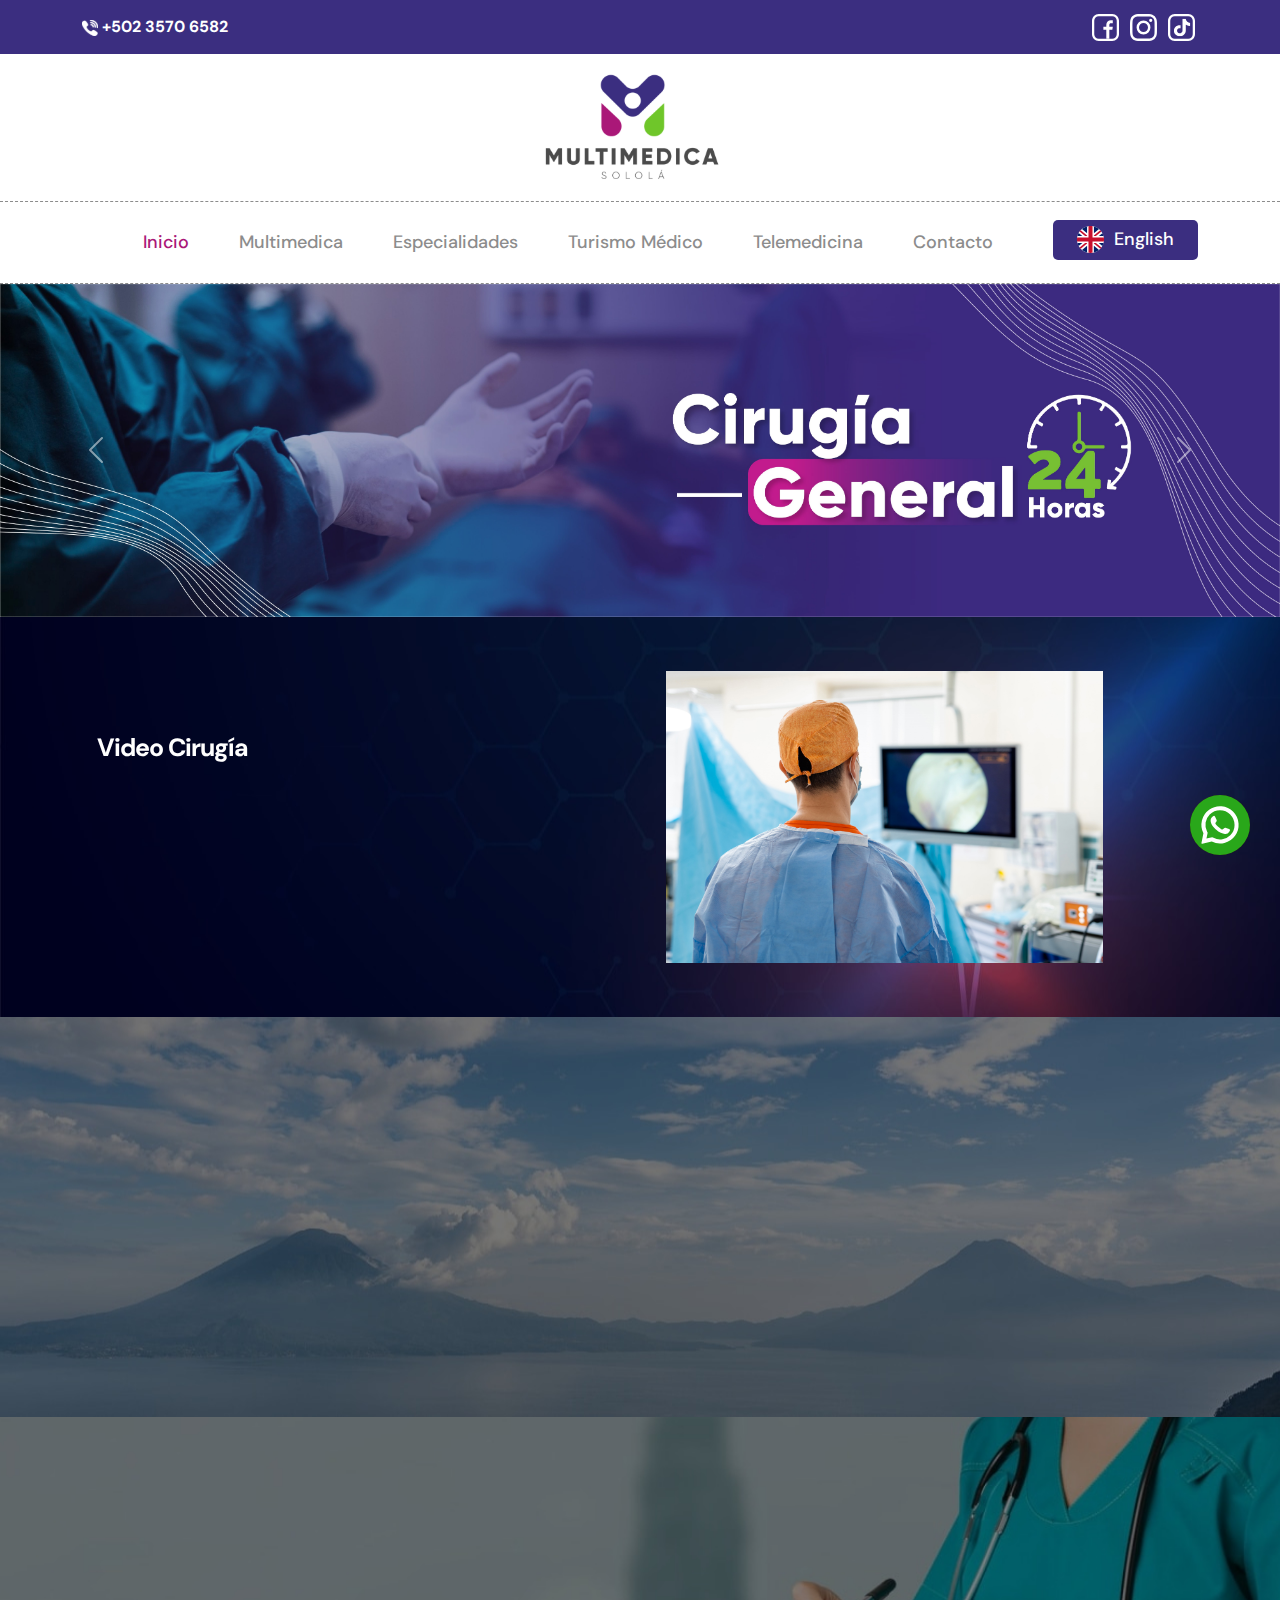
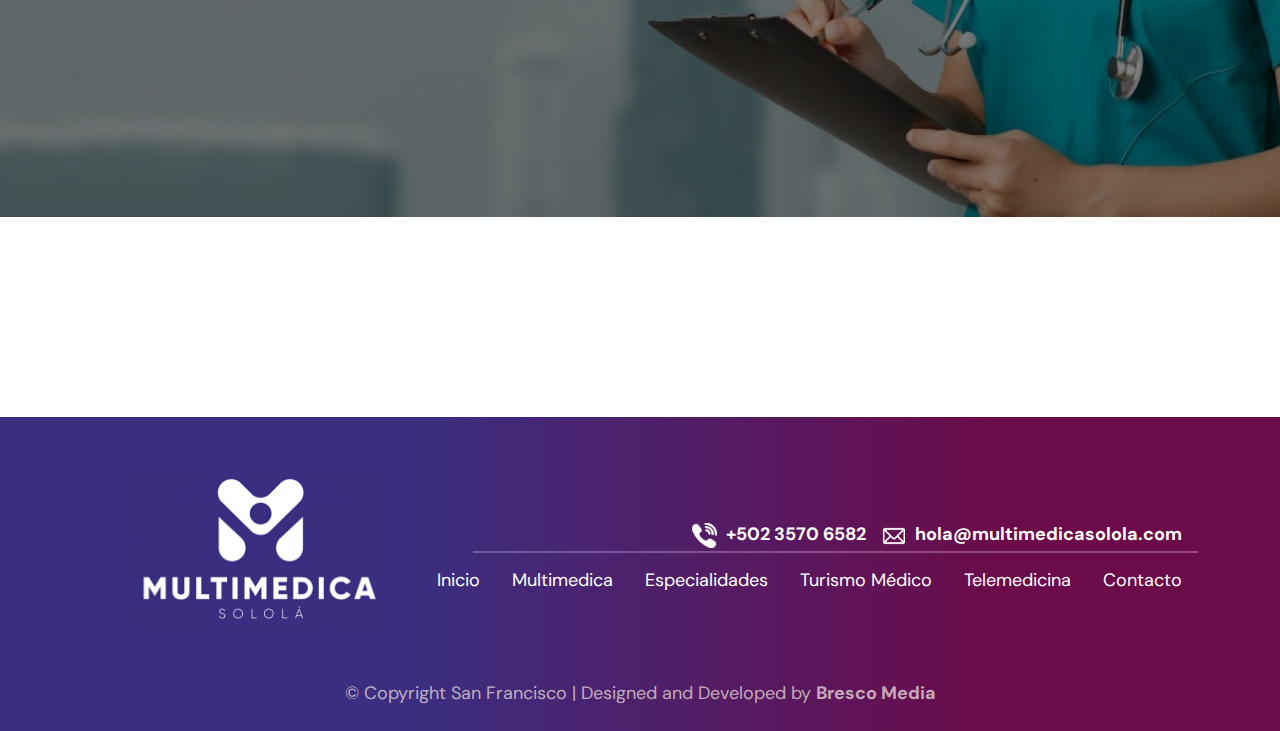
<file: index.html>
<!doctype html>
<html lang="en">
    <head>
        <meta charset="utf-8">
        <meta name="viewport" content="width=device-width, initial-scale=1">

        <meta name="description" content="Clinica Privada Sololá. Servicio de Calidad, Atención al cliente y Consultas en línea">
        <meta name="author" content="Bresco Media">

        <title>Multimedica Sololá | Hospital Privado Sololá</title>

        <!-- CSS FILES -->
        <link rel="preconnect" href="https://fonts.googleapis.com">
        
        <link rel="preconnect" href="https://fonts.gstatic.com" crossorigin>
        
        <link href="https://fonts.googleapis.com/css2?family=DM+Sans:wght@400;500;700&display=swap" rel="stylesheet">

        <link href="css/bootstrap.min.css" rel="stylesheet">

        <link href="css/bootstrap-icons.css" rel="stylesheet">

        <link href="css/magnific-popup.css" rel="stylesheet">

        <link href="css/index.css" rel="stylesheet">

        <link rel="stylesheet" href="https://cdnjs.cloudflare.com/ajax/libs/animate.css/4.1.1/animate.min.css"/>

        <!-- ICON LINK -->
        <link rel="shortcut icon" href="/images/icons/FLATICON.png" type="image/x-icon">

        <!-- AOS -->
        <link href="https://unpkg.com/aos@2.3.1/dist/aos.css" rel="stylesheet">
    </head>
    
    <body id="section_1">
        <!-- HEADER -->
        <header class="site-header">
            <div class="container">
                <div class="row align-items-center">
                    <div class="col-lg-4 col-md-5">
                        <p class="text-white mb-0" style="font-size: 16px;">
                            <a href="tel: +502 3570 6582" class="text-white">
                                <i class="me-0"><img src="/images/icons/telefono.svg" alt="tel"></i>
                               <b>+502 3570 6582</b>
                            </a>
                        </p>
                    </div>

                    <div class="col-lg-3 col-md-3 col-12 ms-auto">
                        <ul class="social-icon">
                            <li><a href="https://www.facebook.com/profile.php?id=100062874229626" target="_blank" class="social-icon-link"><img src="/images/icons/facebook-icon.svg" alt="" width="27px"></a></li>
                            <li><a href="https://www.instagram.com/multimedicasolola/" target="_blank" class="social-icon-link"><img src="/images/icons/instagram-icon.svg" alt="" width="27px"></a></li>
                            <li><a href="https://www.tiktok.com/@multimedica_solola" target="_blank" class="social-icon-link"><img src="/images/icons/tiktok.svg" alt="" width="27px"></a></li>
                        </ul>
                    </div>

                </div>
            </div>
        </header>

        <!-- IMG NAV -->
        <div class="d-flex justify-content-center" style="padding-top: 1%; padding-bottom: 1%;">
            <a href="index.html" class="navbar-brand d-flex justify-content-center"><img src="/images/LOGO-MULTIMEDICA.svg" alt="logo" width="100%"></a>
        </div>
        
        <!-- NAV -->
        <nav class="navbar navbar-expand-lg bg-white" style="border-top: 0.5px dashed #8C8C8C; border-bottom: 0.5px dashed #8C8C8C;">
            <div class="container d-flex justify-content-center">
                <button class="navbar-toggler" type="button" data-bs-toggle="collapse" data-bs-target="#navbarNav" aria-controls="navbarNav" aria-expanded="false" aria-label="Toggle navigation">
                <span class="navbar-toggler-icon"></span>
                </button>
                <div class="collapse navbar-collapse" id="navbarNav">
                    <ul class="navbar-nav ms-auto">
                        
                        <li class="nav-item">
                            <a class="nav-link nav-text active" href="index.html">Inicio</a>
                        </li>

                        <li class="nav-item">
                            <a class="nav-link nav-text" href="multimedica.html">Multimedica</a>
                        </li>

                        <li class="nav-item">
                            <a class="nav-link nav-text" href="especialidades.html">Especialidades</a>
                        </li>
                        
                        <li class="nav-item">
                            <a class="nav-link nav-text" href="turismo-medico.html">Turismo Médico</a>
                        </li>

                        <li class="nav-item">
                            <a class="nav-link nav-text" href="telemedicina.html">Telemedicina</a>
                        </li>

                        <li class="nav-item">
                            <a class="nav-link nav-text" href="contacto.html">Contacto</a>
                        </li>
                    </ul>

                    <ul class="navbar-nav ms-auto boton">
                        <li class="nav-item">
                            <button class="nav-link nav-text english send-button card3" 
                            style="background-color: #3B2E80; color: white; border-radius: 5px; 
                             border: none; width: 145px; height: 40px; padding: 20px; margin-top: 10px;">
                                <i class="fa" aria-hidden="true">
                                    <img src="images/icons/reino-unido.svg" alt="">
                                </i>
                                <span> English </span>
                              </button>
                        </li>
                    </ul>
                </div>
            </div>
        </nav>
        <!-- MAIN -->
        <main>
            <!-- SECTION BANNER -->
            <section class="hero" data-aos="fade-up" data-aos-duration="1500">
                <div id="carouselExampleFade" class="carousel slide carousel-fade">
                    <div class="carousel-inner">
                      <div class="carousel-item active">
                        <img src="/images/portadas/Inicio_Multimedica_Portadas_Web_color-09.jpg" class="d-block w-100" alt="...">
                      </div>
                      <div class="carousel-item">
                        <img src="/images/portadas/Inicio_Multimedica_Portadas_Web_color-10.jpg" class="d-block w-100" alt="...">
                      </div>
                      <div class="carousel-item">
                        <img src="/images/portadas/Inicio_Multimedica_Portadas_Web_color-11.jpg" class="d-block w-100" alt="...">
                      </div>
                    </div>
                    <button class="carousel-control-prev" type="button" data-bs-target="#carouselExampleFade" data-bs-slide="prev">
                      <span class="carousel-control-prev-icon" aria-hidden="true"></span>
                      <span class="visually-hidden">Previous</span>
                    </button>
                    <button class="carousel-control-next" type="button" data-bs-target="#carouselExampleFade" data-bs-slide="next">
                      <span class="carousel-control-next-icon" aria-hidden="true"></span>
                      <span class="visually-hidden">Next</span>
                    </button>
                </div>
            </section>

            <!-- SECTION SALUD -->
            <!-- <section style="padding: 5%;" class="s-salud">
                <div class="container">
                    <div class="row">
                        <div class="col-12">
                            <h3 class="title-salud" data-aos="fade-right" data-aos-duration="1500" style="color: #FFFFFF; font-size: 25px;">Tu salud es nuestra prioridad</h3>
                            <h6 class="text-salud" data-aos="fade-right" data-aos-duration="1500">Contamos con diferentes sub-especialistas que están capacitados para brindarte el mejor diagnóstico y prevenir futuras enfermedades. En Multimedica tu salud es nuestra prioridad.</h6>
                        </div>
                    </div>
                </div>
            </section> -->

            <!-- SECTION VIDEO CIRUGIA -->
            <section style="padding: 5%;" class="s-video">
                <div class="container">
                    <div class="row">
                        <div class="col-md-5 text-ceo d-flex justify-content-center">
                            <h3 class="title-index title-seguros" data-aos="fade-right" data-aos-duration="1500" style="color: #FFFFFF; font-size: 25px;">Video Cirugía</h3>
                            <h6 class="text-index t-tu" data-aos="fade-right" data-aos-duration="1500">Contamos con un sistema avanzado de cirugía mínimamente invasiva desarrollado para realizar cirugías de alta complejidad.</h6>
                            <a href="especialidades.html"  target="_blank" class="nav-link nav-text english send-button card3" data-aos="fade-up" data-aos-duration="1500" style="background-color: #5945BF; color: white; border-radius: 8px; 
                                border: none; width: fit-content; height: auto; padding: 10px; padding-left: 4.5%; margin-top: -1%; margin-left: 2%;">
                                Especialidades 
                                <i class="fa" aria-hidden="true" style="padding-left: 10px;">
                                    <img src="images/icons/arrow.svg" alt="">
                                </i>
                            </a>
                        </div>
                        <div class="col-md-6 d-flex justify-content-end">
                            <img src="/images/fotos/8.jpg" width="80%" class="img-i" alt="" data-aos="fade-up" data-aos-duration="1500">
                        </div>
                    </div>
                </div>
            </section>

                <!-- BOTON WHATS -->
                <a href="https://wa.me/50235706582?text=Hola,%20quisiera%20más%20información%20de%20sus%20servicios,%20gracias." class="btn-wsp card3" target="_blank">
                    <i class="icon-whatsapp"><img src="/images/icons/whatsapp.svg" width="100%" alt=""></i>
                </a>

            <!-- SECTION SOLOLÁ -->
            <section style="padding: 5%;" class="s-solola">
                <div class="container">
                    <div class="row">
                        <div class="col-md-6 d-flex justify-content-start">
                            <img src="/images/fotos/6.jpg" width="75%" class="img-t" alt="" data-aos="fade-up" data-aos-duration="1500">
                        </div>

                        <div class="col-md-5 text-ceo">
                            <h3 class="title-index title-seguros" data-aos="fade-right" data-aos-duration="1500" style="color: #FFFFFF; font-size: 25px;">Explora Sololá mientras cuidas de tu salud</h3>
                            <h6 class="text-index t-tu" data-aos="fade-right" data-aos-duration="1500">Si solamente estás de turismo en nuestra bella Sololá cuenta con una oportunidad de realizar tus chequeos de rutina, imprevisto de salud y accidentes.</h6>

                            <a href="turismo-medico.html"  target="_blank" class="nav-link nav-text english send-button card3" data-aos="fade-up" data-aos-duration="1500" style="background-color: #6FC62A; color: white; border-radius: 8px; 
                                border: none; width: fit-content; height: auto; padding: 10px; padding-left: 4.5%; margin-top: -1%; margin-left: 2%;">
                                Turismo Médico 
                                <i class="fa" aria-hidden="true" style="padding-left: 10px;">
                                    <img src="images/icons/arrow.svg" alt="">
                                </i>
                            </a>
                        </div>
                    </div>
                </div>
            </section>

            <!-- SECTION TELEMEDICINA -->
            <section style="padding: 5%;" class="s-tele">
                <div class="container">
                    <div class="row">
                        <div class="col-md-5 text-ceo d-flex justify-content-center">
                            <h3 class="title-index title-seguros" data-aos="fade-right" data-aos-duration="1500" style="color: #FFFFFF; font-size: 25px;">Tu salud a un clic de distancia</h3>
                            <h6 class="text-index t-tu" data-aos="fade-right" data-aos-duration="1500">Estamos en busca de mejorar tu salud, habilitamos un espacio para llevar tus consultas online desde la seguridad de tu casa.</h6>
                            <a href="telemedicina.html"  target="_blank" class="nav-link nav-text english send-button card3" data-aos="fade-up" data-aos-duration="1500" style="background-color: #5945BF; color: white; border-radius: 8px; 
                                border: none; width: fit-content; height: auto; padding: 10px; padding-left: 4.5%; margin-top: -1%; margin-left: 2%;">
                                Telemedicina 
                                <i class="fa" aria-hidden="true" style="padding-left: 10px;">
                                    <img src="images/icons/arrow.svg" alt="">
                                </i>
                            </a>
                        </div>
                        <div class="col-md-6 d-flex justify-content-end">
                            <img src="/images/fotos/5.jpg" width="80%" class="img-t" alt="" data-aos="fade-up" data-aos-duration="1500">
                        </div>
                    </div>
                </div>
            </section>
            
        </main>

        <!-- FOOTER STARTS -->
        <!-- CTA -->
        <section class="services cta-index" id="section_3" data-aos="fade-up" data-aos-duration="1500">
            <a href="contacto.html" target="_blank"><img src="/images/cta/contacto.jpg" class="img-fluid" alt="Imagen" width="100%"></a>
            </div>
        </section>
        <!-- FOOTER -->
      <footer class="footer py-3">
        <div class="container" style="padding-top: 3%; padding-bottom: 1%;">
          <div class="row">
            <div class="col-md-4">
                <a href="index.html"><center><img src="/images/LOGO-MULTIMEDICA-BLANCO.svg" alt="" width="70%"></center></a>
            </div>

                <div class="col-md-8 d-flex gap-3 justify-content-end num-footer" style="padding-top: 50px;">
                    <p class="text-white mb-4 footer-text contact-footer">
                        <a href="tel: +502 3570 6582" class="text-white">
                            <i class="me-1"><img src="/images/icons/telefono.svg" alt="tel" class="icon-footer" width="25px"></i>
                        <b>+502 3570 6582</b>
                        </a>
                    </p>
                    
                    <p class="text-white">
                        <a href="mailto:hola@multimedicasolola.com" target="_blank" class="text-white footer-text contact-footer">
                            <i class="me-1"><img src="/images/icons/email.svg" alt="wha" class="icon-footer"></i>
                        <b>hola@multimedicasolola.com</b>
                        </p>
                    </p>
                </div>
                <div class="d-flex justify-content-end hr-footer" style="margin-top: 2%;">
                    <hr class="hr" style="background-color:rgb(255, 255, 255); height:2px; margin-top: -9%; width: 65%;">
                </div>
                <div class="d-flex justify-content-end gap-3 footer-nav" style="margin-top: -7%;">
                    <p><a href="index.html" class="text-white">Inicio</a></p><br>
                    <p class="footer-text f-text ftext-2 f3"><a href="multimedica.html" class="text-white">Multimedica</a></p><br>
                    <p class="footer-text f-text ftext-2"><a href="especialidades.html" class="text-white">Especialidades</a></p><br>
                    <p class="f-text ftext-2"><a href="turismo-medico.html" class="text-white">Turismo Médico</a></p><br>
                    <p class="footer-text f-text ftext-2 f3"><a href="telemedicina.html" class="text-white">Telemedicina</a></p><br>
                    <p class="f-text ftext-2"><a href="contacto.html" class="text-white">Contacto</a></p><br>
                </div>
          </div>        
          <center><p class="text-white footer-text copy" style="color:rgba(224, 211, 211, 0.801)!important; margin-top:3%;">
            &copy; Copyright San Francisco | Designed and Developed by <a href="https://brescomedia.com/" style="color:rgba(224, 211, 211, 0.801)!important; font-weight: bold;" target="_blank" style="color: white; font-weight: bold;">Bresco Media</a>
          </p></center>
        </div>
      </footer>
      <!-- FOOTER ENDS -->
        <!-- JAVASCRIPT FILES -->
        <script src="js/jquery.min.js"></script>
        <script src="js/bootstrap.min.js"></script>
        <script src="js/jquery.sticky.js"></script>
        <script src="js/jquery.magnific-popup.min.js"></script>
        <script src="js/magnific-popup-options.js"></script>
        <script src="js/custom.js"></script>
        <!-- JS AOS -->
        <script src="https://unpkg.com/aos@2.3.1/dist/aos.js"></script>
        <script>
            AOS.init();
          </script>
    </body>
</html>
</file>
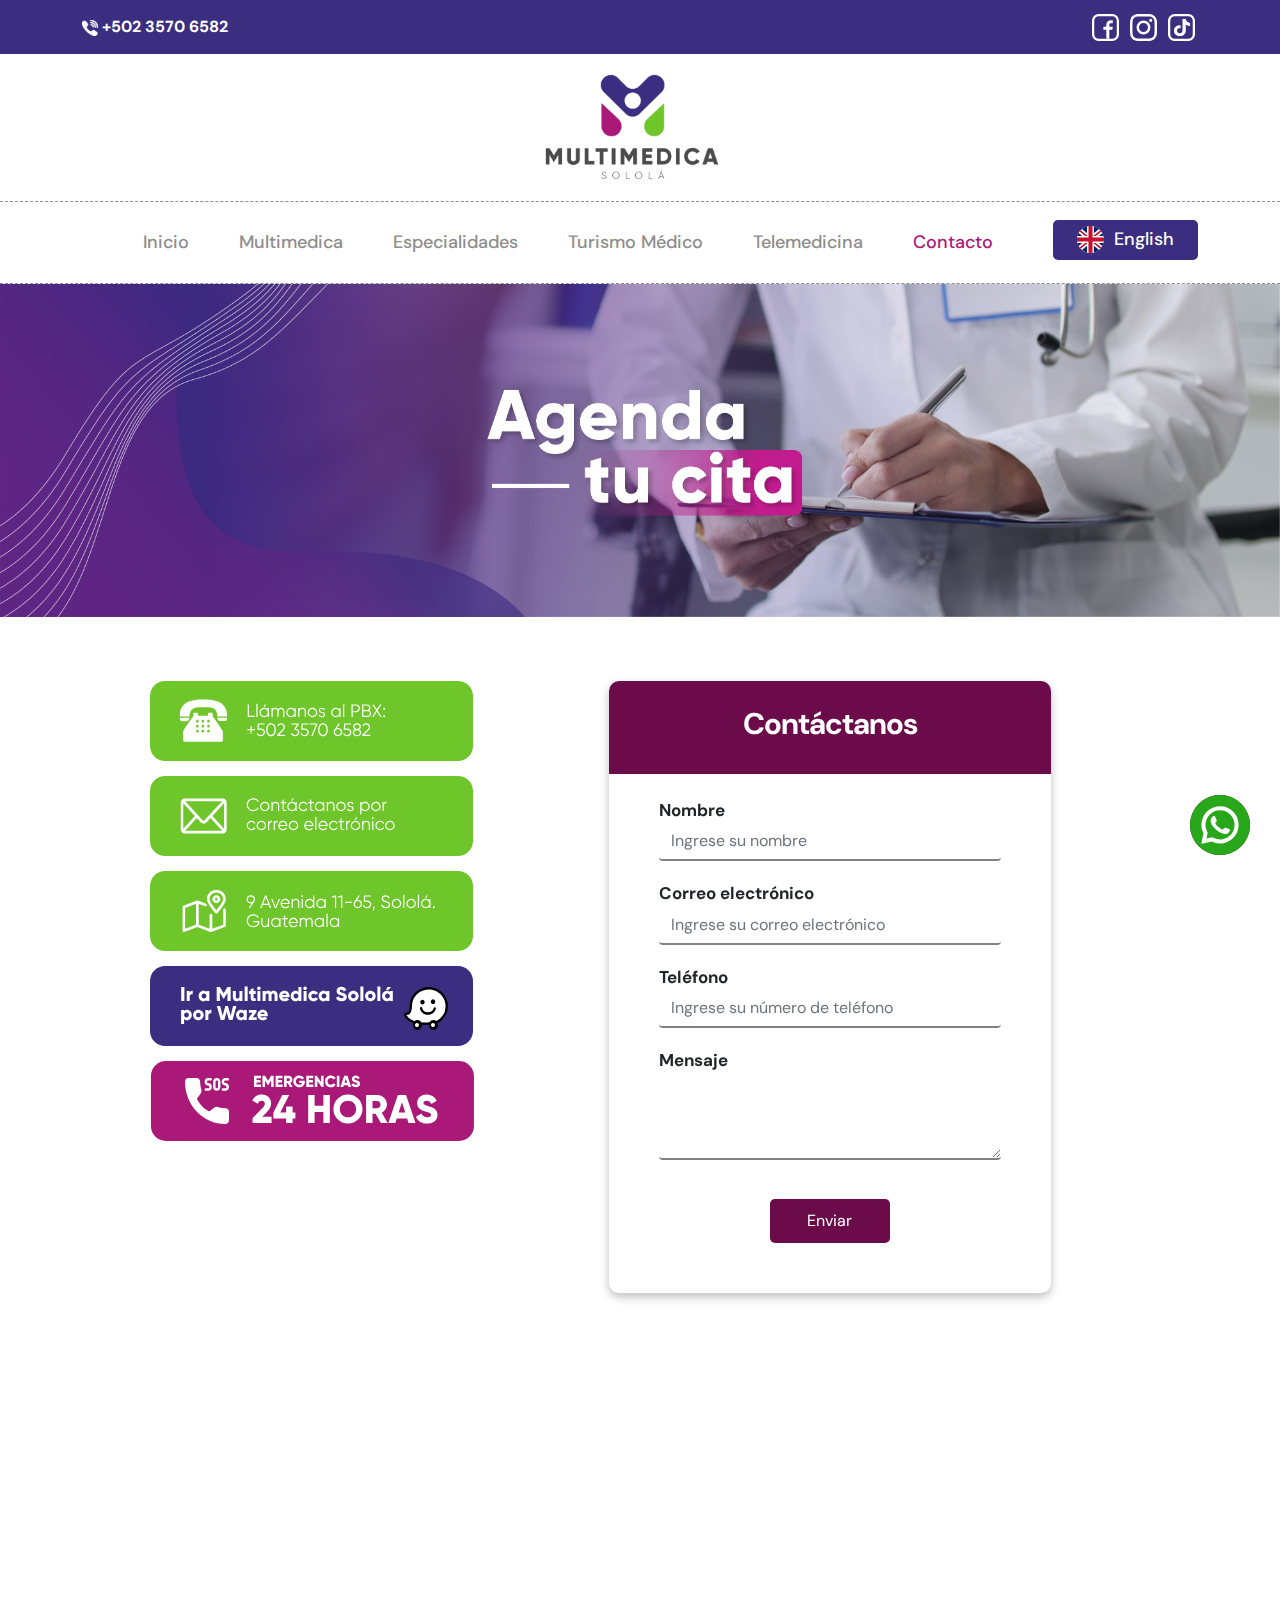
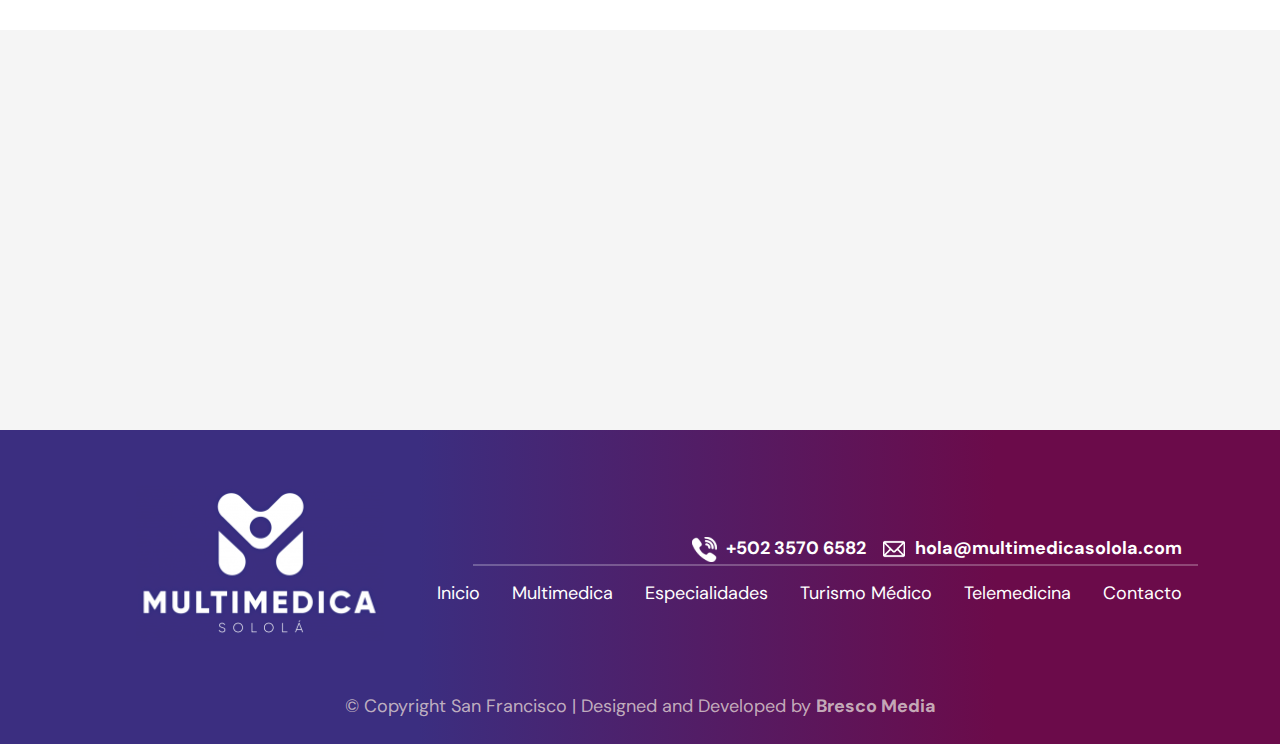
<file: contacto.html>
<!doctype html>
<html lang="en">
    <head>
        <meta charset="utf-8">
        <meta name="viewport" content="width=device-width, initial-scale=1">

        <meta name="description" content="Clinica Privada Sololá. Servicio de Calidad, Atención al cliente y Consultas en línea">
        <meta name="author" content="Bresco Media">

        <title>Contacto | Hospital Privado Sololá</title>

        <!-- CSS FILES -->
        <link rel="preconnect" href="https://fonts.googleapis.com">
        
        <link rel="preconnect" href="https://fonts.gstatic.com" crossorigin>
         
        <link href="https://fonts.googleapis.com/css2?family=DM+Sans:wght@400;500;700&display=swap" rel="stylesheet">

        <link href="css/bootstrap.min.css" rel="stylesheet">

        <link href="css/bootstrap-icons.css" rel="stylesheet">

        <link href="css/magnific-popup.css" rel="stylesheet">

        <link href="css/index.css" rel="stylesheet">

        <link rel="stylesheet" href="https://cdnjs.cloudflare.com/ajax/libs/animate.css/4.1.1/animate.min.css"/>

        <!-- ICON LINK -->
        <link rel="shortcut icon" href="/images/icons/FLATICON.png" type="image/x-icon">

        <!-- AOS -->
        <link href="https://unpkg.com/aos@2.3.1/dist/aos.css" rel="stylesheet">
    </head>
    
    <body id="section_1">
        <!-- HEADER -->
        <header class="site-header">
            <div class="container">
                <div class="row align-items-center">
                    <div class="col-lg-4 col-md-5">
                        <p class="text-white mb-0" style="font-size: 16px;">
                            <a href="tel: +502 3570 6582" class="text-white">
                                <i class="me-0"><img src="/images/icons/telefono.svg" alt="tel"></i>
                               <b>+502 3570 6582</b>
                            </a>
                        </p>
                    </div>

                    <div class="col-lg-3 col-md-3 col-12 ms-auto">
                        <ul class="social-icon">
                            <li><a href="https://www.facebook.com/profile.php?id=100062874229626" target="_blank" class="social-icon-link"><img src="/images/icons/facebook-icon.svg" alt="" width="27px"></a></li>
                            <li><a href="https://www.instagram.com/multimedicasolola/" target="_blank" class="social-icon-link"><img src="/images/icons/instagram-icon.svg" alt="" width="27px"></a></li>
                            <li><a href="https://www.tiktok.com/@multimedica_solola" target="_blank" class="social-icon-link"><img src="/images/icons/tiktok.svg" alt="" width="27px"></a></li>
                        </ul>
                    </div>

                </div>
            </div>
        </header>

        <!-- IMG NAV -->
        <div class="d-flex justify-content-center" style="padding-top: 1%; padding-bottom: 1%;">
            <a href="index.html" class="navbar-brand d-flex justify-content-center"><img src="/images/LOGO-MULTIMEDICA.svg" alt="logo" width="100%"></a>
        </div>
        
        <!-- NAV -->
        <nav class="navbar navbar-expand-lg bg-white" style="border-top: 0.5px dashed #8C8C8C; border-bottom: 0.5px dashed #8C8C8C;">
            <div class="container d-flex justify-content-center">
                <button class="navbar-toggler" type="button" data-bs-toggle="collapse" data-bs-target="#navbarNav" aria-controls="navbarNav" aria-expanded="false" aria-label="Toggle navigation">
                <span class="navbar-toggler-icon"></span>
                </button>
                <div class="collapse navbar-collapse" id="navbarNav">
                    <ul class="navbar-nav ms-auto">
                        
                        <li class="nav-item">
                            <a class="nav-link nav-text" href="index.html">Inicio</a>
                        </li>

                        <li class="nav-item">
                            <a class="nav-link nav-text" href="multimedica.html">Multimedica</a>
                        </li>

                        <li class="nav-item">
                            <a class="nav-link nav-text" href="especialidades.html">Especialidades</a>
                        </li>
                        
                        <li class="nav-item">
                            <a class="nav-link nav-text" href="turismo-medico.html">Turismo Médico</a>
                        </li>

                        <li class="nav-item">
                            <a class="nav-link nav-text" href="telemedicina.html">Telemedicina</a>
                        </li>

                        <li class="nav-item">
                            <a class="nav-link nav-text active" href="contacto.html">Contacto</a>
                        </li>
                    </ul>

                    <ul class="navbar-nav ms-auto boton">
                        <li class="nav-item">
                            <button class="nav-link nav-text english send-button card3" 
                            style="background-color: #3B2E80; color: white; border-radius: 5px; 
                             border: none; width: 145px; height: 40px; padding: 20px; margin-top: 10px;">
                                <i class="fa" aria-hidden="true">
                                    <img src="images/icons/reino-unido.svg" alt="">
                                </i>
                                <span> English </span>
                              </button>
                        </li>
                    </ul>
                </div>
            </div>
        </nav>
        <!-- MAIN -->
        <main>
            <!-- SECTION BANNER -->
            <section class="hero" style="margin-bottom: 5%;" data-aos="fade-up" data-aos-duration="1500">
                <img src="/images/portadas/contacto.jpg" class="d-block w-100" alt="...">
            </section>

            <!-- CONTAINER CONTACT -->
            <div class="container">
                <div class="row">
                  <div class="col-md-4 contact-div" style="margin-bottom: 8%;">
                    <a href="tel: +502 3570-6582"><img src="/images/contacto/tel.svg" data-aos="fade-right" data-aos-anchor="#example-anchor" data-aos-offset="700" data-aos-duration="500" class="card3" alt=""></a>
                    <a href="mailto:hola@multimedicasolola.com"><img src="/images/contacto/correo.svg" data-aos="fade-right" data-aos-anchor="#example-anchor" data-aos-offset="700" data-aos-duration="1000" class="card3" alt=""></a>
                    <a href="https://goo.gl/maps/ZfYdi5HBPznoWB3G6" target="_blank"><img src="/images/contacto/maps.svg" class="card3" alt="" data-aos="fade-right" data-aos-anchor="#example-anchor" data-aos-offset="700" data-aos-duration="1500"></a>
                    <a href="https://www.waze.com/en/live-map/directions/multimedica-solola-9a-avenida-solola?navigate=yes&place=w.176160916.1761740229.26320878&utm_campaign=default&utm_medium=lm_share_location&utm_source=waze_website" target="_blank"><img src="/images/contacto/waze.svg" class="card3" alt="" data-aos="fade-right" data-aos-anchor="#example-anchor" data-aos-offset="700" data-aos-duration="3000"></a>
                    <a href="tel: +502 3570-6582"><img src="/images/contacto/sos.svg" class="card3" alt="" data-aos="fade-right" data-aos-anchor="#example-anchor" data-aos-offset="700" data-aos-duration="3000"></a>
                  </div>
                  <div class="col-md-8 div-form" data-aos="zoom-in" data-aos-easing="ease-out-cubic"
                  data-aos-duration="1000">
                  <div class="alert alert-warning alert-dismissible fade show justify-content-center" style="width: 60%; display: none;" role="alert">
                    <b>¡Mensaje Enviado!</b>
                    <button type="button" class="btn-close" data-bs-dismiss="alert" aria-label="Close" style="background-color: white; border-radius: 0;"></button>
                </div>
                    <form class="form-contacto card2" onsubmit="return enviarFormulario()" action="enviar.php" method="post" style="width: 60%; margin-bottom: 5%;">
                        <div class="form-group heading" style="margin: -50px; margin-bottom: 20px;">
                        <h3 class="text-center">Contáctanos</h3>
                      </div>
                      <div class="form-group" style="font-size: 17px; margin-top: 7%;">
                        <label for="nombre">Nombre</label>
                        <input name="nombre" type="text" class="form-control" id="nombre" placeholder="Ingrese su nombre">
                      </div>
                      <div class="form-group" style="font-size: 17px;">
                        <label for="email">Correo electrónico</label>
                        <input name="correo" type="email" class="form-control" id="email" placeholder="Ingrese su correo electrónico">
                      </div>
                      <div class="form-group" style="font-size: 17px;">
                        <label for="telefono">Teléfono</label>
                        <input name="numero" type="tel" class="form-control" id="telefono" placeholder="Ingrese su número de teléfono">
                      </div>
                      <div class="form-group" style="font-size: 17px;">
                        <label for="mensaje">Mensaje</label>
                        <textarea name="mensaje" class="form-control" id="mensaje" rows="3"></textarea>
                      </div><br>
                      <center><button class="submit send-button">Enviar</button></center>
                    </form>
                  </div>
                </div>
              </div>

        <!-- GOOGLE MAPS -->
        <iframe id="map" src="https://www.google.com/maps/embed?pb=!1m18!1m12!1m3!1d3857.988578548223!2d-91.18308038536618!3d14.76967348969502!2m3!1f0!2f0!3f0!3m2!1i1024!2i768!4f13.1!3m3!1m2!1s0x85894db2768e2b4d%3A0x7fae3abd3dcefb3a!2sHospital%20Privado%20Multimedica%20Solol%C3%A1!5e0!3m2!1ses!2sgt!4v1677777077982!5m2!1ses!2sgt"
        width="100%" height="300" style="border:0; margin: 0; margin-bottom: -.5% !important;" allowfullscreen="" loading="lazy"
        referrerpolicy="no-referrer-when-downgrade"></iframe>
        <a href="https://wa.me/50235706582?text=Hola,%20quisiera%20más%20información%20de%20sus%20servicios,%20gracias." class="btn-wsp card3" target="_blank">
            <i class="icon-whatsapp"><img src="/images/icons/whatsapp.svg" width="100%" alt=""></i>
        </a>
        </main>

        <!-- FOOTER STARTS -->
        <!-- CTA -->
        <section class="services cta-index" id="section_3">
            <a href="#" target="_blank"><img src="/images/cta/instalaciones.jpg" data-aos="fade-up" data-aos-duration="1500" class="img-fluid" alt="Imagen" width="100%"></a>
            <a href="calendario.html" target="_blank"><img src="/images/cta/calendario.jpg" data-aos="fade-up" data-aos-duration="1500" class="img-fluid" alt="Imagen" width="100%"></a>
            </div>
        </section>
        <!-- FOOTER -->
      <footer class="footer py-3">
        <div class="container" style="padding-top: 3%; padding-bottom: 1%;">
          <div class="row">
            <div class="col-md-4">
                <a href="index.html"><center><img src="/images/LOGO-MULTIMEDICA-BLANCO.svg" alt="" width="70%"></center></a>
            </div>

                <div class="col-md-8 d-flex gap-3 justify-content-end num-footer" style="padding-top: 50px;">
                    <p class="text-white mb-4 footer-text contact-footer">
                        <a href="tel: +502 3570 6582" class="text-white">
                            <i class="me-1"><img src="/images/icons/telefono.svg" alt="tel" class="icon-footer" width="25px"></i>
                        <b>+502 3570 6582</b>
                        </a>
                    </p>
                    
                    <p class="text-white">
                        <a href="mailto:hola@multimedicasolola.com" target="_blank" class="text-white footer-text contact-footer">
                            <i class="me-1"><img src="/images/icons/email.svg" alt="wha" class="icon-footer"></i>
                        <b>hola@multimedicasolola.com</b>
                        </p>
                    </p>
                </div>
                <div class="d-flex justify-content-end hr-footer" style="margin-top: 2%;">
                    <hr class="hr" style="background-color:rgb(255, 255, 255); height:2px; margin-top: -9%; width: 65%;">
                </div>
                <div class="d-flex justify-content-end gap-3 footer-nav" style="margin-top: -7%;">
                    <p><a href="index.html" class="text-white">Inicio</a></p><br>
                    <p class="footer-text f-text ftext-2 f3"><a href="multimedica.html" class="text-white">Multimedica</a></p><br>
                    <p class="footer-text f-text ftext-2"><a href="especialidades.html" class="text-white">Especialidades</a></p><br>
                    <p class="f-text ftext-2"><a href="turismo-medico.html" class="text-white">Turismo Médico</a></p><br>
                    <p class="footer-text f-text ftext-2 f3"><a href="telemedicina.html" class="text-white">Telemedicina</a></p><br>
                    <p class="f-text ftext-2"><a href="contacto.html" class="text-white">Contacto</a></p><br>
                </div>
          </div>        
          <center><p class="text-white footer-text copy" style="color:rgba(224, 211, 211, 0.801)!important; margin-top:3%;">
            &copy; Copyright San Francisco | Designed and Developed by <a href="https://brescomedia.com/" style="color:rgba(224, 211, 211, 0.801)!important; font-weight: bold;" target="_blank" style="color: white; font-weight: bold;">Bresco Media</a>
          </p></center>
        </div>
      </footer>
      <!-- FOOTER ENDS -->

        <!-- JAVASCRIPT FILES -->
        <script src="js/jquery.min.js"></script>
        <script src="js/bootstrap.min.js"></script>
        <script src="js/jquery.sticky.js"></script>
        <script src="js/jquery.magnific-popup.min.js"></script>
        <script src="js/magnific-popup-options.js"></script>
        <script src="js/custom.js"></script>
        <!-- JS AOS -->
        <script src="https://unpkg.com/aos@2.3.1/dist/aos.js"></script>
        <script>
            AOS.init();
          </script>
    </body>
</html>
</file>
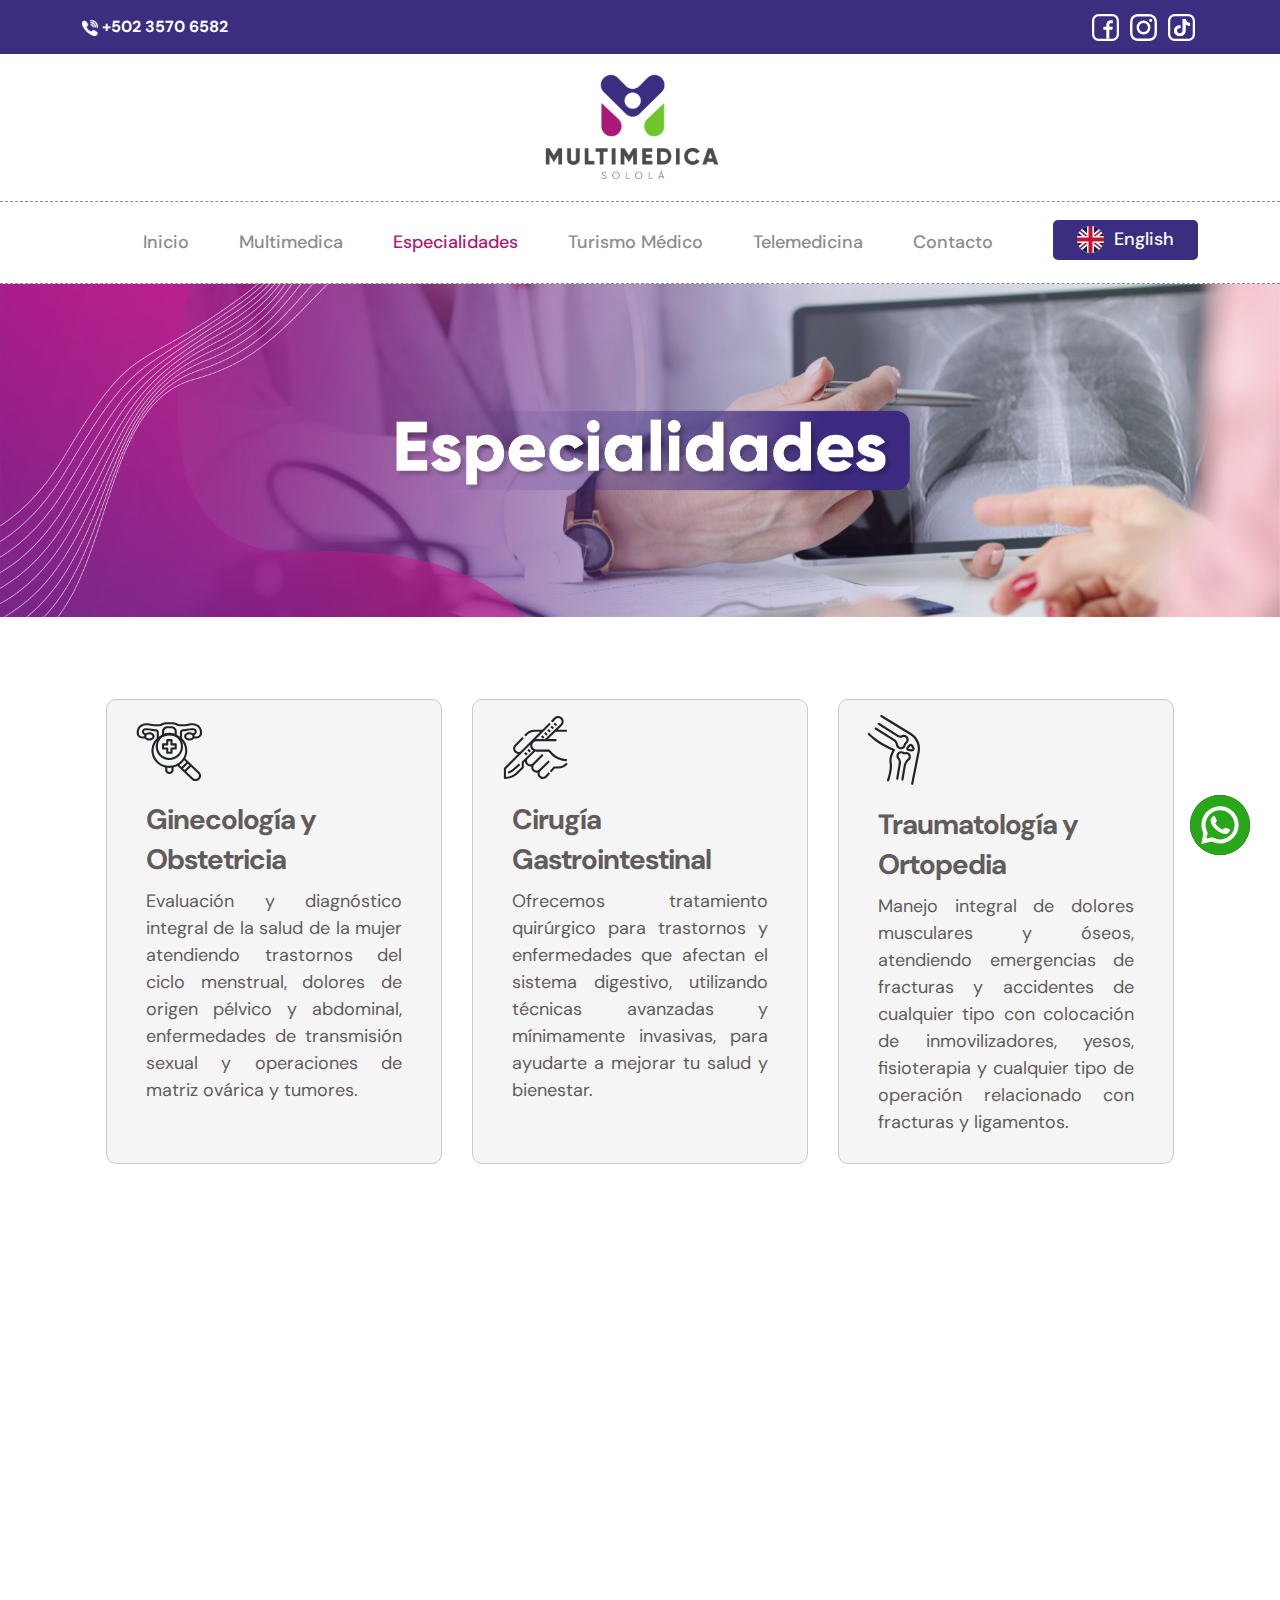
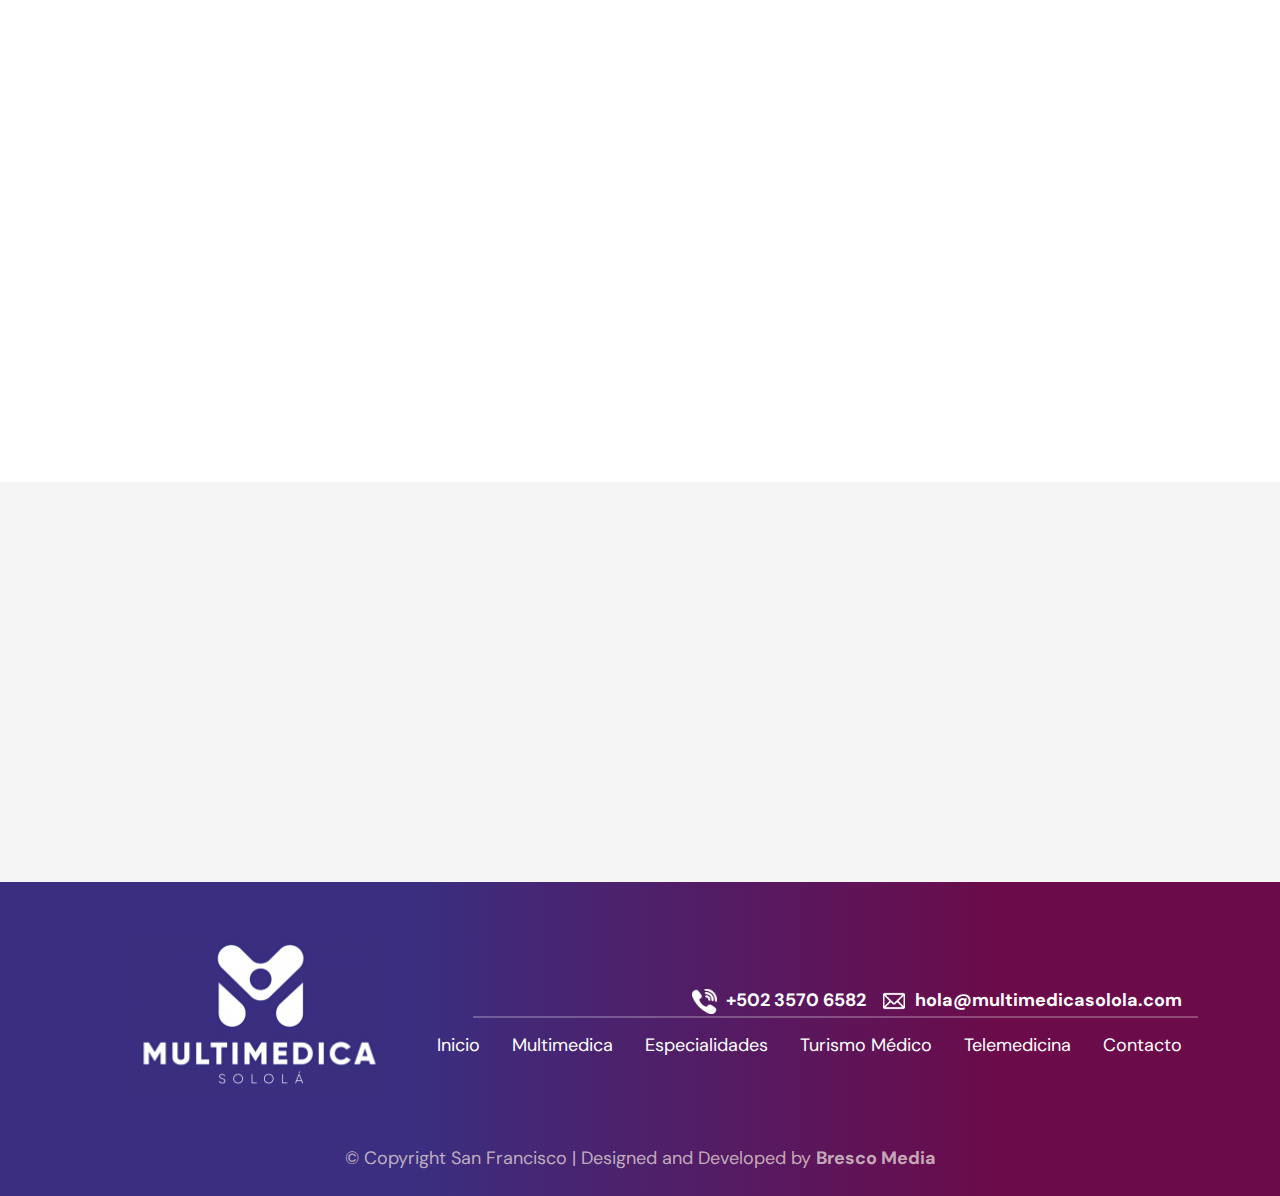
<file: especialidades.html>
<!doctype html>
<html lang="en">
    <head>
        <meta charset="utf-8">
        <meta name="viewport" content="width=device-width, initial-scale=1">

        <meta name="description" content="Clinica Privada Sololá. Servicio de Calidad, Atención al cliente y Consultas en línea">
        <meta name="author" content="Bresco Media">

        <title>Especialidades | Hospital Privado Sololá</title>

        <!-- CSS FILES -->
        <link rel="preconnect" href="https://fonts.googleapis.com">
        
        <link rel="preconnect" href="https://fonts.gstatic.com" crossorigin>
         
        <link href="https://fonts.googleapis.com/css2?family=DM+Sans:wght@400;500;700&display=swap" rel="stylesheet">

        <link href="css/bootstrap.min.css" rel="stylesheet">

        <link href="css/bootstrap-icons.css" rel="stylesheet">

        <link href="css/magnific-popup.css" rel="stylesheet">

        <link href="css/index.css" rel="stylesheet">

        <link rel="stylesheet" href="https://cdnjs.cloudflare.com/ajax/libs/animate.css/4.1.1/animate.min.css"/>

        <!-- ICON LINK -->
        <link rel="shortcut icon" href="/images/icons/FLATICON.png" type="image/x-icon">

        <!-- AOS -->
        <link href="https://unpkg.com/aos@2.3.1/dist/aos.css" rel="stylesheet">
    </head>
    
    <body id="section_1">
        <!-- HEADER -->
        <header class="site-header">
            <div class="container">
                <div class="row align-items-center">
                    <div class="col-lg-4 col-md-5">
                        <p class="text-white mb-0" style="font-size: 16px;">
                            <a href="tel: +502 3570 6582" class="text-white">
                                <i class="me-0"><img src="/images/icons/telefono.svg" alt="tel"></i>
                               <b>+502 3570 6582</b>
                            </a>
                        </p>
                    </div>

                    <div class="col-lg-3 col-md-3 col-12 ms-auto">
                        <ul class="social-icon">
                            <li><a href="https://www.facebook.com/profile.php?id=100062874229626" target="_blank" class="social-icon-link"><img src="/images/icons/facebook-icon.svg" alt="" width="27px"></a></li>
                            <li><a href="https://www.instagram.com/multimedicasolola/" target="_blank" class="social-icon-link"><img src="/images/icons/instagram-icon.svg" alt="" width="27px"></a></li>
                            <li><a href="https://www.tiktok.com/@multimedica_solola" target="_blank" class="social-icon-link"><img src="/images/icons/tiktok.svg" alt="" width="27px"></a></li>
                        </ul>
                    </div>

                </div>
            </div>
        </header>

        <!-- IMG NAV -->
        <div class="d-flex justify-content-center" style="padding-top: 1%; padding-bottom: 1%;">
            <a href="index.html" class="navbar-brand d-flex justify-content-center"><img src="/images/LOGO-MULTIMEDICA.svg" alt="logo" width="100%"></a>
        </div>
        
        <!-- NAV -->
        <nav class="navbar navbar-expand-lg bg-white" style="border-top: 0.5px dashed #8C8C8C; border-bottom: 0.5px dashed #8C8C8C;">
            <div class="container d-flex justify-content-center">
                <button class="navbar-toggler" type="button" data-bs-toggle="collapse" data-bs-target="#navbarNav" aria-controls="navbarNav" aria-expanded="false" aria-label="Toggle navigation">
                <span class="navbar-toggler-icon"></span>
                </button>
                <div class="collapse navbar-collapse" id="navbarNav">
                    <ul class="navbar-nav ms-auto">
                        
                        <li class="nav-item">
                            <a class="nav-link nav-text" href="index.html">Inicio</a>
                        </li>

                        <li class="nav-item">
                            <a class="nav-link nav-text" href="multimedica.html">Multimedica</a>
                        </li>

                        <li class="nav-item">
                            <a class="nav-link nav-text active" href="especialidades.html">Especialidades</a>
                        </li>
                        
                        <li class="nav-item">
                            <a class="nav-link nav-text" href="turismo-medico.html">Turismo Médico</a>
                        </li>

                        <li class="nav-item">
                            <a class="nav-link nav-text" href="telemedicina.html">Telemedicina</a>
                        </li>

                        <li class="nav-item">
                            <a class="nav-link nav-text" href="contacto.html">Contacto</a>
                        </li>
                    </ul>

                    <ul class="navbar-nav ms-auto boton">
                        <li class="nav-item">
                            <button class="nav-link nav-text english send-button card3" 
                            style="background-color: #3B2E80; color: white; border-radius: 5px; 
                             border: none; width: 145px; height: 40px; padding: 20px; margin-top: 10px;">
                                <i class="fa" aria-hidden="true">
                                    <img src="images/icons/reino-unido.svg" alt="">
                                </i>
                                <span> English </span>
                              </button>
                        </li>
                    </ul>
                </div>
            </div>
        </nav>
        <!-- MAIN -->
        <main>
            <!-- SECTION BANNER -->
            <section class="hero" data-aos="fade-up" data-aos-duration="1500">
                <img src="/images/portadas/especialidades.jpg" class="d-block w-100" alt="...">
            </section>
            <!-- SECTION MISION -->
            <section class="about section-padding servicios-index" style="margin-top: -3%; margin-bottom: -5%;">
                <div class="container">
                    <div class="row cards">

                        <!-- POPUP GENERAL -->
                        <div class="ful-img-dr7" id="ful-ImgBox-dr7">
                            <img src="/images/popup/general.svg" class="dr7" height="75%" id="fulImg-dr7" alt="">
                            <span onclick="closeImgdr7()"><img src="/images/cancelar.svg" width="20px" class="canceldr7" alt=""></span>
                            <div class="btns">
                                <a href="https://wa.me/50235706582?text=Hola,%20quisiera%20más%20información%20de%20sus%20servicios,%20gracias." target="_blank"><img src="/images/popup/btn-whats.svg" class="btn-whats1" alt=""></a>
                                <a href="tel: +502 7762-0352"><img src="/images/popup/btn-llamar.svg" class="btn-llamar1" alt=""></a>
                            </div>
                        </div>
                        
                        <!-- CARD GINE -->
                        <div class="card gine card-especialidades" data-aos="zoom-in-up" onclick="openImgdr7()" style="width: 21rem; padding-top: 1%; padding-bottom: 1%; padding-left: 2%; padding-right: 2%;">
                            <svg style="padding-left: 2%;" class="icon-gine" width="73" height="73" viewBox="0 0 73 73" fill="curre" xmlns="http://www.w3.org/2000/svg">
                                <path d="M61.8321 10.1034C60.1402 10.1033 58.4524 10.2645 56.7934 10.5845C54.6362 10.9995 52.4417 11.208 50.2419 11.2069H47.7226C46.6024 11.2079 45.5071 10.8884 44.5757 10.2888C43.2699 9.44832 41.7348 8.99982 40.1645 9H32.8355C31.2628 8.99851 29.7252 9.44707 28.4175 10.2888C27.488 10.8872 26.3953 11.2066 25.2774 11.2069H22.7329C20.5411 11.2068 18.3547 10.9984 16.2055 10.5845C14.5468 10.2646 12.8594 10.1034 11.1679 10.1034C8.47213 10.1064 5.88764 11.1395 3.98145 12.9762C2.07526 14.813 1.00303 17.3033 1 19.9008V20.8067C1 22.3577 1.63945 23.8452 2.77767 24.942C3.9159 26.0387 5.45966 26.6549 7.06935 26.6549H9.81774C10.4046 27.3656 11.155 27.935 12.0097 28.318C12.8643 28.701 13.7997 28.8872 14.7419 28.8617C17.8991 28.8617 20.4677 26.8822 20.4677 24.448C20.4677 22.0139 17.8991 20.0343 14.7419 20.0343C13.3991 20.0243 12.0856 20.4131 10.9801 21.1477L10.0136 20.7747C9.67132 20.6428 9.38742 20.4002 9.21066 20.0886C9.0339 19.7769 8.97531 19.4157 9.04496 19.0669C9.11462 18.7181 9.30816 18.4036 9.59234 18.1774C9.87652 17.9513 10.2336 17.8275 10.6022 17.8274H12.3806C13.8549 17.8274 15.3237 18.0016 16.754 18.3461C18.3645 18.7337 20.0182 18.9301 21.6782 18.9309H21.6942C21.8336 18.9307 21.9717 18.9571 22.1005 19.0085C22.2293 19.0598 22.3463 19.1352 22.4448 19.2302C22.5433 19.3252 22.6214 19.4381 22.6745 19.5622C22.7277 19.6864 22.7549 19.8194 22.7546 19.9537V25.6618C22.7546 25.9674 22.7867 26.2742 22.8085 26.582C20.3453 28.9278 18.5774 31.8652 17.6877 35.0901C16.7979 38.3151 16.8186 41.7106 17.7477 44.9253C18.6767 48.14 20.4803 51.0571 22.9719 53.3748C25.4634 55.6925 28.5525 57.3266 31.9194 58.1081V60.8612C31.9194 62.0318 32.402 63.1544 33.261 63.9822C34.12 64.8099 35.2851 65.2749 36.5 65.2749C37.7149 65.2749 38.88 64.8099 39.739 63.9822C40.598 63.1544 41.0806 62.0318 41.0806 60.8612V58.1081C42.5558 57.765 43.9838 57.2554 45.3349 56.5898L60.6068 71.3063C61.7328 72.3909 63.2599 73.0002 64.8521 73C66.4444 72.9998 67.9713 72.3901 69.097 71.3051C70.2227 70.2202 70.855 68.7487 70.8548 67.2145C70.8546 65.6803 70.2219 64.209 69.0959 63.1243L53.8251 48.409C55.7122 44.8714 56.3772 40.8455 55.7231 36.9182C55.0691 32.9909 53.1302 29.3676 50.1893 26.5765C50.211 26.2687 50.2431 25.9619 50.2431 25.6563V19.9537C50.2428 19.8193 50.27 19.6862 50.3233 19.562C50.3765 19.4377 50.4547 19.3249 50.5533 19.2298C50.652 19.1348 50.7691 19.0594 50.898 19.0081C51.027 18.9568 51.1652 18.9306 51.3046 18.9309H51.3195C52.9795 18.9301 54.6332 18.7337 56.2437 18.3461C57.6748 18.0014 59.1443 17.8272 60.6194 17.8274H62.3978C62.7664 17.8275 63.1235 17.9513 63.4077 18.1774C63.6918 18.4036 63.8854 18.7181 63.955 19.0669C64.0247 19.4157 63.9661 19.7769 63.7893 20.0886C63.6126 20.4002 63.3287 20.6428 62.9864 20.7747L62.0199 21.1477C60.9144 20.4131 59.6009 20.0243 58.2581 20.0343C55.1009 20.0343 52.5323 22.0139 52.5323 24.448C52.5323 26.8822 55.1009 28.8617 58.2581 28.8617C59.2012 28.888 60.1378 28.7023 60.9935 28.3193C61.8492 27.9362 62.6005 27.3663 63.188 26.6549H65.9306C67.5403 26.6549 69.0841 26.0387 70.2223 24.942C71.3606 23.8452 72 22.3577 72 20.8067V19.9041C71.9979 17.306 70.926 14.8148 69.0198 12.9774C67.1135 11.14 64.5285 10.1064 61.8321 10.1034ZM14.7419 22.2412C16.604 22.2412 18.1774 23.2519 18.1774 24.448C18.1774 25.6441 16.604 26.6549 14.7419 26.6549C12.8799 26.6549 11.3065 25.6441 11.3065 24.448C11.3065 23.2519 12.8799 22.2412 14.7419 22.2412ZM38.7903 60.8612C38.7903 61.4465 38.549 62.0078 38.1195 62.4217C37.69 62.8355 37.1074 63.068 36.5 63.068C35.8926 63.068 35.31 62.8355 34.8805 62.4217C34.451 62.0078 34.2097 61.4465 34.2097 60.8612V58.5131C35.7303 58.7014 37.2697 58.7014 38.7903 58.5131V60.8612ZM51.2886 59.206L56.5403 54.1457L58.3565 55.8958L53.1048 60.9561L51.2886 59.206ZM68.5645 67.2147C68.5644 67.9224 68.3466 68.6142 67.9385 69.2026C67.5304 69.791 66.9505 70.2496 66.2719 70.5205C65.5933 70.7913 64.8467 70.8621 64.1263 70.7241C63.406 70.586 62.7443 70.2453 62.2249 69.7449L54.7241 62.5163L59.9758 57.456L67.4778 64.6857C67.8236 65.0169 68.0978 65.4111 68.2843 65.8452C68.4709 66.2793 68.5661 66.7449 68.5645 67.2147ZM54.9211 52.5855L49.6694 57.6458L47.379 55.4389C49.4493 54.0901 51.233 52.3725 52.6342 50.3786L54.9211 52.5855ZM53.6774 39.896C53.6774 43.1696 52.67 46.3696 50.7825 49.0915C48.895 51.8134 46.2123 53.9348 43.0735 55.1876C39.9347 56.4403 36.4809 56.7681 33.1489 56.1294C29.8168 55.4908 26.756 53.9144 24.3537 51.5997C21.9514 49.2849 20.3154 46.3357 19.6526 43.1251C18.9898 39.9144 19.33 36.5864 20.6301 33.5621C21.9303 30.5377 24.1319 27.9527 26.9567 26.134C29.7815 24.3153 33.1026 23.3446 36.5 23.3446C41.0542 23.3496 45.4203 25.095 48.6406 28.1979C51.8609 31.3008 53.6723 35.5078 53.6774 39.896ZM42.2258 21.9686C38.4952 20.8608 34.5048 20.8608 30.7742 21.9686V18.9309C30.7742 18.0529 31.1361 17.2109 31.7804 16.5901C32.4247 15.9693 33.2985 15.6206 34.2097 15.6206H38.7903C39.7015 15.6206 40.5753 15.9693 41.2196 16.5901C41.8639 17.2109 42.2258 18.0529 42.2258 18.9309V21.9686ZM58.2581 26.6549C56.396 26.6549 54.8226 25.6441 54.8226 24.448C54.8226 23.2519 56.396 22.2412 58.2581 22.2412C60.1201 22.2412 61.6935 23.2519 61.6935 24.448C61.6935 25.6441 60.1201 26.6549 58.2581 26.6549ZM69.7097 20.8067C69.7097 21.7724 69.3115 22.6986 68.6028 23.3815C67.8941 24.0644 66.9329 24.448 65.9306 24.448H63.9839C63.9772 23.9158 63.8482 23.3916 63.606 22.9131L63.835 22.8238C64.6713 22.5015 65.3651 21.9087 65.7971 21.1471C66.2291 20.3856 66.3724 19.5028 66.2023 18.6505C66.0323 17.7982 65.5595 17.0296 64.8652 16.4767C64.171 15.9238 63.2985 15.6211 62.3978 15.6206H60.6194C58.9594 15.6216 57.3058 15.818 55.6952 16.2054C54.266 16.5497 52.7984 16.7239 51.3253 16.724H51.3092C50.8685 16.7231 50.432 16.806 50.0246 16.968C49.6172 17.1299 49.2469 17.3677 48.935 17.6677C48.6232 17.9677 48.3758 18.3241 48.207 18.7163C48.0382 19.1086 47.9515 19.5291 47.9516 19.9537V24.7603C46.8784 24.0024 45.7272 23.3527 44.5161 22.8216V18.9309C44.5143 17.4682 43.9105 16.0659 42.8371 15.0316C41.7637 13.9973 40.3083 13.4155 38.7903 13.4137H34.2097C32.6917 13.4155 31.2363 13.9973 30.1629 15.0316C29.0895 16.0659 28.4857 17.4682 28.4839 18.9309V22.8216C27.2728 23.3527 26.1216 24.0024 25.0484 24.7603V19.9537C25.0485 19.5296 24.9619 19.1095 24.7935 18.7176C24.6252 18.3257 24.3783 17.9696 24.067 17.6697C23.7557 17.3697 23.3861 17.1318 22.9794 16.9696C22.5727 16.8073 22.1367 16.7239 21.6965 16.724H21.6805C20.2073 16.7239 18.7397 16.5497 17.3105 16.2054C15.7 15.818 14.0463 15.6216 12.3863 15.6206H10.6022C9.70126 15.6206 8.82847 15.9229 8.1338 16.4756C7.43912 17.0284 6.96595 17.797 6.79561 18.6494C6.62526 19.5019 6.76837 20.3849 7.20035 21.1466C7.63234 21.9084 8.3262 22.5014 9.16271 22.8238L9.39174 22.9131C9.15033 23.3917 9.02205 23.9159 9.01613 24.448H7.06935C6.06709 24.448 5.10588 24.0644 4.39718 23.3815C3.68847 22.6986 3.29032 21.7724 3.29032 20.8067V19.9041C3.29184 17.8911 4.12217 15.9609 5.59907 14.5372C7.07598 13.1135 9.07878 12.3126 11.1679 12.3103C12.708 12.3127 14.2441 12.4605 15.7543 12.7517C18.0605 13.1944 20.4065 13.4162 22.7581 13.4137H25.2774C26.8501 13.4152 28.3877 12.9667 29.6955 12.1249C30.6249 11.5266 31.7176 11.2071 32.8355 11.2069H40.1645C41.2847 11.2058 42.38 11.5253 43.3114 12.1249C44.6172 12.9654 46.1523 13.4139 47.7226 13.4137H50.2637C52.6068 13.415 54.9444 13.1932 57.2423 12.7517C58.7536 12.4603 60.2909 12.3124 61.8321 12.3103C63.9206 12.3126 65.9229 13.1131 67.3997 14.5361C68.8765 15.9591 69.7073 17.8884 69.7097 19.9008V20.8067Z" fill="currentcolor"/>
                                <path d="M36.5 20.5312C33.5673 20.5312 30.7004 21.4009 28.2619 23.0302C25.8235 24.6596 23.9229 26.9754 22.8006 29.6849C21.6783 32.3944 21.3847 35.3758 21.9568 38.2522C22.5289 41.1286 23.9412 43.7707 26.0149 45.8444C28.0887 47.9182 30.7308 49.3304 33.6072 49.9026C36.4836 50.4747 39.465 50.1811 42.1745 49.0588C44.884 47.9365 47.1998 46.0359 48.8291 43.5974C50.4585 41.159 51.3281 38.2921 51.3281 35.3594C51.3236 31.4281 49.7599 27.6591 46.9801 24.8793C44.2002 22.0995 40.4313 20.5358 36.5 20.5312ZM36.5 47.9062C34.0185 47.9062 31.5927 47.1704 29.5293 45.7917C27.466 44.413 25.8578 42.4535 24.9082 40.1609C23.9586 37.8682 23.7101 35.3455 24.1942 32.9116C24.6783 30.4777 25.8733 28.2421 27.628 26.4874C29.3827 24.7327 31.6184 23.5377 34.0522 23.0536C36.4861 22.5695 39.0088 22.8179 41.3015 23.7676C43.5941 24.7172 45.5537 26.3254 46.9323 28.3887C48.311 30.452 49.0469 32.8778 49.0469 35.3594C49.043 38.6858 47.7198 41.8749 45.3677 44.227C43.0155 46.5792 39.8264 47.9023 36.5 47.9062Z" fill="currentcolor"/>
                                <path d="M43.3438 31.9375H39.9219V28.5156C39.9219 28.2131 39.8017 27.923 39.5878 27.7091C39.3739 27.4952 39.0838 27.375 38.7812 27.375H34.2188C33.9162 27.375 33.6261 27.4952 33.4122 27.7091C33.1983 27.923 33.0781 28.2131 33.0781 28.5156V31.9375H29.6562C29.3537 31.9375 29.0636 32.0577 28.8497 32.2716C28.6358 32.4855 28.5156 32.7756 28.5156 33.0781V37.6406C28.5156 37.9431 28.6358 38.2333 28.8497 38.4472C29.0636 38.6611 29.3537 38.7812 29.6562 38.7812H33.0781V42.2031C33.0781 42.5056 33.1983 42.7958 33.4122 43.0097C33.6261 43.2236 33.9162 43.3438 34.2188 43.3438H38.7812C39.0838 43.3438 39.3739 43.2236 39.5878 43.0097C39.8017 42.7958 39.9219 42.5056 39.9219 42.2031V38.7812H43.3438C43.6463 38.7812 43.9364 38.6611 44.1503 38.4472C44.3642 38.2333 44.4844 37.9431 44.4844 37.6406V33.0781C44.4844 32.7756 44.3642 32.4855 44.1503 32.2716C43.9364 32.0577 43.6463 31.9375 43.3438 31.9375ZM42.2031 36.5H38.7812C38.4787 36.5 38.1886 36.6202 37.9747 36.8341C37.7608 37.048 37.6406 37.3381 37.6406 37.6406V41.0625H35.3594V37.6406C35.3594 37.3381 35.2392 37.048 35.0253 36.8341C34.8114 36.6202 34.5213 36.5 34.2188 36.5H30.7969V34.2188H34.2188C34.5213 34.2188 34.8114 34.0986 35.0253 33.8847C35.2392 33.6708 35.3594 33.3806 35.3594 33.0781V29.6562H37.6406V33.0781C37.6406 33.3806 37.7608 33.6708 37.9747 33.8847C38.1886 34.0986 38.4787 34.2188 38.7812 34.2188H42.2031V36.5Z" fill="currentcolor"/>
                                </svg>
                            <div class="card-body">
                                <h3 class="title-card">Ginecología y Obstetricia</h3>
                                <p class="card-text">Evaluación y diagnóstico integral de la salud de la mujer atendiendo trastornos del ciclo menstrual, dolores de origen pélvico y abdominal, enfermedades de transmisión sexual y operaciones de matriz ovárica y tumores.</p>
                            </div>
                        </div>
                        <!-- CARD CIRUGIA GASTRO -->
                        <div class="card gastro card-especialidades" data-aos="zoom-in-up" onclick="openImgdr7()" style="width: 21rem; padding-top: 1%; padding-bottom: 1%; padding-left: 2%; padding-right: 2%;">
                            <svg style="padding-left: 2%;" class="icon-gine" width="73" height="73" viewBox="0 0 73 73" fill="none" xmlns="http://www.w3.org/2000/svg">
                                <path d="M69.8061 52.925C68.8472 54.197 67.6067 55.2297 66.1819 55.9421C64.7571 56.6545 63.1866 57.0273 61.5936 57.0312H57.0311C56.8713 57.0312 56.7132 57.0649 56.5671 57.1299C56.4211 57.1949 56.2903 57.29 56.1834 57.4088L52.1494 61.891L53.845 63.4166L57.5392 59.3125H61.5936C63.5406 59.3077 65.4601 58.8521 67.2015 57.9814C68.943 57.1107 70.4591 55.8485 71.6311 54.2937L69.8061 52.925Z" fill="currentcolor"/>
                                <path d="M47.3289 67.2468C47 67.6131 46.5993 67.9078 46.1516 68.1126C45.704 68.3174 45.219 68.428 44.7268 68.4375C42.7121 68.4755 41.0632 66.773 41.0632 64.758V64.6969C41.0632 64.2247 41.1562 63.7571 41.3369 63.3209C41.5176 62.8846 41.7825 62.4882 42.1164 62.1544L42.1464 62.1244L52.1354 52.1354L50.5223 50.5223L40.5325 60.512C40.1029 60.9414 39.5742 61.2586 38.9931 61.4355C38.412 61.6124 37.7962 61.6436 37.2002 61.5263C36.7001 61.4317 36.226 61.231 35.8099 60.9379C35.3652 60.6291 34.9936 60.2264 34.7214 59.7584C34.4492 59.2904 34.2829 58.7684 34.2344 58.2291C34.1858 57.6899 34.2562 57.1465 34.4404 56.6374C34.6247 56.1283 34.9184 55.6658 35.3008 55.2825L45.2916 45.2916L43.6785 43.6785L33.6342 53.7213C32.9756 54.3799 32.0823 54.7499 31.1509 54.75C30.1913 54.7596 29.2635 54.4057 28.5541 53.7593C27.9146 53.1655 27.5063 52.3642 27.4016 51.4978C27.297 50.6314 27.5028 49.7559 27.9825 49.0269L36.2991 40.9296C36.7408 41.0179 37.1902 41.0625 37.6406 41.0625H50.816L52.7806 43.2724C55.033 45.8047 57.7959 47.8317 60.8875 49.2201C63.9792 50.6085 67.3297 51.3269 70.7188 51.3281V49.0469C67.6518 49.0457 64.6198 48.3956 61.822 47.1392C59.0242 45.8828 56.5239 44.0485 54.4855 41.757L52.1806 39.1641C52.0736 39.0437 51.9423 38.9473 51.7954 38.8813C51.6484 38.8153 51.4892 38.7812 51.3281 38.7812H37.7314C35.1793 38.7812 33.0354 36.6923 33.0788 34.14C33.1008 32.9442 33.5909 31.8047 34.4439 30.9664C35.2969 30.128 36.4446 29.6576 37.6406 29.6562H59.3125V27.375H50.2193L58.4195 19.3906H70.7188V17.1094H60.7624L65.496 12.5005C67.7786 10.2779 67.8583 6.39161 65.6326 4.09069C64.8113 3.26869 63.7707 2.70049 62.6352 2.45395C61.4997 2.20742 60.3172 2.29298 59.229 2.70041C56.8237 3.64556 55.3366 6.00052 53.4126 7.73342L54.8564 9.48142C55.9542 8.67315 56.7641 7.5435 57.7028 6.55472C58.6415 5.56594 59.8157 4.66884 61.1776 4.57103C61.7686 4.53833 62.3586 4.65142 62.8956 4.90034C63.4326 5.14927 63.9002 5.52639 64.2573 5.99853C64.7937 6.71647 65.0534 7.60376 64.9886 8.49766C64.9237 9.39155 64.5388 10.2321 63.9044 10.8651L46.9494 27.375H37.6406C37.4054 27.375 37.1704 27.387 36.9364 27.4111L53.1454 11.2021L51.5323 9.58893L44.0119 17.1094H35.5219C33.8736 17.1048 32.2407 17.4272 30.7178 18.058C29.1948 18.6887 27.8122 19.6152 26.6497 20.7839L24.3722 23.0616L25.9851 24.6748L28.2621 22.3977C30.1875 20.4723 32.799 19.3906 35.5219 19.3906H41.7306L33.4122 27.709L20.9255 40.1957C20.5721 40.5564 20.1505 40.8432 19.6853 41.0395C19.22 41.2357 18.7204 41.3375 18.2155 41.3389C17.6504 41.3347 17.0939 41.2007 16.5888 40.9473C16.0838 40.6939 15.6437 40.3277 15.3026 39.8772C14.9146 39.3712 14.6669 38.7719 14.5843 38.1396C14.5067 37.5746 14.5612 36.9993 14.7435 36.4589C14.9257 35.9185 15.2308 35.4278 15.6347 35.0252L23.9531 26.7064L22.3406 25.0937L14.0216 33.4122C13.2276 34.2057 12.6731 35.2067 12.4214 36.3007C12.1698 37.3946 12.2312 38.5373 12.5986 39.598C12.9661 40.6587 13.6247 41.5945 14.4992 42.2984C15.3736 43.0022 16.4285 43.4457 17.5432 43.578L2.61531 58.5059C2.5094 58.6118 2.42538 58.7376 2.36806 58.876C2.31074 59.0144 2.28124 59.1627 2.28125 59.3125V69.5781C2.28125 69.8801 2.40097 70.1697 2.61417 70.3835C2.82737 70.5973 3.11665 70.7179 3.4186 70.7187C6.10143 70.7265 8.75915 70.2019 11.2379 69.1754C13.7166 68.1489 15.967 66.6409 17.8589 64.7387L23.6191 58.9786C23.725 58.8726 23.809 58.7469 23.8663 58.6084C23.9237 58.47 23.9531 58.3217 23.9531 58.1719V52.9501L25.1408 51.7936C25.3212 53.2398 26.0238 54.5702 27.1163 55.5347C28.2088 56.4993 29.6161 57.0315 31.0735 57.0312H32.0018C31.8774 57.8804 31.9374 58.7465 32.1776 59.5705C32.4178 60.3945 32.8326 61.157 33.3939 61.8064C33.9551 62.4557 34.6496 62.9766 35.4302 63.3335C36.2107 63.6905 37.0589 63.8751 37.9172 63.875C38.2293 63.8748 38.5409 63.85 38.8491 63.801C38.804 64.0973 38.7813 64.3965 38.7812 64.6962V64.7304C38.7812 67.9544 41.3311 70.663 44.5547 70.7176C45.3953 70.7325 46.2293 70.5666 47.0003 70.2313C47.7713 69.8959 48.4612 69.3989 49.0235 68.7738L52.4839 64.9292L50.7882 63.4036L47.3289 67.2468ZM22.0168 51.6516C21.9076 51.7579 21.8209 51.8849 21.7617 52.0253C21.7024 52.1656 21.6719 52.3164 21.6719 52.4687V57.6995L16.2458 63.1255C13.1308 66.2584 8.9725 68.1366 4.5625 68.4024V59.7848L30.8329 33.5145C30.7023 34.7816 30.928 36.0601 31.4847 37.2058C32.0414 38.3516 32.907 39.3191 33.9839 39.9994L22.0168 51.6516Z" fill="currentcolor"/>
                                <path d="M54.4158 12.8809L52.8027 14.494L55.0839 16.7752L56.697 15.1621L54.4158 12.8809Z" fill="currentcolor"/>
                                <path d="M50.9939 16.3028L49.3809 17.9159L51.6621 20.1971L53.2752 18.584L50.9939 16.3028Z" fill="currentcolor"/>
                                <path d="M57.8377 9.45906L56.2246 11.0721L58.5058 13.3534L60.1189 11.7403L57.8377 9.45906Z" fill="currentcolor"/>
                                <path d="M47.5721 19.7247L45.959 21.3378L48.2402 23.619L49.8533 22.0059L47.5721 19.7247Z" fill="currentcolor"/>
                                <path d="M44.1502 23.1466L42.5371 24.7597L44.8183 27.0409L46.4314 25.4278L44.1502 23.1466Z" fill="currentcolor"/>
                                <path d="M29.3221 37.9746L27.709 39.5877L29.9902 41.8689L31.6033 40.2558L29.3221 37.9746Z" fill="currentcolor"/>
                                <path d="M25.9002 41.3965L24.2871 43.0096L26.5683 45.2908L28.1814 43.6777L25.9002 41.3965Z" fill="currentcolor"/>
                                <path d="M12.2291 59.5007C10.5527 60.9706 8.59901 62.09 6.48315 62.7928L7.2046 64.9572C9.608 64.1587 11.8272 62.8872 13.7314 61.2175L20.1419 55.6085L18.6397 53.8915L12.2291 59.5007Z" fill="currentcolor"/>
                            </svg>
                            <div class="card-body">
                                <h3 class="title-card">Cirugía Gastrointestinal</h3>
                                <p class="card-text">Ofrecemos tratamiento quirúrgico para trastornos y enfermedades que afectan el sistema digestivo, utilizando técnicas avanzadas y mínimamente invasivas, para ayudarte a mejorar tu salud y bienestar.</p>
                            </div>
                        </div>
                        <!-- CARD TRAUMA -->
                        <div class="card trauma card-especialidades" data-aos="zoom-in-up" onclick="openImgdr7()" style="width: 21rem; padding-top: 1%; padding-bottom: 1%; padding-left: 2%; padding-right: 2%;">
                            <svg style="padding-left: 2%;" class="icon-gine" width="58" height="78" viewBox="0 0 58 78" fill="none" xmlns="http://www.w3.org/2000/svg">
                                <path d="M36.7241 38.2452C35.7987 38.2452 34.8884 38.0126 34.0691 37.5524C32.6127 36.7382 31.6215 35.3273 31.3485 33.6838C31.0096 31.6509 29.8516 29.8708 28.1676 28.8088L8.14173 16.1561C7.57534 15.7971 7.4034 15.0486 7.76245 14.4822C8.1215 13.9158 8.86994 13.7439 9.43633 14.103L29.4622 26.7557C31.7277 28.1868 33.2904 30.5687 33.7404 33.2843C33.8921 34.1996 34.4434 34.9835 35.2575 35.4386C36.6229 36.2022 38.3727 35.7875 39.2476 34.4879C39.4549 34.1844 39.6015 33.8507 39.6825 33.5017C40.0263 32.0706 40.8152 30.8266 41.9581 29.9011C42.2363 29.6736 42.4739 29.4005 42.661 29.0819C43.455 27.7367 43.0808 25.9718 41.8064 25.0666C40.9265 24.4446 39.8089 24.3283 38.8228 24.7632C36.8151 25.6482 34.5344 25.4914 32.7189 24.3435L11.4541 10.9069C10.8877 10.5479 10.7158 9.79942 11.0748 9.23304C11.4339 8.66665 12.1823 8.49471 12.7487 8.85376L34.0135 22.2903C35.1463 23.0033 36.5724 23.0994 37.8417 22.5381C39.6167 21.7543 41.6244 21.9565 43.2072 23.0792C44.3248 23.8681 45.0985 25.0464 45.3868 26.3916C45.675 27.7367 45.4475 29.1274 44.7547 30.3057C44.4209 30.8721 43.9961 31.3677 43.4904 31.7773C42.7622 32.3639 42.2666 33.1579 42.0441 34.0681C41.8924 34.7003 41.6294 35.297 41.2603 35.8431C40.4966 36.9759 39.3386 37.7749 37.9985 38.0935C37.5737 38.1947 37.1489 38.2452 36.7241 38.2452Z" fill="currentcolor"/>
                                <path d="M38.4842 73.0073C38.4184 73.0073 38.3476 73.0023 38.2819 72.9921C37.6194 72.8809 37.1744 72.2538 37.2907 71.5913L39.7585 57.0473C40.3148 53.6894 42.014 50.6704 44.5324 48.5464C45.0735 48.0913 45.4174 47.4491 45.4983 46.736C45.6601 45.32 44.6892 44.0002 43.2884 43.722C42.9091 43.6462 42.5298 43.6512 42.1556 43.7321C40.8812 44.0153 39.5714 43.7928 38.4538 43.1152C38.1302 42.9179 37.7711 42.7915 37.3868 42.741C35.9759 42.5488 34.6307 43.4894 34.3222 44.8801C34.1351 45.7347 34.3475 46.6096 34.9139 47.2721C36.5271 49.1684 37.2149 51.702 36.7951 54.2255L33.948 71.0452C33.8368 71.7077 33.2097 72.1527 32.5472 72.0414C31.8847 71.9302 31.4397 71.3031 31.551 70.6406L34.393 53.826C34.6965 52.0156 34.2059 50.2001 33.058 48.8448C31.996 47.5957 31.5914 45.9623 31.9454 44.3592C32.5219 41.7447 35.0504 39.9798 37.7054 40.3389C38.4235 40.4349 39.0961 40.6726 39.708 41.0468C40.2845 41.3958 40.9621 41.5121 41.6195 41.3654C42.3225 41.2087 43.0355 41.2036 43.7485 41.3452C46.3782 41.8661 48.1987 44.3541 47.9004 47.0141C47.7487 48.3441 47.1064 49.5477 46.0849 50.4074C44.0065 52.1572 42.6057 54.6604 42.1404 57.4519L39.6726 72.001C39.5765 72.5876 39.0657 73.0073 38.4842 73.0073Z" fill="currentcolor"/>
                                <path d="M49.1597 40.5765C49.0434 40.5765 48.9271 40.5715 48.8108 40.5563L45.286 40.1366C44.1937 40.0051 43.2834 39.287 42.9041 38.2554C42.5249 37.2237 42.7575 36.0859 43.5059 35.2818C44.2139 34.5233 44.9725 33.704 45.6198 33.0112C46.262 32.3235 47.1976 31.9897 48.1281 32.1111C49.0586 32.2375 49.8778 32.8089 50.3127 33.6383L51.7236 36.3286C52.2243 37.2844 52.1535 38.4324 51.5416 39.3224C51.0005 40.1113 50.1054 40.5765 49.1597 40.5765ZM47.7437 34.5081C47.6476 34.5081 47.5162 34.5334 47.3998 34.6598C46.7525 35.3577 45.994 36.1719 45.286 36.9304C45.1141 37.1175 45.1495 37.3148 45.1899 37.4159C45.2253 37.517 45.3265 37.694 45.5793 37.7244L49.1041 38.1441C49.3519 38.1744 49.4884 38.0329 49.5491 37.9418C49.6098 37.8559 49.6957 37.6738 49.5794 37.4513L48.1685 34.761C48.0674 34.5738 47.9005 34.5233 47.8095 34.5132C47.7892 34.5081 47.769 34.5081 47.7437 34.5081Z" fill="currentcolor"/>
                                <path d="M49.3619 77.675C49.281 77.675 49.2051 77.6649 49.1242 77.6497C48.4668 77.5182 48.042 76.881 48.1735 76.2236L55.223 41.0368C56.6895 33.7041 53.3923 26.1539 47.0154 22.2448L14.3369 2.24933C13.7654 1.90039 13.5834 1.15195 13.9373 0.580505C14.2913 0.00906043 15.0347 -0.172993 15.6062 0.181L48.2797 20.1765C51.8499 22.3612 54.6212 25.542 56.2951 29.3803C57.9689 33.2135 58.4241 37.4109 57.5998 41.5172L50.5503 76.704C50.439 77.2755 49.9283 77.675 49.3619 77.675Z" fill="currentcolor"/>
                                <path d="M22.5038 74.0441C22.3774 74.0441 22.2459 74.0238 22.1144 73.9783C21.4773 73.7659 21.1384 73.0731 21.3508 72.441C21.3913 72.3196 25.5026 59.9956 24.2586 53.6136C23.6619 50.5744 24.1221 47.0597 25.624 43.1608C26.2106 41.6335 26.8478 40.3541 27.3181 39.4843C23.1714 37.7194 19.2522 35.7724 15.6465 33.6788C12.4606 31.833 9.51231 29.8709 6.88265 27.8481C2.36672 24.384 0.354022 21.9414 0.27311 21.8403C-0.151681 21.3194 -0.070769 20.5558 0.445048 20.131C0.965923 19.7062 1.72954 19.7871 2.14927 20.303C2.1695 20.3282 4.12151 22.6848 8.45033 25.9972C12.4504 29.0567 19.3482 33.5878 29.5179 37.775C29.8517 37.9116 30.1045 38.1897 30.2158 38.5336C30.322 38.8774 30.2765 39.2517 30.0793 39.5551C30.0338 39.6259 25.4217 46.9384 26.6405 53.1484C28.0109 60.1625 23.8338 72.6888 23.6518 73.2198C23.4798 73.7255 23.0095 74.0441 22.5038 74.0441Z" fill="currentcolor"/>
                                </svg>
                            <div class="card-body">
                                <h3 class="title-card">Traumatología y Ortopedia</h3>
                                <p class="card-text">Manejo integral de dolores musculares y óseos, atendiendo emergencias de fracturas  y accidentes de cualquier tipo con colocación de inmovilizadores, yesos, fisioterapia y cualquier tipo de operación relacionado con fracturas y ligamentos.</p>
                            </div>
                        </div>

                        <!-- CARD PSIQUIATRIA -->
                        <div class="card psi card-especialidades" data-aos="zoom-in-up" onclick="openImgdr7()" style="width: 21rem; height: 21rem; padding-top: 1%; padding-bottom: 1%; padding-left: 2%; padding-right: 2%;">
                            <svg style="padding-left: 3%;" width="73" height="73" viewBox="0 0 73 73" fill="none" xmlns="http://www.w3.org/2000/svg">
                                <g clip-path="url(#clip0_95_320)">
                                <path d="M25.5514 20.2752C25.4895 20.2851 25.428 20.29 25.3673 20.29C24.8178 20.29 24.3336 19.8919 24.2428 19.3319C24.0232 17.9788 24.6842 16.6286 25.8876 15.9722C27.0911 15.3157 28.5841 15.4911 29.6031 16.408C30.0712 16.8295 30.1092 17.5508 29.6878 18.019C29.2662 18.4868 28.5452 18.525 28.0768 18.1037C27.7764 17.8332 27.3353 17.7816 26.98 17.975C26.625 18.1686 26.4299 18.5672 26.4947 18.9667C26.5955 19.5885 26.1731 20.1742 25.5514 20.2752ZM27.4526 25.4374C27.4951 25.4419 27.5373 25.4443 27.5791 25.4443C28.153 25.4442 28.647 25.0123 28.7115 24.4286C28.8241 23.4063 29.37 22.4787 30.2091 21.8837C31.0482 21.289 32.1041 21.0807 33.1059 21.3124C33.7209 21.4546 34.3325 21.0719 34.4743 20.4584C34.6163 19.8446 34.2338 19.2319 33.6203 19.0899C31.9836 18.7109 30.2593 19.0513 28.8895 20.0228C27.5195 20.9943 26.6281 22.5091 26.4439 24.1784C26.3747 24.8047 26.8264 25.3683 27.4526 25.4374ZM31.7304 31.4761C31.3483 31.8441 31.0967 31.8234 31.0016 31.8147C30.7231 31.7912 29.9358 31.5471 28.6425 29.7943C28.2685 29.2871 27.5544 29.1793 27.0473 29.5536C26.5404 29.9276 26.4326 30.6417 26.8066 31.1487C28.1838 33.0151 29.4929 33.9765 30.8089 34.0878C30.8866 34.0944 30.9692 34.0983 31.0559 34.0983C31.6702 34.0983 32.4961 33.9052 33.3122 33.1196C33.7661 32.6829 33.7798 31.9607 33.343 31.5068C32.9065 31.0529 32.1844 31.0394 31.7304 31.4761ZM36.5001 35.9717C35.733 37.169 34.5664 38.1148 33.12 38.6042C32.4269 38.8387 31.7209 38.9511 31.0266 38.9511C28.9386 38.9511 26.9556 37.9347 25.7367 36.1671C23.3825 36.27 21.216 34.6726 20.6932 32.2946C20.5109 31.4656 20.5459 30.6186 20.7816 29.8272C19.2822 29.3142 18.1745 27.9784 17.9703 26.3848C17.8094 25.1281 18.2348 23.8867 19.0693 22.9883C18.7594 22.5326 18.513 22.0219 18.3475 21.4641C17.6528 19.1234 18.5864 16.6952 20.5496 15.4098C20.0667 13.5602 20.5482 11.5371 21.88 10.1082C22.2514 9.7097 22.674 9.37464 23.1307 9.10531C22.7642 7.52312 23.1502 5.82887 24.2225 4.55465C25.0271 3.59838 26.1315 2.98486 27.3175 2.77499C28.3998 0.908781 30.5219 -0.194061 32.7047 0.0411932C34.2723 0.211146 35.6145 1.01244 36.5021 2.16889C37.391 1.01215 38.7336 0.210433 40.2952 0.0411932C42.4795 -0.194631 44.6002 0.908781 45.6823 2.77484C46.8684 2.98458 47.9728 3.59838 48.7773 4.55465C49.8495 5.82887 50.2355 7.52327 49.8691 9.10531C50.3256 9.37479 50.7483 9.7097 51.1198 10.1083C52.4514 11.5371 52.9328 13.5603 52.45 15.4098C54.4135 16.6952 55.3469 19.1236 54.6521 21.4643C54.4866 22.0219 54.2402 22.5326 53.9302 22.9883C54.7648 23.8865 55.1904 25.128 55.0295 26.3848C54.8252 27.9785 53.7175 29.3142 52.2183 29.8272C52.4539 30.6186 52.4888 31.4656 52.3066 32.2948C51.7837 34.6724 49.6183 36.2721 47.263 36.1671C46.0443 37.9345 44.0607 38.9509 41.9731 38.9511C41.2786 38.9511 40.5732 38.8387 39.8797 38.6042C38.4337 38.1148 37.2671 37.169 36.5001 35.9717ZM37.6467 5.73391C37.6534 5.84427 37.6433 5.95148 37.62 6.05428V27.6681C38.7967 26.6076 40.3617 25.9876 42.0628 26.0184C42.6927 26.0292 43.1945 26.5487 43.1836 27.1785C43.1727 27.8086 42.658 28.3119 42.0234 28.2993C39.9443 28.2695 38.1849 29.7217 37.8302 31.7665C37.4757 33.8114 38.6452 35.7783 40.611 36.4432C42.5765 37.1081 44.7005 36.2552 45.6602 34.4152C45.8981 33.9585 46.4125 33.7183 46.916 33.8285C48.3455 34.1429 49.7645 33.2342 50.0788 31.8047C50.2224 31.1523 50.1156 30.4792 49.7864 29.9087C48.805 29.647 47.9253 29.0345 47.3476 28.1516C47.0025 27.6246 47.1501 26.9176 47.6773 26.5727C48.2045 26.2272 48.9115 26.3754 49.2563 26.9025C49.6945 27.572 50.5128 27.9022 51.293 27.7222C52.073 27.5428 52.6653 26.8889 52.767 26.0952C52.8397 25.5277 52.6506 24.967 52.2782 24.5576C51.4528 25.0585 50.493 25.3373 49.4895 25.3373C49.1274 25.3373 48.7598 25.3012 48.3905 25.2262C47.7733 25.1007 47.3744 24.4986 47.4998 23.8813C47.6253 23.2639 48.2276 22.8657 48.8448 22.9906C49.8186 23.1883 50.775 22.9171 51.4803 22.3232C51.5106 22.2935 51.5425 22.2663 51.5754 22.2405C51.9825 21.8683 52.297 21.3843 52.4658 20.8154C52.9304 19.2502 52.1358 17.6172 50.6176 17.017C50.3216 16.9001 50.0879 16.6645 49.9731 16.3677C49.8582 16.0708 49.8728 15.7396 50.0128 15.4539C50.6257 14.2046 50.4 12.6816 49.4513 11.6639C48.5026 10.6462 46.9997 10.3138 45.7101 10.8375C44.4209 11.361 43.5747 12.6474 43.6043 14.0384C43.6179 14.6683 43.1181 15.1897 42.4884 15.2031C42.4799 15.2032 42.4718 15.2034 42.4635 15.2034C41.8448 15.2034 41.3369 14.7086 41.3236 14.0871C41.2739 11.7564 42.6917 9.60106 44.8516 8.72392C45.7661 8.35236 46.7449 8.23887 47.6905 8.35991C47.8135 7.5361 47.585 6.68077 47.032 6.02349C46.5162 5.4104 45.7823 5.04554 45.0103 4.98324C44.9349 4.98766 44.8599 4.98452 44.7861 4.97411C44.5134 4.97283 44.2382 5.00876 43.9682 5.08561C42.8534 5.40284 42.0247 6.34871 41.857 7.49575C41.7658 8.1191 41.186 8.55111 40.5636 8.45958C39.9402 8.36847 39.5088 7.78932 39.5997 7.16611C39.8765 5.27196 41.1704 3.68791 42.9433 3.0245C42.2836 2.48983 41.4222 2.21465 40.5412 2.30918C38.8134 2.49639 37.5419 4.00073 37.6467 5.73391ZM35.1698 31.7665C34.8151 29.7214 33.0473 28.2593 30.9766 28.2993C30.3475 28.3144 29.8273 27.8086 29.8164 27.1785C29.8056 26.5487 30.3073 26.0292 30.9373 26.0184C30.9756 26.0178 31.0144 26.0174 31.0527 26.0174C32.6895 26.0174 34.1936 26.6199 35.3389 27.6343V5.17258C35.1742 3.68463 34.0025 2.47643 32.4591 2.30904C31.5803 2.21351 30.718 2.48897 30.0573 3.0245C31.8299 3.68791 33.1237 5.27181 33.4006 7.16582C33.4917 7.78917 33.0602 8.36833 32.4369 8.45943C31.8135 8.54969 31.2344 8.1191 31.1433 7.49575C30.9756 6.34871 30.1469 5.40256 29.0321 5.08547C28.7618 5.00847 28.4865 4.97269 28.2137 4.97397C28.1403 4.98423 28.0657 4.98737 27.9906 4.98309C27.2182 5.0454 26.4841 5.41026 25.9683 6.02334C25.4152 6.68063 25.1866 7.53596 25.3097 8.35991C26.2553 8.23887 27.2342 8.35236 28.1487 8.72377C30.3086 9.60106 31.7264 11.7564 31.6765 14.087C31.6633 14.7085 31.1553 15.2032 30.5366 15.2032C30.5283 15.2032 30.5202 15.2031 30.5118 15.203C29.8819 15.1894 29.3823 14.668 29.3958 14.0382C29.4256 12.6472 28.5794 11.3609 27.2902 10.8374C26.0012 10.3137 24.4976 10.6456 23.549 11.6636C22.6003 12.6815 22.3747 14.2045 22.9875 15.4537C23.1275 15.7395 23.1421 16.0708 23.0272 16.3677C22.9124 16.6644 22.6788 16.8998 22.3827 17.0168C20.8647 17.6171 20.0701 19.25 20.5345 20.8153C20.7033 21.3841 21.0178 21.8683 21.425 22.2405C21.4577 22.2661 21.4893 22.2932 21.5194 22.3226C22.2249 22.917 23.1817 23.1883 24.1557 22.9904C24.7736 22.8657 25.3751 23.2637 25.5006 23.8811C25.6261 24.4985 25.2271 25.1006 24.6099 25.2261C24.2409 25.3009 23.8729 25.3371 23.5109 25.3371C22.5072 25.3371 21.5475 25.0584 20.7221 24.5575C20.3497 24.9668 20.1606 25.5275 20.2335 26.0951C20.3351 26.8889 20.9273 27.5427 21.7073 27.722C22.4871 27.9012 23.3058 27.5719 23.7439 26.9023C24.0888 26.3754 24.7956 26.2277 25.323 26.5726C25.8499 26.9176 25.9976 27.6245 25.6527 28.1516C25.0749 29.0343 24.1952 29.647 23.2138 29.9087C22.8847 30.4793 22.7779 31.1523 22.9214 31.8047C23.2358 33.2344 24.6548 34.1427 26.0843 33.8285C26.5878 33.7181 27.1022 33.9585 27.3403 34.4152C28.2998 36.2552 30.4233 37.1084 32.3891 36.4432C34.3548 35.7781 35.5244 33.8112 35.1698 31.7665ZM44.9235 18.1036C45.2243 17.8328 45.6649 17.781 46.02 17.9748C46.3752 18.1686 46.5704 18.5672 46.5055 18.9666C46.4045 19.5882 46.8267 20.1744 47.4485 20.2753C47.5104 20.2853 47.5718 20.2901 47.6327 20.2901C48.1822 20.2901 48.6663 19.8921 48.7572 19.3322C48.9771 17.9791 48.316 16.6289 47.1123 15.9722C45.9091 15.3159 44.416 15.4911 43.397 16.4083C42.9288 16.8298 42.891 17.5511 43.3125 18.0192C43.7342 18.4871 44.4554 18.5253 44.9235 18.1036ZM39.8943 21.3124C40.8962 21.0803 41.952 21.2889 42.7912 21.8839C43.6301 22.4787 44.1759 23.4062 44.2886 24.4286C44.353 25.0123 44.847 25.4443 45.4209 25.4443C45.4627 25.4443 45.5049 25.4419 45.5474 25.4374C46.1736 25.3683 46.6253 24.8046 46.5561 24.1785C46.3719 22.5089 45.4806 20.9943 44.1106 20.0229C42.7407 19.0516 41.0164 18.7117 39.3799 19.0901C38.7662 19.2321 38.3838 19.8447 38.5258 20.4585C38.6678 21.072 39.2796 21.4546 39.8943 21.3124ZM45.9527 29.5536C45.4456 29.1795 44.7317 29.2874 44.3576 29.7943C43.0641 31.5473 42.2769 31.7912 41.9985 31.8147C41.9039 31.8234 41.6517 31.8441 41.2696 31.4761C40.8156 31.0391 40.0938 31.0529 39.6568 31.5069C39.2198 31.9609 39.2336 32.6829 39.6876 33.1197C40.5038 33.9053 41.3296 34.0984 41.9439 34.0984C42.0305 34.0984 42.1131 34.0946 42.1907 34.088C43.5066 33.9766 44.8158 33.0154 46.1931 31.1489C46.5674 30.6419 46.4596 29.9277 45.9527 29.5536ZM64.5637 52.4392C63.3048 53.4031 62.0056 54.3975 60.6696 55.5414C60.1568 57.4061 59.6973 59.0804 59.2905 60.5666L61.43 61.8019C61.6921 61.9532 61.8831 62.2023 61.9615 62.4944C62.0398 62.7866 61.9989 63.0978 61.8475 63.3599L56.6166 72.4201C56.4054 72.786 56.0219 72.9906 55.6276 72.9906C55.4342 72.9906 55.2381 72.9412 55.0585 72.8376L38.3536 63.1932C38.0915 63.0419 37.9005 62.7928 37.8221 62.5007C37.7438 62.2085 37.7847 61.8973 37.9361 61.6352L43.167 52.575C43.4818 52.0295 44.1795 51.8423 44.7251 52.1575L45.0716 52.3575C45.9149 47.0049 46.377 44.9443 46.8964 44.1145L56.9402 28.0631C57.1618 27.7089 57.4298 27.3997 57.7312 27.138L57.7747 23.954C57.7978 22.258 59.1854 20.8941 60.8762 20.8941C60.8906 20.8941 60.9046 20.8941 60.919 20.8944C60.9568 20.895 60.9944 20.8974 61.0321 20.8994L61.0409 20.3229C61.067 18.6278 62.4541 17.2649 64.1423 17.2649C64.1567 17.2649 64.1709 17.2649 64.1853 17.2652C64.5416 17.27 64.8881 17.3398 65.2132 17.4612C65.6071 16.1371 66.7941 15.1873 68.1801 15.1873C68.194 15.1873 68.2077 15.1873 68.2217 15.1876C69.8474 15.2095 71.1326 16.4856 71.2774 18.2213L72.9372 38.1023C73.559 45.5528 69.3904 48.744 64.5637 52.4392ZM63.3222 20.3577L63.2166 27.2569C63.7991 27.8342 64.1779 28.5775 64.3235 29.3843L64.9443 20.195C64.9359 20.1561 64.9259 20.1173 64.9116 20.0795C64.7919 19.765 64.4874 19.5506 64.1544 19.546C64.1507 19.546 64.1468 19.546 64.1431 19.546C63.6963 19.546 63.3291 19.9077 63.3222 20.3577ZM59.3576 41.5058L63.7904 37.278L64.181 31.4934C64.1123 31.7112 64.0262 31.9277 63.9226 32.1404L59.3576 41.5058ZM60.0263 26.1455C60.3333 26.114 60.644 26.1174 60.9519 26.1567L60.9974 23.1848C60.9613 23.1793 60.925 23.1758 60.8878 23.1754C60.8842 23.1754 60.8802 23.1754 60.8765 23.1754C60.4292 23.1754 60.062 23.5362 60.0558 23.9852L60.0263 26.1455ZM59.3016 63.207L44.5721 54.7031L40.4819 61.7878L55.2113 70.2917L59.3016 63.207ZM70.6638 38.2921L69.004 18.411C68.9665 17.9618 68.6962 17.4752 68.1908 17.4685C67.6848 17.4657 67.3849 17.9121 67.356 18.3394L66.0366 37.8743C66.0173 38.1589 65.8921 38.4259 65.6858 38.6228L56.338 47.5382C55.9385 47.9191 55.3234 47.9594 54.8775 47.6336C54.4318 47.3078 54.2836 46.7094 54.5254 46.2131L61.8719 31.1408C62.2782 30.3074 62.2138 29.1806 61.3047 28.6391C60.474 28.1442 59.4062 28.4225 58.874 29.2728L48.8302 45.3243C48.3649 46.0838 47.5821 51.0361 47.1893 53.58L57.248 59.3873C57.6403 57.9557 58.0778 56.3623 58.5622 54.6016C58.6219 54.3847 58.7444 54.1902 58.9144 54.0428C60.3946 52.7576 61.8091 51.6749 63.177 50.6276C67.9974 46.9376 71.1821 44.4996 70.6638 38.2921ZM35.064 61.6351C35.2155 61.8971 35.2564 62.2084 35.1781 62.5005C35.0997 62.7928 34.9086 63.0419 34.6466 63.193L17.9417 72.8376C17.762 72.9414 17.5658 72.9906 17.3725 72.9906C16.9781 72.9906 16.5949 72.786 16.3836 72.4201L11.1527 63.3599C11.0013 63.0978 10.9603 62.7866 11.0386 62.4944C11.117 62.2021 11.3081 61.953 11.5702 61.8019L13.7097 60.5666C13.3028 59.0804 12.8432 57.4061 12.3305 55.5414C10.9947 54.3975 9.69539 53.4029 8.43643 52.4391C3.60959 48.744 -0.558968 45.5528 0.0629575 38.1023L1.72271 18.2212C1.86757 16.4854 3.15263 15.2095 4.77859 15.1876C4.79256 15.1873 4.80625 15.1873 4.82022 15.1873C6.20594 15.1873 7.3929 16.1371 7.78684 17.4612C8.11192 17.3398 8.45838 17.27 8.81454 17.2652C8.82894 17.2649 8.8432 17.2649 8.8576 17.2649C10.546 17.2649 11.9332 18.628 11.959 20.3229L11.9678 20.8994C12.0054 20.8974 12.0431 20.895 12.0807 20.8944C12.095 20.8941 12.1091 20.8941 12.1234 20.8941C13.8148 20.8941 15.2022 22.2579 15.2253 23.954L15.2688 27.1382C15.5702 27.3997 15.8382 27.709 16.0598 28.0632L26.1036 44.1147C26.6231 44.9448 27.0854 47.0051 27.9284 52.3577L28.275 52.1576C28.8208 51.8423 29.5183 52.0297 29.8331 52.5751L35.064 61.6351ZM12.0027 23.1846L12.0482 26.1567C12.3562 26.1176 12.6669 26.1142 12.9738 26.1457L12.9443 23.9851C12.9382 23.5362 12.5709 23.1752 12.1232 23.1752C12.1195 23.1752 12.1157 23.1752 12.1119 23.1752C12.075 23.1756 12.0387 23.1793 12.0027 23.1846ZM9.0776 32.1402C8.9738 31.9277 8.88797 31.7112 8.81911 31.4935L9.20977 37.278L13.6424 41.5058L9.0776 32.1402ZM8.08868 20.0797C8.07428 20.1172 8.06444 20.1561 8.05603 20.195L8.67681 29.3843C8.82239 28.5775 9.20122 27.8342 9.78365 27.2569L9.678 20.3577C9.67115 19.9079 9.30402 19.5462 8.85703 19.5462C8.85333 19.5462 8.84948 19.5462 8.84577 19.5462C8.51271 19.5506 8.20845 19.765 8.08868 20.0797ZM15.7521 59.3875L25.8107 53.5803C25.4179 51.0364 24.6353 46.0842 24.1698 45.3243L14.126 29.2728C13.5939 28.4225 12.5263 28.1439 11.6952 28.6391C10.7864 29.1806 10.722 30.3074 11.1282 31.1406L18.4745 46.2131C18.7163 46.7093 18.568 47.3078 18.1223 47.6336C17.6766 47.9596 17.0615 47.9196 16.6619 47.5382L7.31434 38.6228C7.10803 38.4259 6.98284 38.1589 6.9636 37.8743L5.64418 18.3394C5.61552 17.9154 5.31739 17.4685 4.82093 17.4685C4.81722 17.4685 4.81323 17.4685 4.80953 17.4685C4.30394 17.4754 4.03362 17.9618 3.99612 18.411L2.33637 38.2921C1.81795 44.4996 5.00258 46.9376 9.823 50.6278C11.191 51.675 12.6056 52.7577 14.0858 54.0429C14.2556 54.1904 14.3782 54.3847 14.4378 54.6017C14.9223 56.3623 15.3599 57.9559 15.7521 59.3875ZM32.5183 61.7879L28.428 54.7032L13.6986 63.207L17.7888 70.2917L32.5183 61.7879Z" fill="currentcolor"/>
                                </g>
                                <defs>
                                <clipPath id="clip0_95_320">
                                <rect width="73" height="73" fill="white"/>
                                </clipPath>
                                </defs>
                            </svg>
                            <div class="card-body">
                                <h3 class="title-card">Psiquiatría</h3>
                                <p class="card-text">Diagnóstico, tratamiento y prevención de los trastornos mentales realizadas por psiquiatras de alto prestigio en Guatemala.</p>
                            </div>
                        </div>

                        <!-- CARD PEDIATRIA -->
                        <div class="card pedi card-especialidades" data-aos="zoom-in-up" onclick="openImgdr7()" style="width: 21rem; height: 21rem; padding-top: 1%; padding-bottom: 1%; padding-left: 2%; padding-right: 2%;">
                            <svg style="padding: 1%;" width="73" height="73" viewBox="0 0 73 73" fill="none" xmlns="http://www.w3.org/2000/svg">
                                <path d="M17.2904 27.1252C16.554 26.7216 15.6295 26.9915 15.2258 27.7282L15.1952 27.7835C14.7916 28.5201 15.0614 29.4445 15.7982 29.8482C16.0302 29.9753 16.2807 30.0355 16.5278 30.0355C17.0653 30.0355 17.5863 29.7499 17.8629 29.2452L17.8934 29.1899C18.297 28.4533 18.027 27.5288 17.2904 27.1252Z" fill="currentcolor"/>
                                <path d="M65.9606 31.9607C63.569 22.6521 56.8636 14.9139 47.8157 11.2979C46.2528 6.41714 41.6573 3.04132 36.5001 3.04132C31.2111 3.04132 26.72 6.51624 25.1853 11.3023C19.7361 13.4849 15.0697 17.1668 11.6556 21.9904C9.49884 25.0378 7.94388 28.4067 7.03338 31.9612C3.10635 32.2544 0 35.541 0 39.5416C0 43.5445 3.10949 46.8328 7.03965 47.1228C10.4169 60.2387 22.3446 69.9585 36.5001 69.9585C50.6554 69.9585 62.5831 60.2387 65.9602 47.1228C69.8904 46.8328 73 43.5445 73 39.5413C73 35.5389 69.8907 32.251 65.9606 31.9607ZM3.0419 39.5413C3.0419 37.4427 4.46669 35.6706 6.39948 35.1408C6.26887 36.0459 6.17791 36.9598 6.12858 37.8807C6.12772 37.8935 6.1273 37.9061 6.12658 37.9189C6.11774 38.0866 6.1099 38.2544 6.10391 38.4225C6.10149 38.4862 6.1002 38.55 6.09849 38.6137C6.09479 38.7343 6.09094 38.8548 6.08866 38.9756C6.08538 39.1642 6.08338 39.3528 6.08338 39.5415C6.08338 39.7717 6.08695 40.0019 6.09236 40.2323C6.09393 40.3044 6.09593 40.3763 6.09821 40.4481C6.10306 40.6157 6.10961 40.7832 6.11731 40.9506C6.12045 41.0216 6.1233 41.0927 6.12687 41.1639C6.13799 41.3729 6.15139 41.5816 6.16665 41.7904C6.17392 41.8884 6.18247 41.986 6.19046 42.0838C6.20087 42.2075 6.2117 42.3314 6.22354 42.455C6.23394 42.564 6.24464 42.673 6.25619 42.7816C6.26959 42.9087 6.28484 43.0358 6.29981 43.1627C6.31963 43.3289 6.34088 43.4947 6.36326 43.66C6.37609 43.7546 6.38793 43.8492 6.40162 43.9433C4.46769 43.4142 3.0419 41.6411 3.0419 39.5413ZM36.5001 6.08323C39.5124 6.08323 42.2674 7.6302 43.8754 10.0516C43.8452 10.0513 43.8148 10.0512 43.7845 10.0512C43.7648 10.0512 43.7457 10.0526 43.726 10.0527C43.7184 10.053 43.7107 10.0529 43.703 10.0533C38.9676 10.0974 35.1288 13.9615 35.1288 18.707C35.1288 20.5536 35.709 22.3093 36.7514 23.7579C36.6677 23.7602 36.5837 23.7615 36.5001 23.7615C31.6264 23.7615 27.6613 19.7964 27.6613 14.9226C27.6612 10.0485 31.6263 6.08323 36.5001 6.08323ZM63.8652 40.2621C63.8643 40.2991 63.8622 40.3359 63.861 40.373C63.8548 40.5767 63.8473 40.7806 63.8366 40.9844C63.8348 41.0207 63.8319 41.0571 63.8298 41.0934C63.8183 41.2969 63.8054 41.5005 63.7895 41.7038C63.7863 41.7449 63.7819 41.7856 63.7785 41.8267C63.7622 42.0232 63.7444 42.2195 63.724 42.4156C63.7185 42.4702 63.7113 42.5245 63.7053 42.5789C63.6854 42.7586 63.6646 42.938 63.6412 43.1172C63.6313 43.1922 63.6202 43.2667 63.6097 43.3415C63.5883 43.4964 63.5663 43.6513 63.5419 43.8057C63.5261 43.9062 63.509 44.006 63.492 44.1062C63.4711 44.2313 63.4501 44.3562 63.4273 44.4808C63.4042 44.6076 63.3795 44.7336 63.3546 44.8595C63.3361 44.9539 63.3175 45.0484 63.2978 45.1426C60.7059 57.5599 49.6752 66.9166 36.4999 66.9166C23.3148 66.9166 12.2775 57.5467 9.69602 45.1158C9.67264 45.0032 9.65111 44.8899 9.6293 44.7766C9.6082 44.6686 9.58667 44.5605 9.56699 44.452C9.53905 44.2983 9.51353 44.1439 9.48815 43.9896C9.4766 43.9188 9.46391 43.848 9.45293 43.777C9.4227 43.5817 9.39504 43.3861 9.36881 43.19C9.36439 43.1568 9.35897 43.1237 9.35484 43.0905C9.32489 42.8597 9.29752 42.6281 9.27342 42.3966C9.27342 42.3956 9.27314 42.3943 9.27314 42.3933C9.17462 41.4466 9.12486 40.494 9.12486 39.5419C9.12486 39.327 9.12842 39.112 9.13355 38.8972C9.13541 38.8266 9.13755 38.7561 9.13983 38.6857C9.14425 38.5411 9.15024 38.3966 9.15708 38.252C9.16093 38.1679 9.16464 38.0836 9.16934 37.9996C9.17661 37.8716 9.18574 37.7436 9.19472 37.6157C9.21055 37.3947 9.22837 37.1741 9.24933 36.9541C9.25175 36.9289 9.25375 36.9036 9.25617 36.8785C10.1909 27.4128 16.0533 19.0126 24.6205 14.8747C24.6205 14.8908 24.6194 14.9067 24.6194 14.9228C24.6194 16.0115 24.7694 17.0652 25.045 18.0675C22.3152 19.5211 19.918 21.4579 17.9087 23.8391C17.3669 24.4811 17.4483 25.4406 18.0903 25.9821C18.3758 26.2231 18.7239 26.3406 19.0704 26.3406C19.503 26.3406 19.9327 26.1569 20.2334 25.8005C21.9308 23.789 23.9441 22.1405 26.2302 20.8847C28.2908 24.4202 32.1213 26.8034 36.5001 26.8034C37.8429 26.8034 39.1624 26.5801 40.421 26.14C40.9693 25.9482 41.3605 25.461 41.4292 24.8841C41.4979 24.3074 41.232 23.7418 40.7441 23.4269C39.1327 22.3859 38.1706 20.6216 38.1706 18.7072C38.1706 15.6745 40.5883 13.1974 43.5975 13.0981C53.6998 15.8009 61.2129 23.9694 63.2944 33.925C63.3288 34.0897 63.3623 34.2547 63.3935 34.4201C63.4098 34.5065 63.4247 34.5934 63.4406 34.6801C63.4648 34.8154 63.4886 34.951 63.5109 35.0868C63.5243 35.168 63.5369 35.2494 63.5496 35.331C63.5732 35.4837 63.5957 35.6365 63.6165 35.7897C63.6253 35.8534 63.6345 35.9171 63.6429 35.981C63.7008 36.4256 63.748 36.8718 63.7843 37.319C63.7885 37.3701 63.7917 37.4218 63.7956 37.4732C63.8087 37.6452 63.82 37.8174 63.8298 37.9896C63.8335 38.0565 63.8371 38.1237 63.8404 38.1907C63.8486 38.3546 63.8548 38.5187 63.8599 38.6827C63.862 38.7462 63.8643 38.8096 63.866 38.8729C63.8714 39.0959 63.8749 39.3189 63.8749 39.5416C63.8747 39.7819 63.8714 40.0221 63.8652 40.2621ZM66.5984 43.9433C66.6151 43.8284 66.6302 43.7129 66.6456 43.5975C66.6618 43.4758 66.6775 43.3537 66.6925 43.2314C66.7112 43.078 66.729 42.9243 66.7454 42.7706C66.7561 42.6699 66.7659 42.569 66.7753 42.4679C66.7882 42.3354 66.7999 42.203 66.8108 42.0705C66.8184 41.9787 66.8265 41.8872 66.8332 41.7951C66.8489 41.5839 66.8623 41.3727 66.8736 41.1611C66.8774 41.093 66.8797 41.0247 66.883 40.9564C66.8907 40.7863 66.8972 40.6164 66.9022 40.4461C66.9044 40.3753 66.9063 40.3043 66.9082 40.2333C66.9132 40.0027 66.9169 39.7722 66.9169 39.5413C66.9169 39.3407 66.9145 39.1401 66.9106 38.9395C66.9091 38.8666 66.9066 38.7939 66.9046 38.7211C66.9014 38.5952 66.8975 38.4693 66.8928 38.3432C66.8892 38.2537 66.8847 38.1642 66.8807 38.0748C66.8754 37.9664 66.87 37.8583 66.8634 37.7503C66.8579 37.653 66.8517 37.5561 66.845 37.4591C66.8382 37.3593 66.8308 37.2598 66.8229 37.1601C66.8151 37.059 66.8073 36.9578 66.7983 36.857C66.7896 36.7595 66.78 36.6624 66.7705 36.565C66.7608 36.4648 66.7514 36.3644 66.7407 36.2642C66.7286 36.151 66.7147 36.0383 66.7012 35.9253C66.6862 35.7996 66.671 35.6743 66.6544 35.5491C66.6363 35.4125 66.6185 35.276 66.5987 35.1398C68.5329 35.6688 69.9584 37.4416 69.9584 39.541C69.9581 41.6414 68.5326 43.4142 66.5984 43.9433Z" fill="currentcolor"/>
                                <path d="M31.0898 41.302C30.3783 38.6472 27.9622 36.793 25.2137 36.793C22.4656 36.793 20.0492 38.6472 19.3376 41.302C19.1202 42.1134 19.6017 42.9474 20.4129 43.1648C21.2245 43.3819 22.0583 42.9007 22.2757 42.0895C22.6316 40.7619 23.8397 39.8347 25.2135 39.8347C26.5876 39.8347 27.7956 40.7619 28.1514 42.0895C28.3334 42.7688 28.9481 43.217 29.6195 43.217C29.7497 43.217 29.8823 43.2001 30.0142 43.1648C30.8258 42.9474 31.3072 42.1134 31.0898 41.302Z" fill="currentcolor"/>
                                <path d="M47.7865 36.793C45.038 36.793 42.6216 38.6473 41.9103 41.3021C41.693 42.1136 42.1745 42.9475 42.9859 43.1648C43.797 43.3824 44.6311 42.9006 44.8484 42.0893C45.2041 40.7619 46.4122 39.8347 47.7864 39.8347C49.1604 39.8347 50.3685 40.7619 50.7242 42.0895C50.9063 42.7688 51.5206 43.217 52.1923 43.217C52.3225 43.217 52.4551 43.2001 52.587 43.1648C53.3984 42.9474 53.8797 42.1133 53.6623 41.302C52.9508 38.6473 50.5347 36.793 47.7865 36.793Z" fill="currentcolor"/>
                                <path d="M41.3008 51.9727C40.4897 51.7554 39.6554 52.2366 39.438 53.0482C39.0821 54.3757 37.8741 55.3029 36.5002 55.3029C35.126 55.3029 33.9179 54.3757 33.5624 53.0482C33.3449 52.2367 32.511 51.7553 31.6996 51.9727C30.8882 52.1901 30.4068 53.0241 30.6242 53.8355C31.3357 56.4906 33.7518 58.3446 36.5003 58.3446C39.2485 58.3446 41.6649 56.4904 42.3764 53.8355C42.5935 53.0242 42.1121 52.1901 41.3008 51.9727Z" fill="currentcolor"/>
                            </svg>
                            <div class="card-body">
                                <h3 class="title-card">Pediatría</h3>
                                <p class="card-text">Control de niño sano, enfermedades de la niñez y recién nacidos, tratamiento de alergias, infecciones, enfermedades respiratorias y hospitalización.</p>
                            </div>
                        </div>

                        <!-- CARD ONCOLOGIA -->
                        <div class="card onco card-especialidades" data-aos="zoom-in-up" onclick="openImgdr7()" style="width: 21rem; height: 21rem; padding-top: 1%; padding-bottom: 1%; padding-left: 2%; padding-right: 2%;">
                            <svg width="74" height="74" viewBox="0 0 74 74" fill="none" xmlns="http://www.w3.org/2000/svg">
                                <g clip-path="url(#clip0_95_418)">
                                <path d="M29.3626 37.737C29.9614 37.737 30.4466 37.2516 30.4466 36.653V35.3755L30.7907 35.4677C31.3703 35.6226 31.9636 35.2788 32.1184 34.7012C32.2733 34.123 31.9302 33.5285 31.3519 33.3736L27.8739 32.4416C27.2955 32.2868 26.7013 32.63 26.5462 33.2081C26.3913 33.7863 26.7344 34.3808 27.3127 34.5357L28.3357 34.8099C28.2993 34.9183 28.2786 35.0341 28.2786 35.1549V36.6531C28.2786 37.2516 28.7639 37.737 29.3626 37.737Z" fill="currentcolor"/>
                                <path d="M35.1916 37.0912C34.7983 37.5426 34.8453 38.2272 35.2966 38.6206C35.7476 39.0137 36.4324 38.9672 36.8261 38.5157C37.6535 37.5663 39.1243 37.5668 39.9508 38.5157C40.3441 38.9671 41.0289 39.014 41.4801 38.6208C41.9315 38.2275 41.9786 37.5428 41.5853 37.0913C39.894 35.1503 36.8819 35.1522 35.1916 37.0912Z" fill="currentcolor"/>
                                <path d="M44.6585 34.7011C44.7882 35.1854 45.2263 35.5048 45.7048 35.5048C45.7977 35.5048 45.8921 35.4928 45.9861 35.4677L46.3302 35.3755V36.653C46.3302 37.2516 46.8154 37.737 47.4142 37.737C48.013 37.737 48.4982 37.2516 48.4982 36.653V35.1548C48.4982 35.0341 48.4775 34.9183 48.4411 34.8099L49.4642 34.5358C50.0425 34.3808 50.3856 33.7864 50.2307 33.2081C50.0759 32.6298 49.4818 32.2867 48.903 32.4415L45.4248 33.3734C44.8467 33.5285 44.5036 34.1228 44.6585 34.7011Z" fill="currentcolor"/>
                                <path d="M66.7736 31.3984H63.2581C62.9092 31.3984 62.6016 31.1699 62.4926 30.8298C62.07 29.5092 61.5321 28.2131 60.8941 26.977C60.7338 26.6667 60.7796 26.2843 61.0321 26.0315L64.1437 22.9201C66.9507 20.1134 67.0163 15.4661 64.1293 12.6874C61.3841 10.0452 56.9587 10.0011 54.1761 12.7841L50.9674 15.993C50.723 16.2375 50.3529 16.2826 50.0524 16.1269C48.8599 15.5094 47.5448 14.9542 46.1638 14.5135C45.8348 14.4085 45.6137 14.1107 45.6137 13.7727V7.22685C45.6137 3.18215 42.3281 -0.0809347 38.3678 0.00159268C34.5248 0.0750146 31.3983 3.26294 31.3983 7.1079V13.4942C31.3983 13.8948 31.1893 14.2723 30.8528 14.4793C30.3429 14.7929 30.1838 15.4607 30.4976 15.9706C30.8112 16.4806 31.4788 16.6393 31.9887 16.3258C32.9617 15.7272 33.5663 14.6422 33.5663 13.4942V7.1079C33.5663 4.40185 35.7938 2.16826 38.5019 2.16826C41.1816 2.16826 43.4456 4.48481 43.4456 7.22685V13.773C43.4456 15.0583 44.2729 16.1859 45.5043 16.5792C46.7209 16.9674 47.9155 17.463 49.0548 18.0522C49.0551 18.0524 49.0554 18.0527 49.0557 18.0528C50.1706 18.6295 51.5669 18.4594 52.5002 17.5263L55.709 14.3173C57.6446 12.3814 60.7198 12.4152 62.6256 14.2496C64.6249 16.1738 64.5708 19.4272 62.6106 21.3873L59.4986 24.4989C58.558 25.44 58.3872 26.8486 58.9674 27.9719C59.5501 29.1008 60.0415 30.2846 60.4274 31.4908C60.8247 32.7323 61.962 33.5665 63.2576 33.5665H66.7732C69.5277 33.5665 71.8814 35.8598 71.8308 38.603C71.7798 41.2734 69.5642 43.446 66.8922 43.446H63.5176C62.0798 43.446 60.8119 44.36 60.3628 45.7202C60.0094 46.7904 59.5719 47.8443 59.063 48.853C58.8306 49.3135 58.7078 49.8293 58.7078 50.345C58.7078 51.2333 59.0541 52.069 59.6826 52.6975C61.2268 54.242 61.5085 56.5029 60.655 58.3062C60.3989 58.8473 60.6298 59.4935 61.1709 59.7498C61.7119 60.0061 62.3582 59.7749 62.6143 59.234C63.8434 56.638 63.4363 53.3855 61.2157 51.1646C60.9963 50.9454 60.8756 50.6543 60.8756 50.345C60.8756 50.1645 60.9169 49.9911 60.9983 49.8299C61.5555 48.726 62.0343 47.572 62.4215 46.4C62.5767 45.9299 63.0173 45.6141 63.5176 45.6141H66.8922C70.7854 45.6141 73.9996 42.4102 73.9996 38.5104C74.0001 34.5888 70.7582 31.3984 66.7736 31.3984Z" fill="currentcolor"/>
                                <path d="M58.1596 60.6979C57.5562 60.9468 56.9094 61.0731 56.2369 61.0731C54.8708 61.0731 53.5496 60.5356 52.6125 59.5983C51.6779 58.6641 50.2027 58.3736 48.9534 59.0115C47.8795 59.5603 46.7552 60.0267 45.6117 60.398C44.3158 60.8188 43.4452 62.0246 43.4452 63.3988V66.892C43.4452 69.6035 41.2119 71.8316 38.5097 71.8316C35.8298 71.8316 33.5659 69.5151 33.5659 66.773V64.7746C33.5659 62.6737 32.244 60.7553 30.2768 60.001C29.8936 59.854 29.5103 59.695 29.1374 59.5284C27.2288 58.6757 24.9554 59.0415 23.424 60.5729L21.3022 62.6946C19.3667 64.6302 16.2918 64.5971 14.3857 62.7624C12.3903 60.8422 12.4358 57.5896 14.4007 55.6247L17.2607 52.7646C17.9136 52.1119 18.2732 51.2437 18.2732 50.3197C18.2732 49.7865 18.147 49.2521 17.9085 48.7738C17.9081 48.7728 17.9078 48.7718 17.9072 48.7709C17.429 47.8143 17.0152 46.8167 16.677 45.806C16.2045 44.3939 14.8868 43.4454 13.3981 43.4454H7.10697C4.4129 43.4454 2.16747 41.2325 2.16747 38.5096C2.16747 35.8299 4.48387 33.5659 7.22592 33.5659H13.4934C14.9316 33.5659 16.1988 32.6539 16.6465 31.2965C16.9997 30.2258 17.4373 29.1707 17.9472 28.1603C18.5729 26.9198 18.3794 25.3655 17.3278 24.3138C15.4042 22.3896 15.4151 19.3149 17.2606 17.3974C19.2125 15.3689 22.4858 15.4805 24.4166 17.4311C25.3342 18.3585 26.7054 18.5775 27.8547 18.0933C28.4064 17.861 28.6652 17.2252 28.433 16.6736C28.2004 16.1217 27.5644 15.863 27.0133 16.0953C26.6626 16.2432 26.2365 16.1879 25.9575 15.9061C23.1952 13.1151 18.519 12.963 15.6986 15.894C13.0456 18.6505 13.0241 23.0754 15.7947 25.8465C16.1529 26.2048 16.2354 26.7403 16.0118 27.1836C15.4536 28.2895 14.9745 29.4449 14.5878 30.6172C14.4337 31.0841 13.9939 31.3978 13.4934 31.3978H7.22606C3.25347 31.3978 -0.0590378 34.5869 0.000798161 38.6436C0.0743646 42.4867 3.262 45.6132 7.10711 45.6132H13.3981C13.9533 45.6132 14.4447 45.9672 14.621 46.4938C14.9914 47.6007 15.4444 48.6927 15.9677 49.74C15.9677 49.7401 15.9679 49.7403 15.968 49.7404C16.0589 49.9225 16.105 50.1172 16.105 50.3196C16.105 50.6643 15.9711 50.988 15.7277 51.2314L12.8675 54.0917C10.0612 56.8982 9.9947 61.5455 12.8821 64.3244C15.6316 66.9704 20.0557 67.007 22.8353 64.2275L24.957 62.1058C25.8504 61.2123 27.1657 61.022 28.253 61.5077C28.6612 61.6901 29.0808 61.8642 29.5003 62.0253C30.6354 62.4605 31.3979 63.5654 31.3979 64.7747V66.7733C31.3979 70.8208 34.6871 74.0815 38.6438 73.9986C42.4868 73.9251 45.6133 70.7372 45.6133 66.8923V63.3991C45.6133 62.9674 45.8817 62.59 46.2813 62.4603C47.5335 62.0538 48.7645 61.543 49.94 60.9425C50.3068 60.7547 50.784 60.8362 51.0797 61.1318C52.4204 62.4725 54.3002 63.2414 56.2372 63.2414C57.1947 63.2414 58.1197 63.06 58.9866 62.7024C59.54 62.4741 59.8035 61.8403 59.5751 61.287C59.3468 60.7332 58.7127 60.4694 58.1596 60.6979Z" fill="currentcolor"/>
                                <path d="M7.57837 29.0994C9.9692 29.0994 11.9143 27.1543 11.9143 24.7634C11.9143 22.3726 9.9692 20.4275 7.57837 20.4275C5.18753 20.4275 3.24243 22.3726 3.24243 24.7634C3.24243 27.1543 5.18753 29.0994 7.57837 29.0994ZM7.57837 22.5955C8.77379 22.5955 9.74634 23.568 9.74634 24.7634C9.74634 25.9588 8.77379 26.9314 7.57837 26.9314C6.38295 26.9314 5.4104 25.9588 5.4104 24.7634C5.4104 23.568 6.38281 22.5955 7.57837 22.5955Z" fill="currentcolor"/>
                                <path d="M51.9495 64.7986C49.5586 64.7986 47.6135 66.7437 47.6135 69.1345C47.6135 71.5254 49.5586 73.4705 51.9495 73.4705C54.3403 73.4705 56.2854 71.5254 56.2854 69.1345C56.2854 66.7437 54.3403 64.7986 51.9495 64.7986ZM51.9495 71.3025C50.754 71.3025 49.7815 70.3299 49.7815 69.1345C49.7815 67.9391 50.754 66.9666 51.9495 66.9666C53.1449 66.9666 54.1174 67.9391 54.1174 69.1345C54.1174 70.3299 53.1449 71.3025 51.9495 71.3025Z" fill="currentcolor"/>
                                <path d="M51.01 11.5433C52.8031 11.5433 54.262 10.0845 54.262 8.29132C54.262 6.49812 52.8031 5.03937 51.01 5.03937C49.217 5.03937 47.7581 6.49812 47.7581 8.29132C47.7581 10.0845 49.2168 11.5433 51.01 11.5433ZM51.01 7.20734C51.6078 7.20734 52.094 7.69354 52.094 8.29132C52.094 8.8891 51.6078 9.3753 51.01 9.3753C50.4122 9.3753 49.926 8.8891 49.926 8.29132C49.926 7.69354 50.4122 7.20734 51.01 7.20734Z" fill="currentcolor"/>
                                <path d="M68.7874 29.3206C70.5804 29.3206 72.0393 27.8619 72.0393 26.0687C72.0393 24.2755 70.5804 22.8167 68.7874 22.8167C66.9943 22.8167 65.5354 24.2755 65.5354 26.0687C65.5354 27.8619 66.9942 29.3206 68.7874 29.3206ZM68.7874 24.9847C69.3851 24.9847 69.8713 25.4709 69.8713 26.0687C69.8713 26.6664 69.3851 27.1526 68.7874 27.1526C68.1896 27.1526 67.7034 26.6664 67.7034 26.0687C67.7034 25.4709 68.1896 24.9847 68.7874 24.9847Z" fill="currentcolor"/>
                                <path d="M52.1224 42.7335C51.6992 42.3102 51.0128 42.3104 50.5895 42.7335C50.1661 43.1569 50.1661 43.8433 50.5896 44.2666C51.8577 45.5347 53.9209 45.5341 55.1886 44.2666C56.4563 42.9986 56.4563 40.9356 55.1886 39.6676C54.7653 39.2444 54.0789 39.2443 53.6557 39.6676C53.2322 40.0909 53.2322 40.7773 53.6555 41.2006C54.0783 41.6233 54.0783 42.3111 53.6557 42.7335C53.2325 43.1563 52.545 43.1562 52.1224 42.7335Z" fill="currentcolor"/>
                                <path d="M47.699 22.3238C47.2755 22.7472 47.2755 23.4336 47.6988 23.8569C48.1222 24.2801 48.8085 24.2802 49.2317 23.8569C49.6545 23.4343 50.3422 23.4341 50.7648 23.8569C51.1875 24.2795 51.1875 24.9673 50.7648 25.3899C50.3414 25.8133 50.3414 26.4996 50.7649 26.923C51.1878 27.346 51.8743 27.3463 52.2978 26.923C53.5655 25.655 53.5655 23.592 52.2977 22.324C51.0298 21.056 48.9665 21.0562 47.699 22.3238Z" fill="currentcolor"/>
                                <path d="M8.30103 65.3767C6.50797 65.3767 5.04907 66.8355 5.04907 68.6287C5.04907 70.4219 6.50797 71.8806 8.30103 71.8806C10.0941 71.8806 11.553 70.4219 11.553 68.6287C11.553 66.8355 10.0941 65.3767 8.30103 65.3767ZM8.30103 69.7126C7.70324 69.7126 7.21704 69.2264 7.21704 68.6287C7.21704 68.0309 7.70324 67.5447 8.30103 67.5447C8.89881 67.5447 9.38501 68.0309 9.38501 68.6287C9.38501 69.2264 8.89866 69.7126 8.30103 69.7126Z" fill="currentcolor"/>
                                <path d="M29.7738 21.5574C28.0835 23.248 28.0835 25.9987 29.7738 27.6893C30.197 28.1125 30.8835 28.1128 31.3067 27.6893C31.7302 27.266 31.7302 26.5797 31.3069 26.1564C30.4615 25.3112 30.4615 23.9357 31.3067 23.0905C32.1522 22.2452 33.5274 22.2452 34.373 23.0905C34.7961 23.5139 35.4825 23.5138 35.9058 23.0905C36.3292 22.6671 36.3292 21.9807 35.9057 21.5576C34.2156 19.8668 31.4644 19.867 29.7738 21.5574Z" fill="currentcolor"/>
                                <path d="M41.4241 53.6174C41.0009 53.1939 40.3145 53.194 39.8912 53.6174C39.4679 54.0407 39.4679 54.7271 39.8914 55.1502C41.5815 56.8407 44.3328 56.841 46.0232 55.1502C47.7177 53.4561 47.7182 50.7131 46.0234 49.0184C45.5999 48.595 44.9137 48.595 44.4903 49.0184C44.067 49.4417 44.067 50.1281 44.4903 50.5513C45.3373 51.3982 45.3379 52.7697 44.4905 53.6172C43.6448 54.4624 42.2695 54.4624 41.4241 53.6174Z" fill="currentcolor"/>
                                <path d="M21.8687 41.0253C21.4452 40.602 20.759 40.602 20.3356 41.0253C18.2224 43.1385 18.2224 46.5771 20.3356 48.6902C22.4537 50.8084 25.8822 50.8086 28.0006 48.6902C28.4239 48.2669 28.4239 47.5805 28.0004 47.1572C27.5772 46.7339 26.8908 46.734 26.4675 47.1572C25.1968 48.4281 23.1397 48.4282 21.8688 47.1572C20.6008 45.8892 20.6008 43.8262 21.8688 42.5582C22.2919 42.1349 22.2919 41.4485 21.8687 41.0253Z" fill="currentcolor"/>
                                </g>
                                <defs>
                                <clipPath id="clip0_95_418">
                                <rect width="74" height="74" fill="white"/>
                                </clipPath>
                                </defs>
                            </svg>
                            <div class="card-body">
                                <h3 class="title-card">Oncología</h3>
                                <p class="card-text">Diagnóstico, manejo y tratamiento de tumores y masas malignas con cirugías realizadas por oncólogos de alto prestigio de Guatemala.</p>
                            </div>
                        </div>

                        <!-- CARD VIDEO -->
                        <div class="card video card-especialidades" data-aos="zoom-in-up" onclick="openImgdr7()" style="width: 21rem; padding-top: 1%; padding-bottom: 1%; padding-left: 2%; padding-right: 2%;">
                            <svg style="padding-left: 2%;" width="73" height="73" viewBox="0 0 73 73" fill="none" xmlns="http://www.w3.org/2000/svg">
                                <g clip-path="url(#clip0_95_435)">
                                <path d="M36.5 0C16.3727 0 0 16.3742 0 36.5C0 56.6258 16.3727 73 36.5 73C56.6273 73 73 56.6258 73 36.5C73 16.3742 56.6273 0 36.5 0ZM36.5 69.9584C18.051 69.9584 3.04162 54.949 3.04162 36.5C3.04162 18.051 18.051 3.04162 36.5 3.04162C54.949 3.04162 69.9584 18.051 69.9584 36.5C69.9584 54.949 54.949 69.9584 36.5 69.9584Z" fill="currentcolor"/>
                                <path d="M51.0103 35.2213L29.7187 21.5338C29.2523 21.2294 28.6494 21.213 28.1682 21.4773C27.678 21.7446 27.375 22.2556 27.375 22.8125V50.1875C27.375 50.7445 27.678 51.2555 28.1682 51.5228C28.3939 51.6461 28.6464 51.7084 28.8959 51.7084C29.181 51.7084 29.4692 51.6282 29.7187 51.4663L51.0103 37.7788C51.444 37.4997 51.7084 37.0169 51.7084 36.5C51.7084 35.9832 51.444 35.5006 51.0103 35.2213ZM30.4166 47.4013V25.5988L47.3746 36.5L30.4166 47.4013Z" fill="currentcolor"/>
                                </g>
                                <defs>
                                <clipPath id="clip0_95_435">
                                <rect width="73" height="73" fill="white"/>
                                </clipPath>
                                </defs>
                            </svg>
                            <div class="card-body">
                                <h3 class="title-card">Video Cirugía</h3>
                                <p class="card-text t-video">Cirugía sin cicatriz de recuperación 10 veces más rápida con equipo de alta tecnología y última generación realizadas por especialistas de talla internacional. Para problemas de: quistes, tumores, vesículas, apéndice, próstata, etc.</p>
                            </div>
                        </div>
                        <!-- CARD MEDICINA -->
                        <div class="card medi card-especialidades" data-aos="zoom-in-up" onclick="openImgdr7()" style="width: 21rem; padding-top: 1%; padding-bottom: 1%; padding-left: 2%; padding-right: 2%;">
                            <svg style="padding-left: 2%;" width="74" height="74" viewBox="0 0 74 74" fill="none" xmlns="http://www.w3.org/2000/svg">
                                <path d="M70.3294 49.2055C70.2885 49.1405 70.2407 49.0801 70.1869 49.0252C70.1269 48.9664 70.0601 48.9151 69.9879 48.8724C68.1698 47.1146 65.8783 45.9255 63.3944 45.4509C64.935 43.6778 65.7237 41.3741 65.5931 39.0288C65.4624 36.6836 64.4227 34.4817 62.6947 32.8907C60.9666 31.2997 58.6865 30.4451 56.3385 30.5083C53.9904 30.5714 51.7595 31.5474 50.1195 33.229L46.0414 37.4286V34.9572C46.0351 31.5172 44.8894 28.1762 42.7834 25.4563L35.7467 16.3949V12.7395H36.4954C36.6336 12.7396 36.7705 12.7124 36.8982 12.6596C37.0259 12.6067 37.1419 12.5292 37.2396 12.4315C37.3374 12.3337 37.4149 12.2177 37.4677 12.09C37.5206 11.9623 37.5478 11.8254 37.5477 11.6872V1.44965C37.5478 1.31144 37.5206 1.17457 37.4677 1.04686C37.4149 0.919149 37.3374 0.803111 37.2396 0.705379C37.1419 0.607647 37.0259 0.530137 36.8982 0.477281C36.7705 0.424425 36.6336 0.39726 36.4954 0.397339H12.2921C12.1539 0.39726 12.017 0.424425 11.8893 0.477281C11.7616 0.530137 11.6456 0.607647 11.5478 0.705379C11.4501 0.803111 11.3726 0.919149 11.3197 1.04686C11.2669 1.17457 11.2397 1.31144 11.2398 1.44965V11.6872C11.2397 11.8254 11.2669 11.9623 11.3197 12.09C11.3726 12.2177 11.4501 12.3337 11.5478 12.4315C11.6456 12.5292 11.7616 12.6067 11.8893 12.6596C12.017 12.7124 12.1539 12.7396 12.2921 12.7395H13.0407V16.3949L6.00527 25.4545C3.89844 28.1748 2.75233 31.5165 2.74609 34.9572V66.5928C2.74753 67.8283 3.23898 69.0129 4.11263 69.8865C4.98629 70.7602 6.17081 71.2516 7.40635 71.2531H41.3811C42.6167 71.2516 43.8012 70.7602 44.6748 69.8865C45.5485 69.0129 46.0399 67.8283 46.0414 66.5928V62.8989C46.7243 62.494 47.351 62.0011 47.9055 61.4328L48.2777 61.0492C48.7087 63.0153 49.5899 64.8547 50.8521 66.4226C52.1142 67.9905 53.723 69.2442 55.5517 70.0852C57.3804 70.9261 59.3793 71.3313 61.3912 71.2689C63.403 71.2066 65.373 70.6783 67.1461 69.7257C68.9192 68.7731 70.4472 67.4222 71.6098 65.7791C72.7725 64.136 73.538 62.2456 73.8464 60.2565C74.1548 58.2675 73.9975 56.234 73.3869 54.316C72.7763 52.3981 71.7291 50.6479 70.3276 49.2031L70.3294 49.2055ZM51.6283 34.6944C52.2611 34.0381 53.0174 33.5132 53.8536 33.1498C54.6898 32.7864 55.5895 32.5916 56.5011 32.5767C57.4128 32.5618 58.3184 32.727 59.166 33.0629C60.0136 33.3988 60.7866 33.8987 61.4406 34.534C62.0946 35.1693 62.6168 35.9274 62.9771 36.7649C63.3374 37.6025 63.5289 38.5029 63.5405 39.4146C63.552 40.3262 63.3835 41.2312 63.0445 42.0776C62.7055 42.924 62.2028 43.6952 61.5651 44.3469L60.4563 45.4894C60.4334 45.5104 60.4124 45.5327 60.3913 45.5561L54.7155 51.4004L44.7798 41.7479L51.6283 34.6944ZM42.5453 41.0275L42.5363 41.0366L42.529 41.0462L34.9524 48.8496C33.7661 50.0677 32.949 51.5968 32.5957 53.26C32.2424 54.9232 32.3673 56.6525 32.956 58.2476H4.85073V36.413H43.9367V39.5934L42.5453 41.0275ZM13.3444 2.50197H35.4431V10.6349H34.7064H34.695H34.683H32.707V6.56872C32.707 6.28963 32.5962 6.02197 32.3988 5.82462C32.2015 5.62727 31.9338 5.5164 31.6547 5.5164C31.3756 5.5164 31.108 5.62727 30.9106 5.82462C30.7133 6.02197 30.6024 6.28963 30.6024 6.56872V10.6349H27.8664V6.56872C27.8664 6.28963 27.7555 6.02197 27.5582 5.82462C27.3608 5.62727 27.0932 5.5164 26.8141 5.5164C26.535 5.5164 26.2673 5.62727 26.07 5.82462C25.8726 6.02197 25.7617 6.28963 25.7617 6.56872V10.6349H23.0257V6.56872C23.0257 6.28963 22.9149 6.02197 22.7175 5.82462C22.5202 5.62727 22.2525 5.5164 21.9734 5.5164C21.6943 5.5164 21.4267 5.62727 21.2293 5.82462C21.032 6.02197 20.9211 6.28963 20.9211 6.56872V10.6349H18.1851V6.56872C18.1851 6.28963 18.0742 6.02197 17.8769 5.82462C17.6795 5.62727 17.4118 5.5164 17.1328 5.5164C16.8537 5.5164 16.586 5.62727 16.3887 5.82462C16.1913 6.02197 16.0804 6.28963 16.0804 6.56872V10.6349H14.1051H14.0931H14.0816H13.3444V2.50197ZM33.6421 12.7395V15.7028H15.1454V12.7395H33.6421ZM7.66492 26.7449L14.6084 17.8075H34.1791L41.1213 26.7449C42.8019 28.9219 43.775 31.5615 43.9097 34.3084H4.88079C5.01457 31.5618 5.98663 28.9222 7.66612 26.7449H7.66492ZM43.9367 66.5928C43.9361 67.2704 43.6666 67.9201 43.1875 68.3992C42.7084 68.8783 42.0587 69.1478 41.3811 69.1484H7.40635C6.72875 69.1478 6.07909 68.8783 5.59995 68.3992C5.12082 67.9201 4.85136 67.2704 4.85073 66.5928V60.3511H34.054C34.3752 60.8062 34.7375 61.2309 35.1364 61.6199C36.8172 63.2617 39.0753 64.1783 41.425 64.1725H41.5615C42.3664 64.1583 43.1657 64.037 43.9385 63.8117L43.9367 66.5928ZM46.3968 59.9668C45.7639 60.6229 45.0077 61.1476 44.1716 61.5109C43.3354 61.8741 42.4358 62.0687 41.5244 62.0836C40.6129 62.0984 39.7074 61.9332 38.8599 61.5974C38.0124 61.2615 37.2396 60.7617 36.5856 60.1266C35.9317 59.4915 35.4096 58.7335 35.0492 57.8961C34.6888 57.0588 34.4972 56.1586 34.4855 55.247C34.4738 54.3355 34.6421 53.4306 34.9808 52.5843C35.3195 51.7379 35.8219 50.9668 36.4593 50.315L43.3144 43.2579L53.2512 52.9097L46.3968 59.9668ZM55.4906 53.6241H55.4942V53.6205L61.5856 47.3505C63.9028 47.4758 66.1185 48.3422 67.9061 49.8219L52.5549 65.1713C51.1476 63.4611 50.2981 61.3609 50.1207 59.1532L55.4906 53.6241ZM60.9843 69.1484C58.4511 69.1522 55.996 68.2722 54.042 66.6602L69.3944 51.3078C70.7144 52.9014 71.5532 54.8382 71.8125 56.8912C72.0718 58.9443 71.7409 61.0287 70.8585 62.9006C69.9762 64.7724 68.5788 66.3541 66.8301 67.4606C65.0814 68.5671 63.0536 69.1526 60.9843 69.1484Z" fill="currentcolor"/>
                                <path d="M11.0866 26.5074C11.1957 26.5922 11.3205 26.6547 11.4537 26.6912C11.587 26.7278 11.7261 26.7377 11.8632 26.7204C12.0003 26.7032 12.1327 26.6591 12.2527 26.5906C12.3728 26.5222 12.4781 26.4308 12.5628 26.3216L15.7956 22.1599C15.8836 22.0511 15.9491 21.9258 15.9881 21.7913C16.0272 21.6569 16.039 21.5161 16.0229 21.377C16.0068 21.2379 15.9632 21.1035 15.8945 20.9815C15.8258 20.8596 15.7335 20.7525 15.6229 20.6667C15.5123 20.5808 15.3858 20.5179 15.2506 20.4816C15.1154 20.4453 14.9743 20.4363 14.8356 20.4552C14.6969 20.4741 14.5634 20.5204 14.4428 20.5915C14.3223 20.6627 14.2171 20.7571 14.1335 20.8694L10.9014 25.0312C10.8166 25.1403 10.7541 25.265 10.7175 25.3982C10.6809 25.5314 10.6709 25.6706 10.6881 25.8077C10.7053 25.9448 10.7494 26.0771 10.8177 26.1972C10.8861 26.3173 10.9775 26.4227 11.0866 26.5074Z" fill="currentcolor"/>
                                <path d="M30.6138 43.573H28.152V41.1112C28.1521 40.9729 28.1249 40.8361 28.0721 40.7084C28.0192 40.5806 27.9417 40.4646 27.844 40.3669C27.7462 40.2691 27.6302 40.1916 27.5025 40.1388C27.3748 40.0859 27.2379 40.0588 27.0997 40.0588H21.6878C21.5496 40.0588 21.4127 40.0859 21.285 40.1388C21.1573 40.1916 21.0412 40.2691 20.9435 40.3669C20.8458 40.4646 20.7683 40.5806 20.7154 40.7084C20.6626 40.8361 20.6354 40.9729 20.6355 41.1112V43.573H18.1737C18.0354 43.5729 17.8986 43.6001 17.7709 43.6529C17.6431 43.7058 17.5271 43.7833 17.4294 43.881C17.3316 43.9787 17.2541 44.0948 17.2013 44.2225C17.1484 44.3502 17.1213 44.4871 17.1213 44.6253V50.0372C17.1213 50.1754 17.1484 50.3123 17.2013 50.44C17.2541 50.5677 17.3316 50.6837 17.4294 50.7815C17.5271 50.8792 17.6431 50.9567 17.7709 51.0096C17.8986 51.0624 18.0354 51.0896 18.1737 51.0895H20.6355V53.5513C20.6355 53.8304 20.7463 54.0981 20.9437 54.2954C21.141 54.4928 21.4087 54.6036 21.6878 54.6036H27.0997C27.3788 54.6036 27.6465 54.4928 27.8438 54.2954C28.0411 54.0981 28.152 53.8304 28.152 53.5513V51.0895H30.6138C30.752 51.0896 30.8889 51.0624 31.0166 51.0096C31.1443 50.9567 31.2604 50.8792 31.3581 50.7815C31.4558 50.6837 31.5333 50.5677 31.5862 50.44C31.6391 50.3123 31.6662 50.1754 31.6661 50.0372V44.6253C31.6662 44.4871 31.6391 44.3502 31.5862 44.2225C31.5333 44.0948 31.4558 43.9787 31.3581 43.881C31.2604 43.7833 31.1443 43.7058 31.0166 43.6529C30.8889 43.6001 30.752 43.5729 30.6138 43.573ZM29.5615 48.9849H27.0997C26.9615 48.9848 26.8246 49.012 26.6969 49.0648C26.5692 49.1177 26.4532 49.1952 26.3554 49.2929C26.2577 49.3907 26.1802 49.5067 26.1273 49.6344C26.0745 49.7621 26.0473 49.899 26.0474 50.0372V52.499H22.7401V50.0372C22.7402 49.899 22.713 49.7621 22.6602 49.6344C22.6073 49.5067 22.5298 49.3907 22.4321 49.2929C22.3343 49.1952 22.2183 49.1177 22.0906 49.0648C21.9629 49.012 21.826 48.9848 21.6878 48.9849H19.226V45.6776H21.6878C21.826 45.6777 21.9629 45.6505 22.0906 45.5977C22.2183 45.5448 22.3343 45.4673 22.4321 45.3696C22.5298 45.2718 22.6073 45.1558 22.6602 45.0281C22.713 44.9004 22.7402 44.7635 22.7401 44.6253V42.1635H26.0474V44.6253C26.0473 44.7635 26.0745 44.9004 26.1273 45.0281C26.1802 45.1558 26.2577 45.2718 26.3554 45.3696C26.4532 45.4673 26.5692 45.5448 26.6969 45.5977C26.8246 45.6505 26.9615 45.6777 27.0997 45.6776H29.5615V48.9849Z" fill="currentcolor"/>
                                </svg>
                            <div class="card-body">
                                <h3 class="title-card">Medicina Interna</h3>
                                <p class="card-text t-video">Nuestros especialistas en medicina interna ofrecen diagnóstico, manejo y control de enfermedades crónicas como diabetes, hipertensión, artritis, gastritis, neumonía y enfermedades cardio-metabólicas </p>
                            </div>
                        </div>
                        <!-- CARD CIRUGIA -->
                        <div class="card ciru card-especialidades" data-aos="zoom-in-up" onclick="openImgdr7()" style="width: 21rem; padding-top: 1%; padding-bottom: 1%; padding-left: 2%; padding-right: 2%;">
                            <svg style="padding-left: 2%;" class="icon-gine" width="73" height="73" viewBox="0 0 73 73" fill="none" xmlns="http://www.w3.org/2000/svg">
                                <path d="M69.8061 52.925C68.8472 54.197 67.6067 55.2297 66.1819 55.9421C64.7571 56.6545 63.1866 57.0273 61.5936 57.0312H57.0311C56.8713 57.0312 56.7132 57.0649 56.5671 57.1299C56.4211 57.1949 56.2903 57.29 56.1834 57.4088L52.1494 61.891L53.845 63.4166L57.5392 59.3125H61.5936C63.5406 59.3077 65.4601 58.8521 67.2015 57.9814C68.943 57.1107 70.4591 55.8485 71.6311 54.2937L69.8061 52.925Z" fill="currentcolor"/>
                                <path d="M47.3289 67.2468C47 67.6131 46.5993 67.9078 46.1516 68.1126C45.704 68.3174 45.219 68.428 44.7268 68.4375C42.7121 68.4755 41.0632 66.773 41.0632 64.758V64.6969C41.0632 64.2247 41.1562 63.7571 41.3369 63.3209C41.5176 62.8846 41.7825 62.4882 42.1164 62.1544L42.1464 62.1244L52.1354 52.1354L50.5223 50.5223L40.5325 60.512C40.1029 60.9414 39.5742 61.2586 38.9931 61.4355C38.412 61.6124 37.7962 61.6436 37.2002 61.5263C36.7001 61.4317 36.226 61.231 35.8099 60.9379C35.3652 60.6291 34.9936 60.2264 34.7214 59.7584C34.4492 59.2904 34.2829 58.7684 34.2344 58.2291C34.1858 57.6899 34.2562 57.1465 34.4404 56.6374C34.6247 56.1283 34.9184 55.6658 35.3008 55.2825L45.2916 45.2916L43.6785 43.6785L33.6342 53.7213C32.9756 54.3799 32.0823 54.7499 31.1509 54.75C30.1913 54.7596 29.2635 54.4057 28.5541 53.7593C27.9146 53.1655 27.5063 52.3642 27.4016 51.4978C27.297 50.6314 27.5028 49.7559 27.9825 49.0269L36.2991 40.9296C36.7408 41.0179 37.1902 41.0625 37.6406 41.0625H50.816L52.7806 43.2724C55.033 45.8047 57.7959 47.8317 60.8875 49.2201C63.9792 50.6085 67.3297 51.3269 70.7188 51.3281V49.0469C67.6518 49.0457 64.6198 48.3956 61.822 47.1392C59.0242 45.8828 56.5239 44.0485 54.4855 41.757L52.1806 39.1641C52.0736 39.0437 51.9423 38.9473 51.7954 38.8813C51.6484 38.8153 51.4892 38.7812 51.3281 38.7812H37.7314C35.1793 38.7812 33.0354 36.6923 33.0788 34.14C33.1008 32.9442 33.5909 31.8047 34.4439 30.9664C35.2969 30.128 36.4446 29.6576 37.6406 29.6562H59.3125V27.375H50.2193L58.4195 19.3906H70.7188V17.1094H60.7624L65.496 12.5005C67.7786 10.2779 67.8583 6.39161 65.6326 4.09069C64.8113 3.26869 63.7707 2.70049 62.6352 2.45395C61.4997 2.20742 60.3172 2.29298 59.229 2.70041C56.8237 3.64556 55.3366 6.00052 53.4126 7.73342L54.8564 9.48142C55.9542 8.67315 56.7641 7.5435 57.7028 6.55472C58.6415 5.56594 59.8157 4.66884 61.1776 4.57103C61.7686 4.53833 62.3586 4.65142 62.8956 4.90034C63.4326 5.14927 63.9002 5.52639 64.2573 5.99853C64.7937 6.71647 65.0534 7.60376 64.9886 8.49766C64.9237 9.39155 64.5388 10.2321 63.9044 10.8651L46.9494 27.375H37.6406C37.4054 27.375 37.1704 27.387 36.9364 27.4111L53.1454 11.2021L51.5323 9.58893L44.0119 17.1094H35.5219C33.8736 17.1048 32.2407 17.4272 30.7178 18.058C29.1948 18.6887 27.8122 19.6152 26.6497 20.7839L24.3722 23.0616L25.9851 24.6748L28.2621 22.3977C30.1875 20.4723 32.799 19.3906 35.5219 19.3906H41.7306L33.4122 27.709L20.9255 40.1957C20.5721 40.5564 20.1505 40.8432 19.6853 41.0395C19.22 41.2357 18.7204 41.3375 18.2155 41.3389C17.6504 41.3347 17.0939 41.2007 16.5888 40.9473C16.0838 40.6939 15.6437 40.3277 15.3026 39.8772C14.9146 39.3712 14.6669 38.7719 14.5843 38.1396C14.5067 37.5746 14.5612 36.9993 14.7435 36.4589C14.9257 35.9185 15.2308 35.4278 15.6347 35.0252L23.9531 26.7064L22.3406 25.0937L14.0216 33.4122C13.2276 34.2057 12.6731 35.2067 12.4214 36.3007C12.1698 37.3946 12.2312 38.5373 12.5986 39.598C12.9661 40.6587 13.6247 41.5945 14.4992 42.2984C15.3736 43.0022 16.4285 43.4457 17.5432 43.578L2.61531 58.5059C2.5094 58.6118 2.42538 58.7376 2.36806 58.876C2.31074 59.0144 2.28124 59.1627 2.28125 59.3125V69.5781C2.28125 69.8801 2.40097 70.1697 2.61417 70.3835C2.82737 70.5973 3.11665 70.7179 3.4186 70.7187C6.10143 70.7265 8.75915 70.2019 11.2379 69.1754C13.7166 68.1489 15.967 66.6409 17.8589 64.7387L23.6191 58.9786C23.725 58.8726 23.809 58.7469 23.8663 58.6084C23.9237 58.47 23.9531 58.3217 23.9531 58.1719V52.9501L25.1408 51.7936C25.3212 53.2398 26.0238 54.5702 27.1163 55.5347C28.2088 56.4993 29.6161 57.0315 31.0735 57.0312H32.0018C31.8774 57.8804 31.9374 58.7465 32.1776 59.5705C32.4178 60.3945 32.8326 61.157 33.3939 61.8064C33.9551 62.4557 34.6496 62.9766 35.4302 63.3335C36.2107 63.6905 37.0589 63.8751 37.9172 63.875C38.2293 63.8748 38.5409 63.85 38.8491 63.801C38.804 64.0973 38.7813 64.3965 38.7812 64.6962V64.7304C38.7812 67.9544 41.3311 70.663 44.5547 70.7176C45.3953 70.7325 46.2293 70.5666 47.0003 70.2313C47.7713 69.8959 48.4612 69.3989 49.0235 68.7738L52.4839 64.9292L50.7882 63.4036L47.3289 67.2468ZM22.0168 51.6516C21.9076 51.7579 21.8209 51.8849 21.7617 52.0253C21.7024 52.1656 21.6719 52.3164 21.6719 52.4687V57.6995L16.2458 63.1255C13.1308 66.2584 8.9725 68.1366 4.5625 68.4024V59.7848L30.8329 33.5145C30.7023 34.7816 30.928 36.0601 31.4847 37.2058C32.0414 38.3516 32.907 39.3191 33.9839 39.9994L22.0168 51.6516Z" fill="currentcolor"/>
                                <path d="M54.4158 12.8809L52.8027 14.494L55.0839 16.7752L56.697 15.1621L54.4158 12.8809Z" fill="currentcolor"/>
                                <path d="M50.9939 16.3028L49.3809 17.9159L51.6621 20.1971L53.2752 18.584L50.9939 16.3028Z" fill="currentcolor"/>
                                <path d="M57.8377 9.45906L56.2246 11.0721L58.5058 13.3534L60.1189 11.7403L57.8377 9.45906Z" fill="currentcolor"/>
                                <path d="M47.5721 19.7247L45.959 21.3378L48.2402 23.619L49.8533 22.0059L47.5721 19.7247Z" fill="currentcolor"/>
                                <path d="M44.1502 23.1466L42.5371 24.7597L44.8183 27.0409L46.4314 25.4278L44.1502 23.1466Z" fill="currentcolor"/>
                                <path d="M29.3221 37.9746L27.709 39.5877L29.9902 41.8689L31.6033 40.2558L29.3221 37.9746Z" fill="currentcolor"/>
                                <path d="M25.9002 41.3965L24.2871 43.0096L26.5683 45.2908L28.1814 43.6777L25.9002 41.3965Z" fill="currentcolor"/>
                                <path d="M12.2291 59.5007C10.5527 60.9706 8.59901 62.09 6.48315 62.7928L7.2046 64.9572C9.608 64.1587 11.8272 62.8872 13.7314 61.2175L20.1419 55.6085L18.6397 53.8915L12.2291 59.5007Z" fill="currentcolor"/>
                            </svg>
                            <div class="card-body">
                                <h3 class="title-card">Cirugía General</h3>
                                <p class="card-text t-video">En nuestro servicio de cirugía general, ofrecemos tratamientos quirúrgicos avanzados y personalizados para trastornos digestivos y otros problemas de salud, con un enfoque en la atención de alta calidad.</p>
                            </div>
                        </div>
                    </div>
                </div>
                <!-- BOTON WHATS -->
                <a href="https://wa.me/50235706582?text=Hola,%20quisiera%20más%20información%20de%20sus%20servicios,%20gracias." class="btn-wsp card3" target="_blank">
                    <i class="icon-whatsapp"><img src="/images/icons/whatsapp.svg" width="100%" alt=""></i>
                </a>
            </section>
        </main>

        <!-- FOOTER STARTS -->
        <!-- CTA -->
        <section class="services cta-especialidades" id="section_3">
            <a href="calendario.html" target="_blank"><img src="/images/cta/calendario.jpg" data-aos="zoom-in-up" data-aos-duration="1500" class="img-fluid" alt="Imagen" width="100%"></a>
            <a href="#" target="_blank"><img src="/images/cta/equipo-multimedica.jpg" data-aos="zoom-in-up" data-aos-duration="1500" class="img-fluid" alt="Imagen" width="100%"></a>
            </div>
        </section>
        <!-- FOOTER -->
      <footer class="footer py-3">
        <div class="container" style="padding-top: 3%; padding-bottom: 1%;">
          <div class="row">
            <div class="col-md-4">
                <a href="index.html"><center><img src="/images/LOGO-MULTIMEDICA-BLANCO.svg" alt="" width="70%"></center></a>
            </div>

                <div class="col-md-8 d-flex gap-3 justify-content-end num-footer" style="padding-top: 50px;">
                    <p class="text-white mb-4 footer-text contact-footer">
                        <a href="tel: +502 3570 6582" class="text-white">
                            <i class="me-1"><img src="/images/icons/telefono.svg" alt="tel" class="icon-footer" width="25px"></i>
                        <b>+502 3570 6582</b>
                        </a>
                    </p>
                    
                    <p class="text-white">
                        <a href="mailto:hola@multimedicasolola.com" target="_blank" class="text-white footer-text contact-footer">
                            <i class="me-1"><img src="/images/icons/email.svg" alt="wha" class="icon-footer"></i>
                        <b>hola@multimedicasolola.com</b>
                        </p>
                    </p>
                </div>
                <div class="d-flex justify-content-end hr-footer" style="margin-top: 2%;">
                    <hr class="hr" style="background-color:rgb(255, 255, 255); height:2px; margin-top: -9%; width: 65%;">
                </div>
                <div class="d-flex justify-content-end gap-3 footer-nav" style="margin-top: -7%;">
                    <p><a href="index.html" class="text-white">Inicio</a></p><br>
                    <p class="footer-text f-text ftext-2 f3"><a href="multimedica.html" class="text-white">Multimedica</a></p><br>
                    <p class="footer-text f-text ftext-2"><a href="especialidades.html" class="text-white">Especialidades</a></p><br>
                    <p class="f-text ftext-2"><a href="turismo-medico.html" class="text-white">Turismo Médico</a></p><br>
                    <p class="footer-text f-text ftext-2 f3"><a href="telemedicina.html" class="text-white">Telemedicina</a></p><br>
                    <p class="f-text ftext-2"><a href="contacto.html" class="text-white">Contacto</a></p><br>
                </div>
          </div>        
          <center><p class="text-white footer-text copy" style="color:rgba(224, 211, 211, 0.801)!important; margin-top:3%;">
            &copy; Copyright San Francisco | Designed and Developed by <a href="https://brescomedia.com/" style="color:rgba(224, 211, 211, 0.801)!important; font-weight: bold;" target="_blank" style="color: white; font-weight: bold;">Bresco Media</a>
          </p></center>
        </div>
      </footer>
      <!-- FOOTER ENDS -->
        <!-- JAVASCRIPT FILES -->
        <script src="js/jquery.min.js"></script>
        <script src="js/bootstrap.min.js"></script>
        <script src="js/jquery.sticky.js"></script>
        <script src="js/jquery.magnific-popup.min.js"></script>
        <script src="js/magnific-popup-options.js"></script>
        <script src="js/custom.js"></script>
        <!-- JS AOS -->
        <script src="https://unpkg.com/aos@2.3.1/dist/aos.js"></script>
        <script>
            AOS.init();
          </script>
    </body>
</html>
</file>
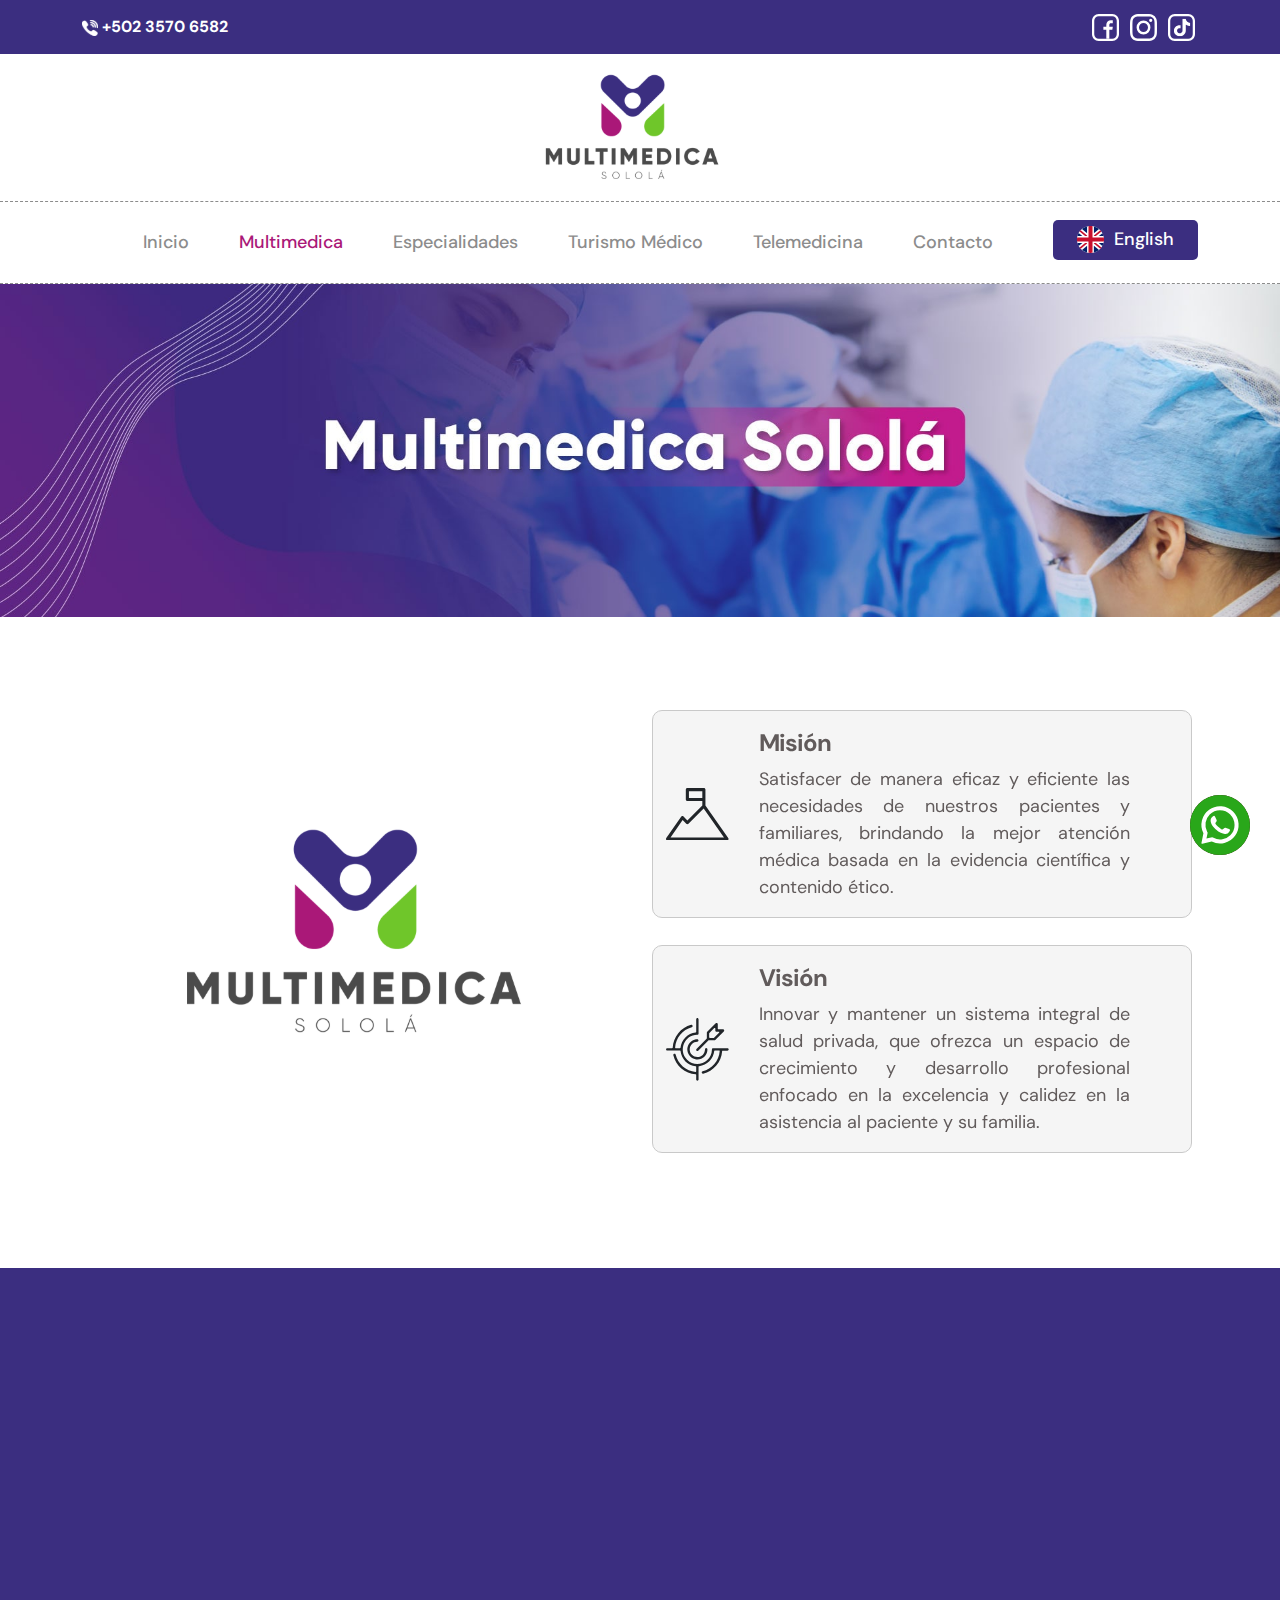
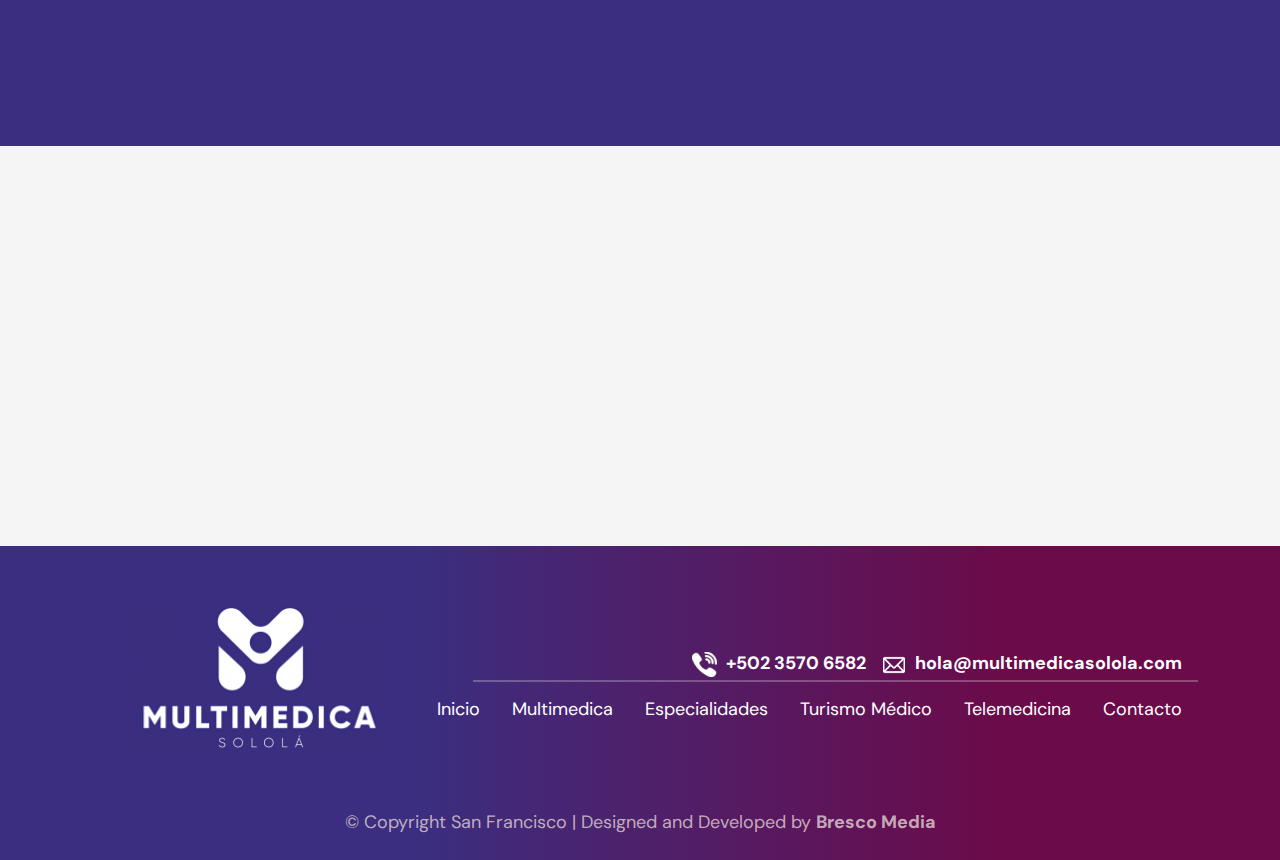
<file: multimedica.html>
<!doctype html>
<html lang="en">
    <head>
        <meta charset="utf-8">
        <meta name="viewport" content="width=device-width, initial-scale=1">

        <meta name="description" content="Clinica Privada Sololá. Servicio de Calidad, Atención al cliente y Consultas en línea">
        <meta name="author" content="Bresco Media">

        <title>Multimedica | Hospital Privado Sololá</title>

        <!-- CSS FILES -->
        <link rel="preconnect" href="https://fonts.googleapis.com">
        
        <link rel="preconnect" href="https://fonts.gstatic.com" crossorigin>
        
        <link href="https://fonts.googleapis.com/css2?family=DM+Sans:wght@400;500;700&display=swap" rel="stylesheet">

        <link href="css/bootstrap.min.css" rel="stylesheet">

        <link href="css/bootstrap-icons.css" rel="stylesheet">

        <link href="css/magnific-popup.css" rel="stylesheet">

        <link href="css/index.css" rel="stylesheet">

        <link rel="stylesheet" href="https://cdnjs.cloudflare.com/ajax/libs/animate.css/4.1.1/animate.min.css"/>

        <!-- ICON LINK -->
        <link rel="shortcut icon" href="/images/icons/FLATICON.png" type="image/x-icon">

        <!-- AOS -->
        <link href="https://unpkg.com/aos@2.3.1/dist/aos.css" rel="stylesheet">
    </head>
    
    <body id="section_1">
        <!-- HEADER -->
        <header class="site-header">
            <div class="container">
                <div class="row align-items-center">
                    <div class="col-lg-4 col-md-5">
                        <p class="text-white mb-0" style="font-size: 16px;">
                            <a href="tel: +502 3570 6582" class="text-white">
                                <i class="me-0"><img src="/images/icons/telefono.svg" alt="tel"></i>
                               <b>+502 3570 6582</b>
                            </a>
                        </p>
                    </div>

                    <div class="col-lg-3 col-md-3 col-12 ms-auto">
                        <ul class="social-icon">
                            <li><a href="https://www.facebook.com/profile.php?id=100062874229626" target="_blank" class="social-icon-link"><img src="/images/icons/facebook-icon.svg" alt="" width="27px"></a></li>
                            <li><a href="https://www.instagram.com/multimedicasolola/" target="_blank" class="social-icon-link"><img src="/images/icons/instagram-icon.svg" alt="" width="27px"></a></li>
                            <li><a href="https://www.tiktok.com/@multimedica_solola" target="_blank" class="social-icon-link"><img src="/images/icons/tiktok.svg" alt="" width="27px"></a></li>
                        </ul>
                    </div>

                </div>
            </div>
        </header>

        <!-- IMG NAV -->
        <div class="d-flex justify-content-center" style="padding-top: 1%; padding-bottom: 1%;">
            <a href="index.html" class="navbar-brand d-flex justify-content-center"><img src="/images/LOGO-MULTIMEDICA.svg" alt="logo" width="100%"></a>
        </div>
        
        <!-- NAV -->
        <nav class="navbar navbar-expand-lg bg-white" style="border-top: 0.5px dashed #8C8C8C; border-bottom: 0.5px dashed #8C8C8C;">
            <div class="container d-flex justify-content-center">
                <button class="navbar-toggler" type="button" data-bs-toggle="collapse" data-bs-target="#navbarNav" aria-controls="navbarNav" aria-expanded="false" aria-label="Toggle navigation">
                <span class="navbar-toggler-icon"></span>
                </button>
                <div class="collapse navbar-collapse" id="navbarNav">
                    <ul class="navbar-nav ms-auto">
                        
                        <li class="nav-item">
                            <a class="nav-link nav-text" href="index.html">Inicio</a>
                        </li>

                        <li class="nav-item">
                            <a class="nav-link nav-text active" href="multimedica.html">Multimedica</a>
                        </li>

                        <li class="nav-item">
                            <a class="nav-link nav-text" href="especialidades.html">Especialidades</a>
                        </li>
                        
                        <li class="nav-item">
                            <a class="nav-link nav-text" href="turismo-medico.html">Turismo Médico</a>
                        </li>

                        <li class="nav-item">
                            <a class="nav-link nav-text" href="telemedicina.html">Telemedicina</a>
                        </li>

                        <li class="nav-item">
                            <a class="nav-link nav-text" href="contacto.html">Contacto</a>
                        </li>
                    </ul>

                    <ul class="navbar-nav ms-auto boton">
                        <li class="nav-item">
                            <button class="nav-link nav-text english send-button card3" 
                            style="background-color: #3B2E80; color: white; border-radius: 5px; 
                             border: none; width: 145px; height: 40px; padding: 20px; margin-top: 10px;">
                                <i class="fa" aria-hidden="true">
                                    <img src="images/icons/reino-unido.svg" alt="">
                                </i>
                                <span> English </span>
                              </button>
                        </li>
                    </ul>
                </div>
            </div>
        </nav>
        <!-- MAIN -->
        <main>
            <!-- BOTON WHATS -->
            <a href="https://wa.me/50235706582?text=Hola,%20quisiera%20más%20información%20de%20sus%20servicios,%20gracias." class="btn-wsp card3" target="_blank">
                <i class="icon-whatsapp"><img src="/images/icons/whatsapp.svg" width="100%" alt=""></i>
            </a>

            <!-- SECTION BANNER -->
            <section class="hero" data-aos="fade-up" data-aos-duration="1500">
                <img src="/images/portadas/multimedica.jpg" class="d-block w-100" alt="...">
            </section>
            <!-- SECTION MISION -->
            <section class="about section-padding s-mision" style="margin-top: -3%; margin-bottom: -7%;">
                <div class="container">
                    <div class="row">
                        <div class="col-sm-6 img-logo" data-aos="fade-up" style="margin-bottom: 5%;">
                            <center><img src="/images/LOGO-MULTIMEDICA-MV.svg" alt="" style="cursor: default;" class="card mision"></center>
                        </div>
                        <div class="col-sm-6" data-aos="fade-down" style="margin-bottom: 5%; padding-top: 1%;">
                            <div class="card mb-3 c-mision" style="max-width: 540px;">
                                <div class="row g-0">
                                  <div class="col-md-2 img-icon">
                                    <svg width="302"viewBox="0 0 302 254" fill="none" xmlns="http://www.w3.org/2000/svg">
                                        <path d="M189.798 7.55103C189.798 3.40803 186.441 0.0510254 182.298 0.0510254H102.845C98.7019 0.0510254 95.3449 3.40803 95.3449 7.55103V55.238C95.3449 59.381 98.7019 62.738 102.845 62.738H174.798V83.924L102.845 155.9L84.3129 137.36C82.7419 135.789 80.5439 134.998 78.3429 135.192C76.1299 135.389 74.1179 136.557 72.8499 138.381L1.34194 241.221C-0.252059 243.513 -0.440059 246.501 0.853941 248.976C2.14694 251.452 4.70894 253.002 7.50094 253.002H293.536C293.544 253.003 293.552 253.003 293.556 253.002C297.699 253.002 301.056 249.645 301.056 245.502C301.056 243.719 300.434 242.081 299.395 240.794L189.798 84.66V7.55103ZM110.345 47.738V15.051H174.798V47.738H110.345ZM21.8499 238.003L80.0449 154.309L97.5399 171.812C98.9469 173.218 100.855 174.009 102.845 174.009C104.834 174.009 106.742 173.218 108.149 171.812L181.29 98.647L279.108 238.004H21.8499V238.003Z" fill="currentcolor"/>
                                        </svg>
                                  </div>
                                  <div class="col-md-9">
                                    <div class="card-body body-c">
                                      <h5 class="card-title">Misión</h5>
                                      <p class="card-text">Satisfacer de manera eficaz y eficiente las necesidades de nuestros pacientes y familiares, brindando la mejor atención médica basada en la evidencia científica y contenido ético.</p>
                                    </div>
                                  </div>
                                </div>
                            </div>

                            <div class="card mb-3 c-mision" style="max-width: 540px;">
                                <div class="row g-0">
                                  <div class="col-md-2 img-icon">
                                    <svg width="462" viewBox="0 0 462 462" fill="none" xmlns="http://www.w3.org/2000/svg">
                                        <path d="M355.058 243.8C352.118 272.292 339.493 298.912 319.291 319.217C299.089 339.522 272.532 352.281 244.056 355.365C243.483 355.358 242.914 355.466 242.382 355.682C241.851 355.898 241.369 356.219 240.963 356.624C240.558 357.03 240.238 357.512 240.021 358.043C239.805 358.574 239.697 359.143 239.704 359.717V452.849C239.704 455.158 238.787 457.372 237.155 459.004C235.522 460.636 233.308 461.553 231 461.553C228.692 461.553 226.478 460.636 224.845 459.004C223.213 457.372 222.296 455.158 222.296 452.849V419.057C222.213 417.931 221.728 416.871 220.929 416.072C220.13 415.274 219.071 414.788 217.944 414.705C179.232 411.573 142.513 396.238 113.071 370.909C83.6288 345.579 62.9826 311.562 54.104 273.752C53.7735 272.632 53.6718 271.456 53.8051 270.296C53.9383 269.136 54.3037 268.014 54.8795 266.998C55.4554 265.982 56.2298 265.092 57.1567 264.381C58.0837 263.671 59.1441 263.154 60.275 262.862C61.4058 262.57 62.5839 262.508 63.739 262.681C64.8942 262.853 66.0027 263.257 66.9987 263.867C67.9947 264.477 68.8577 265.281 69.5363 266.232C70.2149 267.182 70.6953 268.26 70.9488 269.4C78.8421 303.339 97.2473 333.92 123.541 356.784C149.835 379.649 182.675 393.63 217.381 396.734C218.507 397.297 219.582 396.734 220.658 395.659C221.226 395.338 221.686 394.855 221.977 394.271C222.269 393.687 222.38 393.03 222.296 392.382V359.717C222.303 359.143 222.195 358.574 221.979 358.043C221.762 357.512 221.442 357.03 221.037 356.624C220.631 356.219 220.149 355.898 219.618 355.682C219.086 355.466 218.517 355.358 217.944 355.365C189.603 352.207 163.157 339.58 142.885 319.525C122.617 299.154 109.963 272.438 107.045 243.851C106.879 242.805 106.353 241.849 105.559 241.149C104.765 240.448 103.751 240.046 102.693 240.011H9.55998C7.18364 240.011 4.90463 239.067 3.2243 237.387C1.54397 235.706 0.599976 233.427 0.599976 231.051C0.599976 228.675 1.54397 226.396 3.2243 224.715C4.90463 223.035 7.18364 222.091 9.55998 222.091H44.9392C45.9949 222.047 47.0034 221.641 47.7957 220.942C48.588 220.243 49.116 219.293 49.2912 218.251C51.6145 179.597 65.9765 142.639 90.3636 112.559C114.751 82.4794 147.94 60.7857 185.278 50.5199C187.54 50.0907 189.879 50.5429 191.817 51.7839C193.756 53.0248 195.146 54.9603 195.702 57.1935C196.259 59.4267 195.94 61.7882 194.811 63.7937C193.682 65.7993 191.828 67.2968 189.63 67.9791C156.226 76.9868 126.468 96.2014 104.511 122.94C82.5552 149.678 69.497 182.606 67.16 217.125C67.0156 217.761 67.0213 218.421 67.1767 219.055C67.3321 219.688 67.6329 220.276 68.0553 220.773C68.4776 221.27 69.0099 221.662 69.6099 221.917C70.2099 222.173 70.8611 222.285 71.512 222.245H102.488C103.547 222.21 104.56 221.808 105.354 221.107C106.149 220.406 106.674 219.451 106.84 218.405C109.739 189.861 122.359 163.18 142.586 142.832C162.813 122.484 189.418 109.705 217.944 106.635C218.517 106.642 219.086 106.534 219.618 106.318C220.149 106.102 220.631 105.781 221.037 105.376C221.442 104.97 221.762 104.488 221.979 103.957C222.195 103.426 222.303 102.857 222.296 102.283V9.15029C222.296 6.84185 223.213 4.62795 224.845 2.99563C226.478 1.36332 228.692 0.446289 231 0.446289C233.308 0.446289 235.522 1.36332 237.155 2.99563C238.787 4.62795 239.704 6.84185 239.704 9.15029V114.776C239.762 116.008 239.563 117.239 239.118 118.39C238.673 119.541 237.992 120.586 237.12 121.459C236.247 122.331 235.202 123.012 234.051 123.457C232.9 123.902 231.669 124.102 230.437 124.043C135.768 124.043 88.4592 239.96 155.378 306.929C222.296 373.899 336.523 325.976 338.162 231C338.148 229.853 338.364 228.715 338.796 227.653C339.229 226.591 339.869 225.626 340.68 224.815C341.491 224.004 342.456 223.363 343.519 222.93C344.581 222.498 345.719 222.282 346.866 222.296H452.44C454.816 222.296 457.095 223.24 458.776 224.92C460.456 226.601 461.4 228.88 461.4 231.256C461.4 233.632 460.456 235.911 458.776 237.592C457.095 239.272 454.816 240.216 452.44 240.216H417.624C416.544 240.172 415.488 240.547 414.678 241.263C413.867 241.978 413.363 242.979 413.272 244.056C410.446 282.951 395.404 319.959 370.293 349.796C345.182 379.634 311.286 400.774 273.445 410.2C262.027 412.913 258.085 395.505 269.605 392.792C303.399 384.39 333.706 365.597 356.256 339.06C378.805 312.524 392.462 279.582 395.301 244.875C395.445 244.239 395.439 243.578 395.284 242.945C395.129 242.312 394.828 241.723 394.405 241.226C393.983 240.73 393.451 240.338 392.851 240.083C392.251 239.827 391.6 239.715 390.949 239.755H359.41C358.351 239.79 357.337 240.192 356.543 240.893C355.749 241.593 355.224 242.549 355.058 243.595V243.8ZM425.56 99.0063L362.635 161.573C361.098 163.242 358.963 164.235 356.696 164.337H314.763C313.618 164.438 312.514 164.806 311.538 165.413L236.99 240.523C235.314 242.089 233.096 242.944 230.802 242.907C228.508 242.871 226.318 241.946 224.693 240.327C223.067 238.708 222.133 236.522 222.087 234.228C222.041 231.935 222.887 229.713 224.446 228.03L298.994 152.869C299.495 152.617 299.915 152.229 300.205 151.749C300.495 151.269 300.643 150.716 300.632 150.155V108.12C300.621 106.909 300.856 105.708 301.323 104.591C301.789 103.473 302.477 102.462 303.346 101.617L365.912 39.1023C367.12 37.7962 368.694 36.8841 370.427 36.485C372.161 36.0859 373.975 36.2182 375.633 36.8647C377.29 37.5111 378.715 38.6418 379.721 40.1094C380.727 41.577 381.267 43.3135 381.272 45.0927V79.3967C381.344 80.5272 381.826 81.5926 382.627 82.3936C383.428 83.1946 384.493 83.6763 385.624 83.7487H419.365C421.164 83.7015 422.937 84.1975 424.45 85.1722C425.964 86.1468 427.149 87.5548 427.851 89.2126C428.553 90.8705 428.739 92.7013 428.385 94.4665C428.031 96.2317 427.154 97.8494 425.867 99.1087L425.56 99.0063ZM353.88 145.086L390.334 108.632C390.968 108.047 391.415 107.288 391.622 106.451C391.828 105.614 391.784 104.735 391.495 103.922C391.206 103.11 390.685 102.4 389.996 101.881C389.307 101.362 388.481 101.057 387.621 101.003H372.261C369.883 101.059 367.578 100.177 365.845 98.5488C364.111 96.9205 363.087 94.6758 362.994 92.2991V77.3999C362.989 76.5181 362.726 75.657 362.237 74.9232C361.748 74.1894 361.055 73.6152 360.243 73.2718C359.43 72.9284 358.535 72.8309 357.668 72.9913C356.801 73.1517 356 73.563 355.365 74.1743L319.525 110.629C318.568 111.462 317.979 112.64 317.886 113.905V142.219C317.88 142.793 317.987 143.362 318.204 143.893C318.42 144.424 318.74 144.906 319.146 145.312C319.551 145.717 320.034 146.038 320.565 146.254C321.096 146.47 321.665 146.578 322.238 146.571H351.064C352.19 146.571 353.266 146.571 353.778 145.445L353.88 145.086ZM304.933 231.102C304.953 245.741 300.63 260.058 292.51 272.239C284.391 284.42 272.84 293.919 259.32 299.532C245.8 305.146 230.919 306.623 216.559 303.776C202.2 300.929 189.007 293.885 178.652 283.537C168.297 273.189 161.245 260.002 158.388 245.645C155.53 231.287 156.997 216.404 162.601 202.88C168.206 189.357 177.697 177.799 189.872 169.671C202.048 161.544 216.361 157.211 231 157.221C233.2 157.389 235.255 158.382 236.754 160.001C238.253 161.619 239.086 163.744 239.086 165.95C239.086 168.156 238.253 170.281 236.754 171.9C235.255 173.518 233.2 174.511 231 174.68C216.063 174.68 201.738 180.614 191.176 191.176C180.614 201.738 174.68 216.063 174.68 231C174.68 245.937 180.614 260.262 191.176 270.824C201.738 281.386 216.063 287.32 231 287.32C263.666 287.32 285.426 262.846 287.013 231C286.962 229.765 287.165 228.532 287.611 227.379C288.057 226.226 288.735 225.177 289.604 224.297C290.472 223.417 291.512 222.725 292.66 222.265C293.807 221.804 295.037 221.585 296.273 221.62C297.509 221.655 298.724 221.944 299.843 222.469C300.963 222.994 301.962 223.744 302.779 224.672C303.596 225.6 304.213 226.686 304.593 227.863C304.972 229.039 305.105 230.282 304.984 231.512L304.933 231.102Z" fill="currentcolor"/>
                                    </svg> 
                                  </div>
                                  <div class="col-md-9">
                                    <div class="card-body body-c">
                                      <h5 class="card-title">Visión</h5>
                                      <p class="card-text">Innovar y mantener un sistema integral de salud privada, que ofrezca un espacio de crecimiento y desarrollo profesional enfocado en la excelencia y calidez en la asistencia al paciente y su familia.</p>
                                    </div>
                                  </div>
                                </div>
                            </div>
                        </div>
                    </div>
                </div>
            </section>

            <!-- SECTION DR CEO -->
            <section style="background-color: #3B2E80; padding: 5%;" class="ceo">
                <div class="container">
                    <div class="row">

                        <div class="col-md-1 social-ceo">
                            <a href="https://www.tiktok.com/@drruizgt" target="_blank" class="card3"><img src="/images/icons/tiktok-ceo.svg" alt="tk" data-aos="fade-right" data-aos-duration="1300"></a>
                            <a href="https://www.instagram.com/dr.ruiz.gt/" target="_blank" class="card3"><img src="/images/icons/ig-ceo.svg" alt="tk" data-aos="fade-right" data-aos-duration="1400"></a>
                            <a href="https://www.linkedin.com/in/edgar-alfonso-ruiz-perez-34bb03201" target="_blank" class="card3"><img src="/images/icons/linkedin-ceo.svg" alt="tk" data-aos="fade-right" data-aos-duration="1500"></a>
                            <a href="mailto:drredruiz@gmail.com" target="_blank" class="card3"><img src="/images/icons/email-ceo.svg" alt="tk" data-aos="fade-right" data-aos-duration="1600"></a>
                        </div>

                        <div class="col-md-5 d-flex justify-content-center">
                            <img src="/images/dr-ruiz/foto-ceo.png" class="img-ceo" alt="" data-aos="fade-up" data-aos-duration="1500">
                        </div>

                        <div class="col-md-6 text-ceo">
                            <h2 class="title-index title-ceo" data-aos="fade-right" data-aos-duration="1500" style="color: #FFFFFF; font-size: 32px !important; margin-bottom: 0%;">CEO</h2>
                            <h3 class="title-index" style="color: #FFFFFF; font-size: 25px !important; margin-bottom: 6%;" data-aos="fade-right" data-aos-duration="1500">Multimedica Sololá</h2>
                            <h3 class="title-index" data-aos="fade-right" data-aos-duration="1500" style="color: #FFFFFF; font-size: 25px;">Dr. Edgar Ruiz</h3>
                            <h6 class="text-index" data-aos="fade-right" data-aos-duration="1500">Médico profesional graduado de la Universidad San Carlos de Guatemala, con especialización en ginecología y obstetricia. Además, cuenta con título de gestión de Salud digital de ADEN University, con más de 13 años de experiencia en el sector médico, realiza su profesión con empatía, educación médica continua y altos estándares de calidad a cada uno de sus pacientes.</h6>
                        </div>
                    </div>
                </div>
            </section>
        </main>

        <!-- FOOTER STARTS -->
        <!-- CTA -->
        <section class="services cta-index" id="section_3">
            <a href="#" target="_blank"><img src="/images/cta/instalaciones.jpg" data-aos="fade-up" data-aos-duration="1500" class="img-fluid" alt="Imagen" width="100%"></a>
            <a href="#" target="_blank"><img src="/images/cta/equipo-multimedica.jpg" data-aos="fade-up" data-aos-duration="1500" class="img-fluid" alt="Imagen" width="100%"></a>
            </div>
        </section>
        <!-- FOOTER -->
      <footer class="footer py-3">
        <div class="container" style="padding-top: 3%; padding-bottom: 1%;">
          <div class="row">
            <div class="col-md-4">
                <a href="index.html"><center><img src="/images/LOGO-MULTIMEDICA-BLANCO.svg" alt="" width="70%"></center></a>
            </div>

                <div class="col-md-8 d-flex gap-3 justify-content-end num-footer" style="padding-top: 50px;">
                    <p class="text-white mb-4 footer-text contact-footer">
                        <a href="tel: +502 3570 6582" class="text-white">
                            <i class="me-1"><img src="/images/icons/telefono.svg" alt="tel" class="icon-footer" width="25px"></i>
                        <b>+502 3570 6582</b>
                        </a>
                    </p>
                    
                    <p class="text-white">
                        <a href="mailto:hola@multimedicasolola.com" target="_blank" class="text-white footer-text contact-footer">
                            <i class="me-1"><img src="/images/icons/email.svg" alt="wha" class="icon-footer"></i>
                        <b>hola@multimedicasolola.com</b>
                        </p>
                    </p>
                </div>
                <div class="d-flex justify-content-end hr-footer" style="margin-top: 2%;">
                    <hr class="hr" style="background-color:rgb(255, 255, 255); height:2px; margin-top: -9%; width: 65%;">
                </div>
                <div class="d-flex justify-content-end gap-3 footer-nav" style="margin-top: -7%;">
                    <p><a href="index.html" class="text-white">Inicio</a></p><br>
                    <p class="footer-text f-text ftext-2 f3"><a href="multimedica.html" class="text-white">Multimedica</a></p><br>
                    <p class="footer-text f-text ftext-2"><a href="especialidades.html" class="text-white">Especialidades</a></p><br>
                    <p class="f-text ftext-2"><a href="turismo-medico.html" class="text-white">Turismo Médico</a></p><br>
                    <p class="footer-text f-text ftext-2 f3"><a href="telemedicina.html" class="text-white">Telemedicina</a></p><br>
                    <p class="f-text ftext-2"><a href="contacto.html" class="text-white">Contacto</a></p><br>
                </div>
          </div>        
          <center><p class="text-white footer-text copy" style="color:rgba(224, 211, 211, 0.801)!important; margin-top:3%;">
            &copy; Copyright San Francisco | Designed and Developed by <a href="https://brescomedia.com/" style="color:rgba(224, 211, 211, 0.801)!important; font-weight: bold;" target="_blank" style="color: white; font-weight: bold;">Bresco Media</a>
          </p></center>
        </div>
      </footer>
      <!-- FOOTER ENDS -->
        <!-- JAVASCRIPT FILES -->
        <script src="js/jquery.min.js"></script>
        <script src="js/bootstrap.min.js"></script>
        <script src="js/jquery.sticky.js"></script>
        <script src="js/jquery.magnific-popup.min.js"></script>
        <script src="js/magnific-popup-options.js"></script>
        <script src="js/custom.js"></script>
        <!-- JS AOS -->
        <script src="https://unpkg.com/aos@2.3.1/dist/aos.js"></script>
        <script>
            AOS.init();
          </script>
    </body>
</html>
</file>
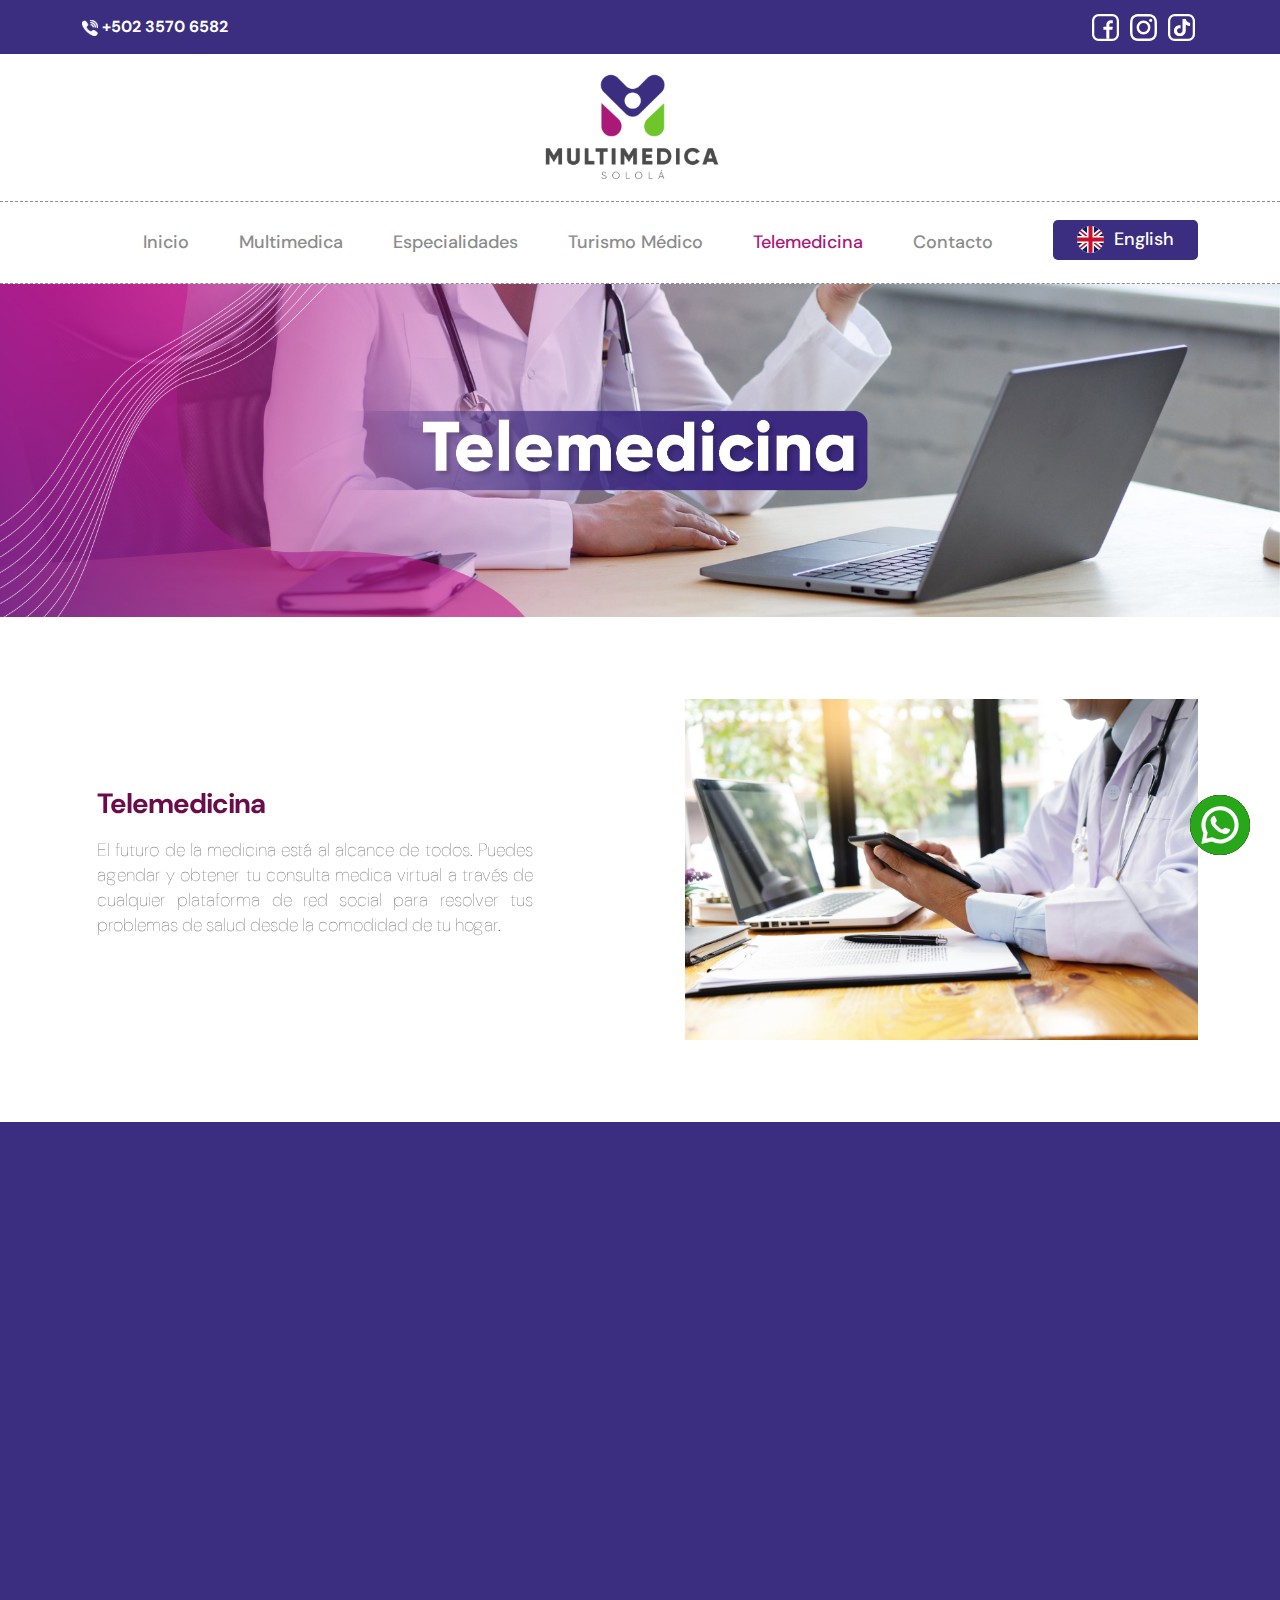
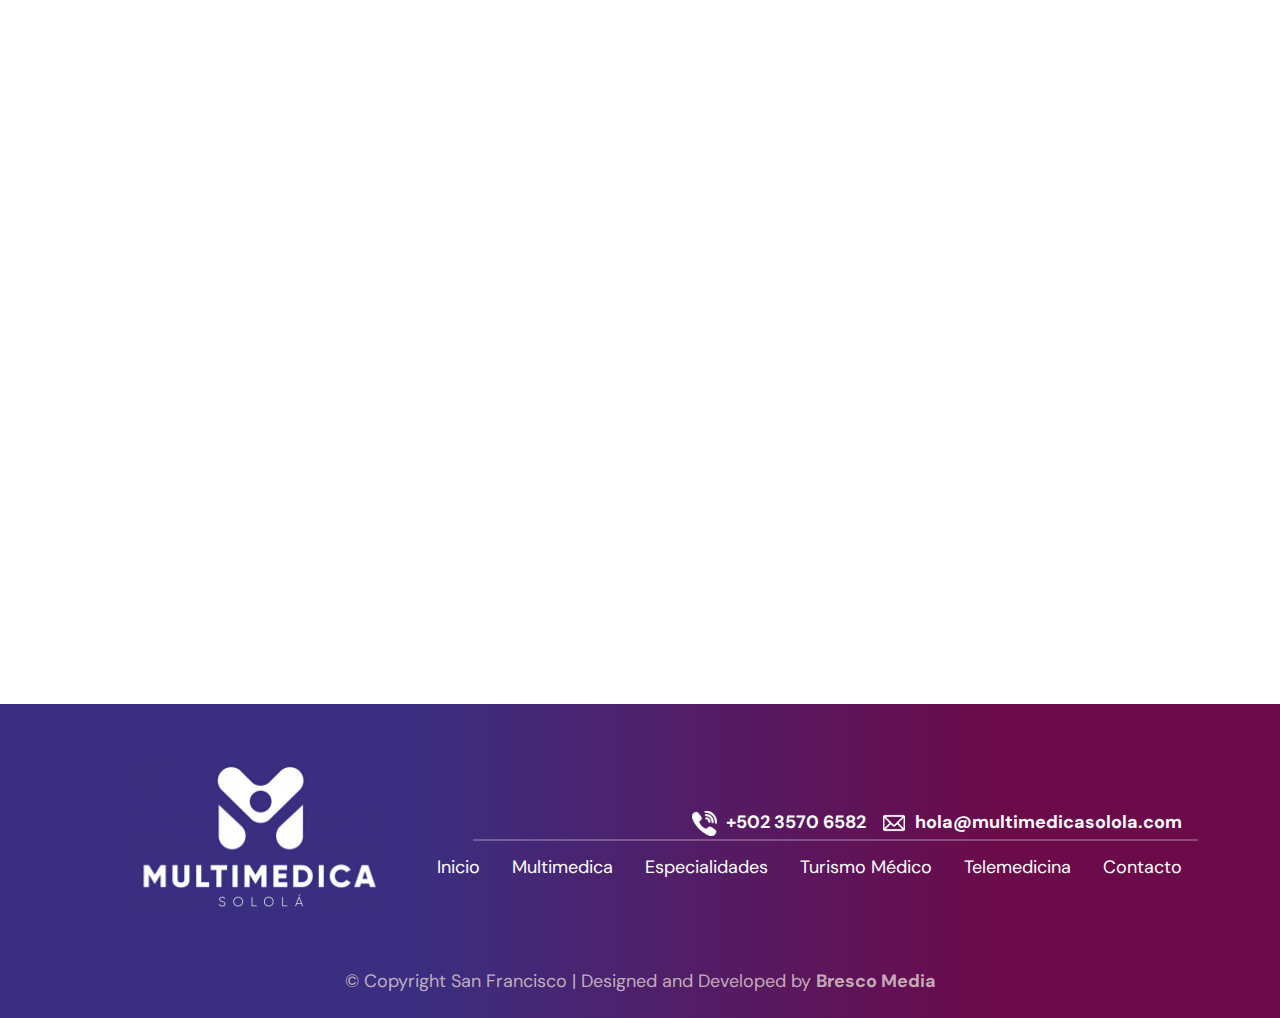
<file: telemedicina.html>
<!doctype html>
<html lang="en">
    <head>
        <meta charset="utf-8">
        <meta name="viewport" content="width=device-width, initial-scale=1">

        <meta name="description" content="Clinica Privada Sololá. Servicio de Calidad, Atención al cliente y Consultas en línea">
        <meta name="author" content="Bresco Media">

        <title>Telemedicina | Hospital Privado Sololá</title>

        <!-- CSS FILES -->
        <link rel="preconnect" href="https://fonts.googleapis.com">
        
        <link rel="preconnect" href="https://fonts.gstatic.com" crossorigin>
        
        <link href="https://fonts.googleapis.com/css2?family=DM+Sans:wght@400;500;700&display=swap" rel="stylesheet">

        <link href="css/bootstrap.min.css" rel="stylesheet">

        <link href="css/bootstrap-icons.css" rel="stylesheet">

        <link href="css/magnific-popup.css" rel="stylesheet">

        <link href="css/index.css" rel="stylesheet">

        <link rel="stylesheet" href="https://cdnjs.cloudflare.com/ajax/libs/animate.css/4.1.1/animate.min.css"/>

        <!-- ICON LINK -->
        <link rel="shortcut icon" href="/images/icons/FLATICON.png" type="image/x-icon">

        <!-- AOS -->
        <link href="https://unpkg.com/aos@2.3.1/dist/aos.css" rel="stylesheet">
    </head>
    
    <body id="section_1">
        <!-- HEADER -->
        <header class="site-header">
            <div class="container">
                <div class="row align-items-center">
                    <div class="col-lg-4 col-md-5">
                        <p class="text-white mb-0" style="font-size: 16px;">
                            <a href="tel: +502 3570 6582" class="text-white">
                                <i class="me-0"><img src="/images/icons/telefono.svg" alt="tel"></i>
                               <b>+502 3570 6582</b>
                            </a>
                        </p>
                    </div>

                    <div class="col-lg-3 col-md-3 col-12 ms-auto">
                        <ul class="social-icon">
                            <li><a href="https://www.facebook.com/profile.php?id=100062874229626" target="_blank" class="social-icon-link"><img src="/images/icons/facebook-icon.svg" alt="" width="27px"></a></li>
                            <li><a href="https://www.instagram.com/multimedicasolola/" target="_blank" class="social-icon-link"><img src="/images/icons/instagram-icon.svg" alt="" width="27px"></a></li>
                            <li><a href="https://www.tiktok.com/@multimedica_solola" target="_blank" class="social-icon-link"><img src="/images/icons/tiktok.svg" alt="" width="27px"></a></li>
                        </ul>
                    </div>

                </div>
            </div>
        </header>

        <!-- IMG NAV -->
        <div class="d-flex justify-content-center" style="padding-top: 1%; padding-bottom: 1%;">
            <a href="index.html" class="navbar-brand d-flex justify-content-center"><img src="/images/LOGO-MULTIMEDICA.svg" alt="logo" width="100%"></a>
        </div>
        
        <!-- NAV -->
        <nav class="navbar navbar-expand-lg bg-white" style="border-top: 0.5px dashed #8C8C8C; border-bottom: 0.5px dashed #8C8C8C;">
            <div class="container d-flex justify-content-center">
                <button class="navbar-toggler" type="button" data-bs-toggle="collapse" data-bs-target="#navbarNav" aria-controls="navbarNav" aria-expanded="false" aria-label="Toggle navigation">
                <span class="navbar-toggler-icon"></span>
                </button>
                <div class="collapse navbar-collapse" id="navbarNav">
                    <ul class="navbar-nav ms-auto">
                        
                        <li class="nav-item">
                            <a class="nav-link nav-text" href="index.html">Inicio</a>
                        </li>

                        <li class="nav-item">
                            <a class="nav-link nav-text" href="multimedica.html">Multimedica</a>
                        </li>

                        <li class="nav-item">
                            <a class="nav-link nav-text" href="especialidades.html">Especialidades</a>
                        </li>
                        
                        <li class="nav-item">
                            <a class="nav-link nav-text" href="turismo-medico.html">Turismo Médico</a>
                        </li>

                        <li class="nav-item">
                            <a class="nav-link nav-text active" href="telemedicina.html">Telemedicina</a>
                        </li>

                        <li class="nav-item">
                            <a class="nav-link nav-text" href="contacto.html">Contacto</a>
                        </li>
                    </ul>

                    <ul class="navbar-nav ms-auto boton">
                        <li class="nav-item">
                            <button class="nav-link nav-text english send-button card3" 
                            style="background-color: #3B2E80; color: white; border-radius: 5px; 
                             border: none; width: 145px; height: 40px; padding: 20px; margin-top: 10px;">
                                <i class="fa" aria-hidden="true">
                                    <img src="images/icons/reino-unido.svg" alt="">
                                </i>
                                <span> English </span>
                              </button>
                        </li>
                    </ul>
                </div>
            </div>
        </nav>
        <!-- MAIN -->
        <main>
            <!-- SECTION BANNER -->
            <section class="hero" data-aos="fade-up" data-aos-duration="1500">
                <img src="/images/portadas/telemedicina.jpg" class="d-block w-100" alt="...">
            </section>
            <!-- SECTION TELEMEDICINA -->
            <section class="about section-padding servicios-tele" style="margin-top: -3%; margin-bottom: -3%;">
                <div class="container">
                    <div class="row row-tele">
                        <div class="col-md-5" data-aos="fade-right" data-aos-duration="1300">
                            <h3 class="title-index" style="color: #6B0B4A;">Telemedicina</h3>
                            <p class="text-index t-tu" style="color: #5F5F5F;">El futuro de la medicina está al alcance de todos. Puedes agendar y obtener tu consulta medica virtual a través de cualquier plataforma de red social para resolver tus problemas de salud desde la comodidad de tu hogar.</p>
                        </div>
                        <!-- foto -->
                        <div class="col-md-7 d-flex justify-content-end" data-aos="zoom-in-up" data-aos-duration="1300">
                            <img src="/images/fotos/1.jpg" width="80%" class="img-t" alt="" data-aos="fade-up" data-aos-duration="1500">
                        </div>
                    </div>
                </div>
                <!-- BOTON WHATS -->
                <a href="https://wa.me/50235706582?text=Hola,%20quisiera%20más%20información%20de%20sus%20servicios,%20gracias." class="btn-wsp card3" target="_blank">
                    <i class="icon-whatsapp"><img src="/images/icons/whatsapp.svg" width="100%" alt=""></i>
                </a>
            </section>

            <!-- SECTION DR CEO -->
            <section style="background-color: #3B2E80; padding: 5%;" class="ceo">
                <div class="container">
                    <div class="row">

                        <div class="col-md-1 social-ceo">
                            <a href="https://www.tiktok.com/@drruizgt" target="_blank" class="card3"><img src="/images/icons/tiktok-ceo.svg" alt="tk" data-aos="fade-right" data-aos-duration="1300"></a>
                            <a href="https://www.instagram.com/dr.ruiz.gt/" target="_blank" class="card3"><img src="/images/icons/ig-ceo.svg" alt="tk" data-aos="fade-right" data-aos-duration="1400"></a>
                            <a href="https://www.linkedin.com/in/edgar-alfonso-ruiz-perez-34bb03201" target="_blank" class="card3"><img src="/images/icons/linkedin-ceo.svg" alt="tk" data-aos="fade-right" data-aos-duration="1500"></a>
                            <a href="mailto:drredruiz@gmail.com" target="_blank" class="card3"><img src="/images/icons/email-ceo.svg" alt="tk" data-aos="fade-right" data-aos-duration="1600"></a>
                        </div>

                        <div class="col-md-5 d-flex justify-content-center imagen-ceo">
                            <img src="/images/dr-ruiz/foto-ceo.png" class="img-ceo" alt="" data-aos="fade-up" data-aos-duration="1500">
                        </div>

                        <div class="col-md-6 text-ceo">
                            
                            <h3 class="title-index t-ceo" data-aos="fade-right" data-aos-duration="1500" style="color: #FFFFFF; font-size: 25px;">Dr. Edgar Ruiz</h3>
                            <h6 class="text-index t-tu" data-aos="fade-right" data-aos-duration="1500">Médico profesional con título de la gestión internacional digital de la medicina, especializado en consultas médicas virtuales desde cualquier parte del mundo realizando su profesión con empatía, educación médica continua y con altos estándares de calidad.</h6>
                        </div>
                    </div>
                </div>
            </section>

            <!-- SECTION FUNCIONAMIENTO -->
            <section class="about section-padding servicios-funciona" style="margin-top: -3%; margin-bottom: -3%;">
                <div class="container">
                    <div class="row row-tele">
                        <div class="col-md-5" data-aos="fade-right" data-aos-duration="1300">
                            <h3 class="title-index" style="color: #6B0B4A;">¿Cómo funciona?</h3>
                            <p class="text-index t-tu" style="color: #5F5F5F;">Por medio de una videollamada realizamos tu consulta lo puedes hacer desde un dispositivo móvil, tablet o una PC de tu casa, el proceso es totalmente sencillo. <br> Escríbenos para compartirte los pasos a seguir.</p>
                            <a href="contacto.html"  target="_blank" class="nav-link nav-text english send-button card3" data-aos="fade-up" data-aos-duration="1500" style="background-color: #5945BF; color: white; border-radius: 8px; 
                                border: none; width: fit-content; height: auto; padding: 10px; padding-left: 4.5%; margin-top: -1%; margin-left: 2%;">
                                Agendar Cita 
                                <i class="fa" aria-hidden="true" style="padding-left: 10px;">
                                    <img src="images/icons/arrow.svg" alt="">
                                </i>
                            </a>
                        </div>
                        <!-- foto -->
                        <div class="col-md-7 d-flex justify-content-end" data-aos="zoom-in-up" data-aos-duration="1300">
                            <img src="/images/fotos/4.jpg" width="80%" class="img-t" alt="" data-aos="fade-up" data-aos-duration="1500">
                        </div>
                    </div>
                </div>
                <!-- BOTON WHATS -->
                <a href="https://wa.me/50235706582?text=Hola,%20quisiera%20más%20información%20de%20sus%20servicios,%20gracias." class="btn-wsp card3" target="_blank">
                    <i class="icon-whatsapp"><img src="/images/icons/whatsapp.svg" width="100%" alt=""></i>
                </a>
            </section>
        </main>

        <!-- FOOTER STARTS -->
        <!-- CTA -->
        <section class="services cta-index" id="section_3" data-aos="fade-up" data-aos-duration="1500">
            <a href="contacto.html" target="_blank"><img src="/images/cta/contacto.jpg" class="img-fluid" alt="Imagen" width="100%"></a>
            </div>
        </section>
        <!-- FOOTER -->
      <footer class="footer py-3">
        <div class="container" style="padding-top: 3%; padding-bottom: 1%;">
          <div class="row">
            <div class="col-md-4">
                <a href="index.html"><center><img src="/images/LOGO-MULTIMEDICA-BLANCO.svg" alt="" width="70%"></center></a>
            </div>

                <div class="col-md-8 d-flex gap-3 justify-content-end num-footer" style="padding-top: 50px;">
                    <p class="text-white mb-4 footer-text contact-footer">
                        <a href="tel: +502 3570 6582" class="text-white">
                            <i class="me-1"><img src="/images/icons/telefono.svg" alt="tel" class="icon-footer" width="25px"></i>
                        <b>+502 3570 6582</b>
                        </a>
                    </p>
                    
                    <p class="text-white">
                        <a href="mailto:hola@multimedicasolola.com" target="_blank" class="text-white footer-text contact-footer">
                            <i class="me-1"><img src="/images/icons/email.svg" alt="wha" class="icon-footer"></i>
                        <b>hola@multimedicasolola.com</b>
                        </p>
                    </p>
                </div>
                <div class="d-flex justify-content-end hr-footer" style="margin-top: 2%;">
                    <hr class="hr" style="background-color:rgb(255, 255, 255); height:2px; margin-top: -9%; width: 65%;">
                </div>
                <div class="d-flex justify-content-end gap-3 footer-nav" style="margin-top: -7%;">
                    <p><a href="index.html" class="text-white">Inicio</a></p><br>
                    <p class="footer-text f-text ftext-2 f3"><a href="multimedica.html" class="text-white">Multimedica</a></p><br>
                    <p class="footer-text f-text ftext-2"><a href="especialidades.html" class="text-white">Especialidades</a></p><br>
                    <p class="f-text ftext-2"><a href="turismo-medico.html" class="text-white">Turismo Médico</a></p><br>
                    <p class="footer-text f-text ftext-2 f3"><a href="telemedicina.html" class="text-white">Telemedicina</a></p><br>
                    <p class="f-text ftext-2"><a href="contacto.html" class="text-white">Contacto</a></p><br>
                </div>
          </div>        
          <center><p class="text-white footer-text copy" style="color:rgba(224, 211, 211, 0.801)!important; margin-top:3%;">
            &copy; Copyright San Francisco | Designed and Developed by <a href="https://brescomedia.com/" style="color:rgba(224, 211, 211, 0.801)!important; font-weight: bold;" target="_blank" style="color: white; font-weight: bold;">Bresco Media</a>
          </p></center>
        </div>
      </footer>
      <!-- FOOTER ENDS -->
        <!-- JAVASCRIPT FILES -->
        <script src="js/jquery.min.js"></script>
        <script src="js/bootstrap.min.js"></script>
        <script src="js/jquery.sticky.js"></script>
        <script src="js/jquery.magnific-popup.min.js"></script>
        <script src="js/magnific-popup-options.js"></script>
        <script src="js/custom.js"></script>
        <!-- JS AOS -->
        <script src="https://unpkg.com/aos@2.3.1/dist/aos.js"></script>
        <script>
            AOS.init();
          </script>
    </body>
</html>
</file>
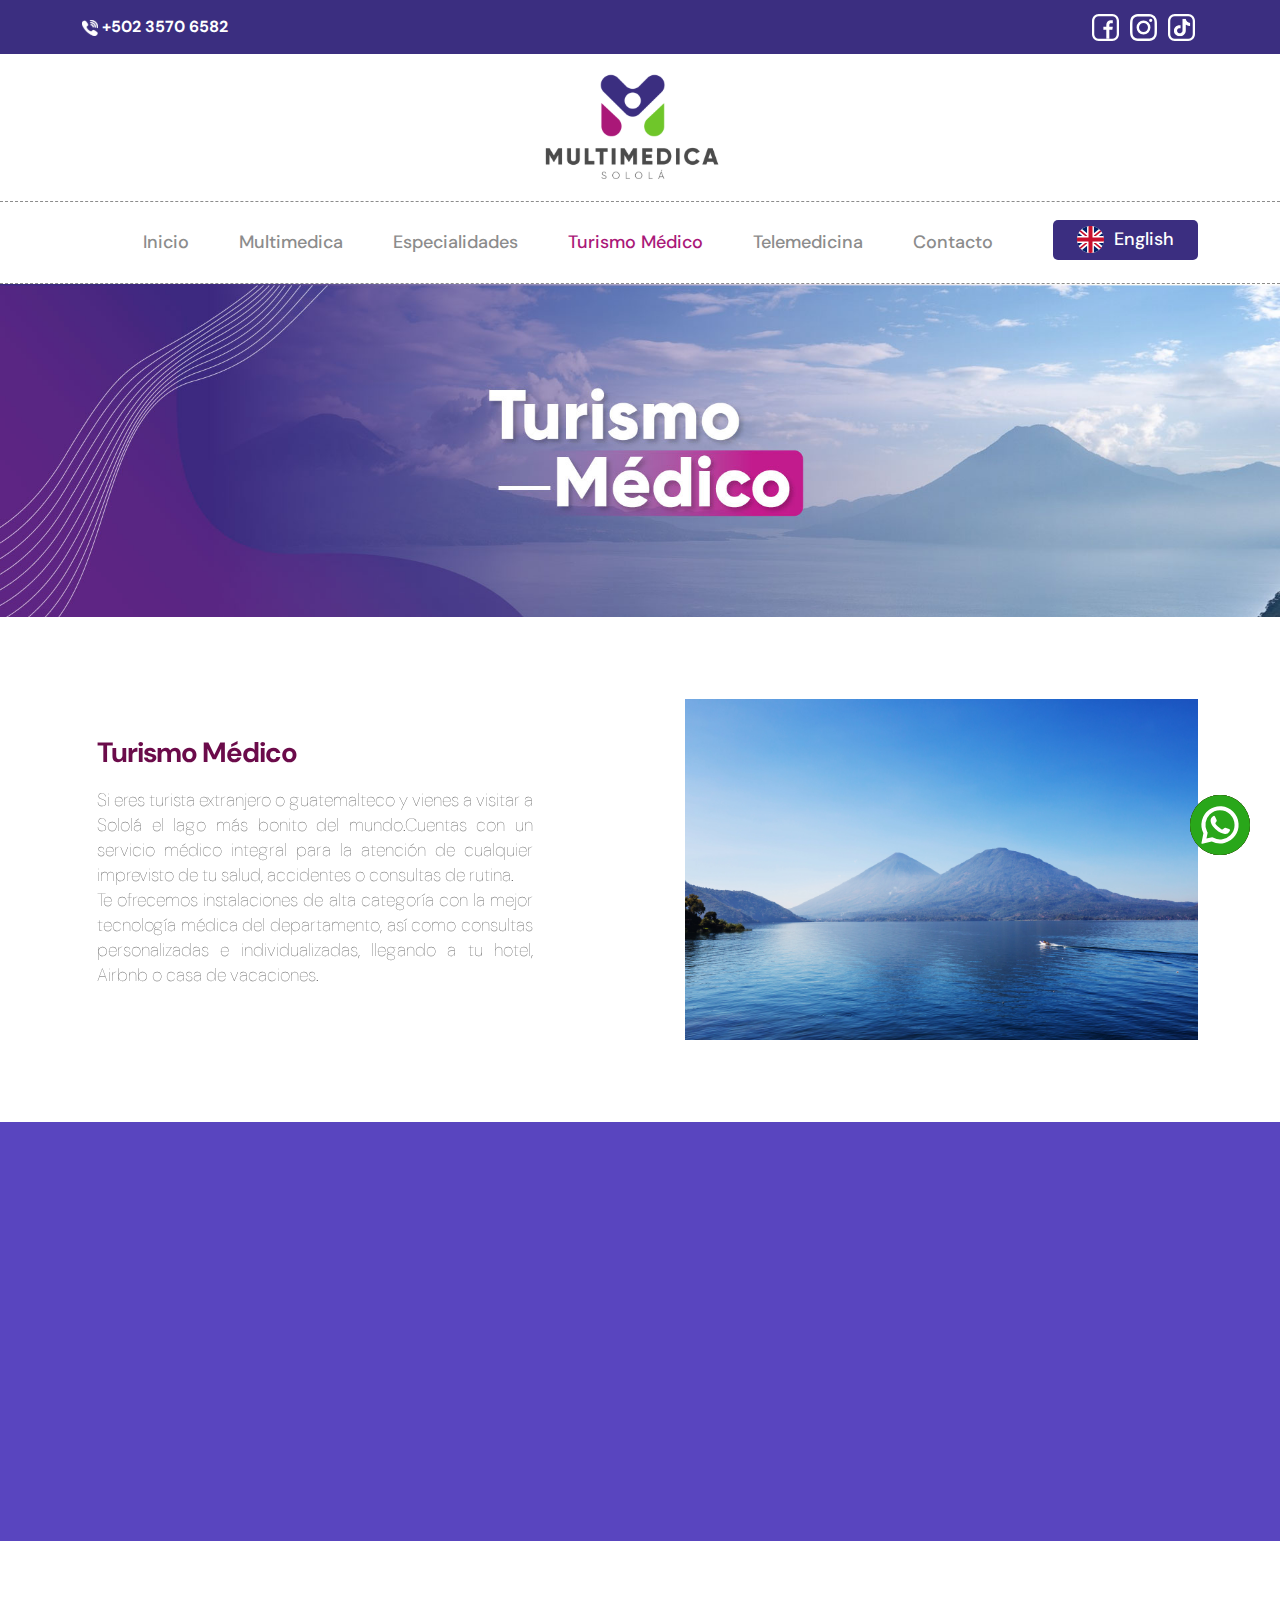
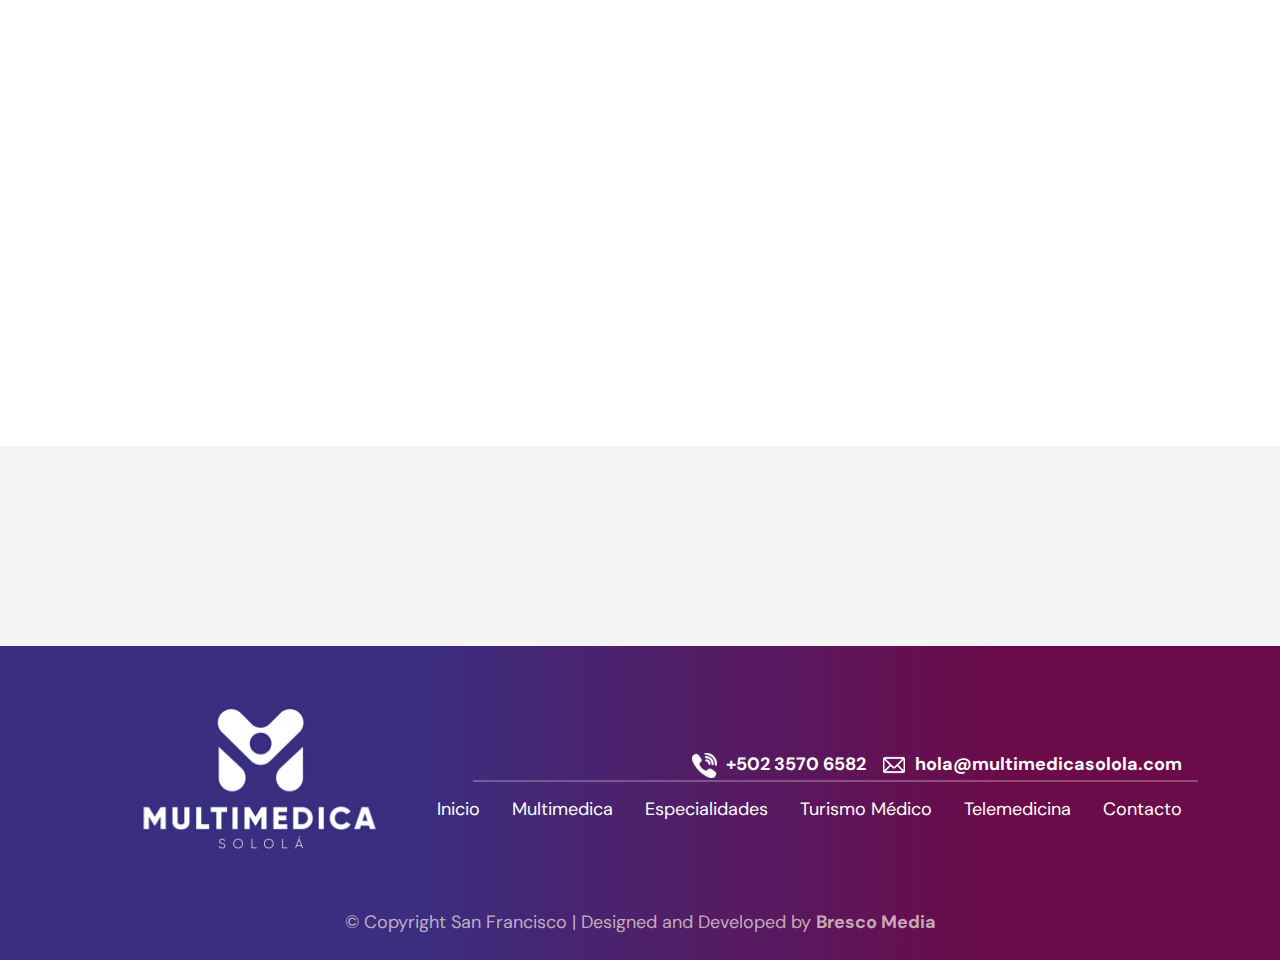
<file: turismo-medico.html>
<!doctype html>
<html lang="en">
    <head>
        <meta charset="utf-8">
        <meta name="viewport" content="width=device-width, initial-scale=1">

        <meta name="description" content="Clinica Privada Sololá. Servicio de Calidad, Atención al cliente y Consultas en línea">
        <meta name="author" content="Bresco Media">

        <title>Turismo Médico | Hospital Privado Sololá</title>

        <!-- CSS FILES -->
        <link rel="preconnect" href="https://fonts.googleapis.com">
        
        <link rel="preconnect" href="https://fonts.gstatic.com" crossorigin>
        
        <link href="https://fonts.googleapis.com/css2?family=DM+Sans:wght@400;500;700&display=swap" rel="stylesheet">

        <link href="css/bootstrap.min.css" rel="stylesheet">

        <link href="css/bootstrap-icons.css" rel="stylesheet">

        <link href="css/magnific-popup.css" rel="stylesheet">

        <link href="css/index.css" rel="stylesheet">

        <link rel="stylesheet" href="https://cdnjs.cloudflare.com/ajax/libs/animate.css/4.1.1/animate.min.css"/>

        <!-- ICON LINK -->
        <link rel="shortcut icon" href="/images/icons/FLATICON.png" type="image/x-icon">

        <!-- AOS -->
        <link href="https://unpkg.com/aos@2.3.1/dist/aos.css" rel="stylesheet">
    </head>
    
    <body id="section_1">
        <!-- HEADER -->
        <header class="site-header">
            <div class="container">
                <div class="row align-items-center">
                    <div class="col-lg-4 col-md-5">
                        <p class="text-white mb-0" style="font-size: 16px;">
                            <a href="tel: +502 3570 6582" class="text-white">
                                <i class="me-0"><img src="/images/icons/telefono.svg" alt="tel"></i>
                               <b>+502 3570 6582</b>
                            </a>
                        </p>
                    </div>

                    <div class="col-lg-3 col-md-3 col-12 ms-auto">
                        <ul class="social-icon">
                            <li><a href="https://www.facebook.com/profile.php?id=100062874229626" target="_blank" class="social-icon-link"><img src="/images/icons/facebook-icon.svg" alt="" width="27px"></a></li>
                            <li><a href="https://www.instagram.com/multimedicasolola/" target="_blank" class="social-icon-link"><img src="/images/icons/instagram-icon.svg" alt="" width="27px"></a></li>
                            <li><a href="https://www.tiktok.com/@multimedica_solola" target="_blank" class="social-icon-link"><img src="/images/icons/tiktok.svg" alt="" width="27px"></a></li>
                        </ul>
                    </div>

                </div>
            </div>
        </header>

        <!-- IMG NAV -->
        <div class="d-flex justify-content-center" style="padding-top: 1%; padding-bottom: 1%;">
            <a href="index.html" class="navbar-brand d-flex justify-content-center"><img src="/images/LOGO-MULTIMEDICA.svg" alt="logo" width="100%"></a>
        </div>
        
        <!-- NAV -->
        <nav class="navbar navbar-expand-lg bg-white" style="border-top: 0.5px dashed #8C8C8C; border-bottom: 0.5px dashed #8C8C8C;">
            <div class="container d-flex justify-content-center">
                <button class="navbar-toggler" type="button" data-bs-toggle="collapse" data-bs-target="#navbarNav" aria-controls="navbarNav" aria-expanded="false" aria-label="Toggle navigation">
                <span class="navbar-toggler-icon"></span>
                </button>
                <div class="collapse navbar-collapse" id="navbarNav">
                    <ul class="navbar-nav ms-auto">
                        
                        <li class="nav-item">
                            <a class="nav-link nav-text" href="index.html">Inicio</a>
                        </li>

                        <li class="nav-item">
                            <a class="nav-link nav-text" href="multimedica.html">Multimedica</a>
                        </li>

                        <li class="nav-item">
                            <a class="nav-link nav-text" href="especialidades.html">Especialidades</a>
                        </li>
                        
                        <li class="nav-item">
                            <a class="nav-link nav-text active" href="turismo-medico.html">Turismo Médico</a>
                        </li>

                        <li class="nav-item">
                            <a class="nav-link nav-text" href="telemedicina.html">Telemedicina</a>
                        </li>

                        <li class="nav-item">
                            <a class="nav-link nav-text" href="contacto.html">Contacto</a>
                        </li>
                    </ul>

                    <ul class="navbar-nav ms-auto boton">
                        <li class="nav-item">
                            <button class="nav-link nav-text english send-button card3" 
                            style="background-color: #3B2E80; color: white; border-radius: 5px; 
                             border: none; width: 145px; height: 40px; padding: 20px; margin-top: 10px;">
                                <i class="fa" aria-hidden="true">
                                    <img src="images/icons/reino-unido.svg" alt="">
                                </i>
                                <span> English </span>
                              </button>
                        </li>
                    </ul>
                </div>
            </div>
        </nav>
        <!-- MAIN -->
        <main>
            <!-- SECTION BANNER -->
            <section class="hero" data-aos="fade-up" data-aos-duration="1500">
                <img src="/images/portadas/turismo.medico.jpg" class="d-block w-100" alt="...">
            </section>
            <!-- SECTION TURISMO -->
            <section class="about section-padding s-turismo" style="margin-top: -3%; margin-bottom: -3%;">
                <div class="container">
                    <div class="row row-tele">
                        <div class="col-md-5" data-aos="fade-right" data-aos-duration="1300">
                            <h3 class="title-index" style="color: #6B0B4A;">Turismo Médico</h3>
                            <p class="text-index t-tu" style="color: #5F5F5F;"> Si eres turista extranjero o guatemalteco y vienes a visitar a Sololá el lago más bonito del mundo.Cuentas con un servicio médico integral para la atención de cualquier imprevisto de tu salud, accidentes o consultas de rutina. <br> 
                            Te ofrecemos instalaciones de alta categoría con la mejor tecnología médica del departamento, así como consultas personalizadas e individualizadas, llegando a tu hotel, Airbnb o casa de vacaciones.</p>
                        </div>
                        <!-- foto -->
                        <div class="col-md-7 d-flex justify-content-end" data-aos="zoom-in-up" data-aos-duration="1300">
                            <img src="/images/fotos/7.jpg" width="80%" class="img-t" alt="" data-aos="fade-up" data-aos-duration="1500">
                        </div>
                    </div>
                </div>
                <!-- BOTON WHATS -->
                <a href="https://wa.me/50235706582?text=Hola,%20quisiera%20más%20información%20de%20sus%20servicios,%20gracias." class="btn-wsp card3" target="_blank">
                    <i class="icon-whatsapp"><img src="/images/icons/whatsapp.svg" width="100%" alt=""></i>
                </a>
            </section>

            <!-- SECTION SEGUROS -->
            <section style="background-color: #5945BF; padding: 5%;" class="s-seguros">
                <div class="container">
                    <div class="row">
                        <div class="col-md-6 d-flex justify-content-start">
                            <img src="/images/fotos/3.jpg" width="80%" class="img-t" alt="" data-aos="fade-up" data-aos-duration="1500">
                        </div>

                        <div class="col-md-5 text-ceo">
                            <h3 class="title-index title-seguros" data-aos="fade-right" data-aos-duration="1500" style="color: #FFFFFF; font-size: 25px;">Seguros Nacionales e Internacionales</h3>
                            <h6 class="text-index t-tu" data-aos="fade-right" data-aos-duration="1500">Contamos con atención médica las 24 horas del día y con servicio de traslado vía terrestre o aérea.
                                Trabajamos con seguros nacionales e internacionales.</h6>
                        </div>
                    </div>
                </div>
            </section>

            <!-- SECTION FUNCIONAMIENTO -->
            <section class="about section-padding funciona" style="margin-top: -3%; margin-bottom: -3%;">
                <div class="container">
                    <div class="row row-tele">
                        <div class="col-md-5" data-aos="fade-right" data-aos-duration="1300">
                            <h3 class="title-index" style="color: #6B0B4A;">¿Cómo funciona?</h3>
                            <p class="text-index t-tu" style="color: #5F5F5F;">Si eres extranjero gestionamos tu seguro, el costo de tu tratamiento y el traslado a tu hotel u aeropuerto.</p>
                            <a href="contacto.html"  target="_blank" class="nav-link nav-text english send-button card3" data-aos="fade-up" data-aos-duration="1500" style="background-color: #5945BF; color: white; border-radius: 8px; 
                                border: none; width: fit-content; height: auto; padding: 10px; padding-left: 4.5%; margin-top: -1%; margin-left: 2%;">
                                Agendar Cita 
                                <i class="fa" aria-hidden="true" style="padding-left: 10px;">
                                    <img src="images/icons/arrow.svg" alt="">
                                </i>
                            </a>
                        </div>
                        <!-- foto -->
                        <div class="col-md-7 d-flex justify-content-end" data-aos="zoom-in-up" data-aos-duration="1300">
                            <img src="/images/fotos/2.jpg" width="80%" class="img-t" alt="" data-aos="fade-up" data-aos-duration="1500">
                        </div>
                    </div>
                </div>
                <!-- BOTON WHATS -->
                <a href="https://wa.me/50235706582?text=Hola,%20quisiera%20más%20información%20de%20sus%20servicios,%20gracias." class="btn-wsp card3" target="_blank">
                    <i class="icon-whatsapp"><img src="/images/icons/whatsapp.svg" width="100%" alt=""></i>
                </a>
            </section>
        </main>

        <!-- FOOTER STARTS -->
        <!-- CTA -->
        <section class="services cta-index" id="section_3">
            <a href="contacto.html" target="_blank"><img src="/images/cta/contacto.jpg" data-aos="fade-up" data-aos-duration="1500" class="img-fluid" alt="Imagen" width="100%"></a>
            </div>
        </section>
        <!-- FOOTER -->
      <footer class="footer py-3">
        <div class="container" style="padding-top: 3%; padding-bottom: 1%;">
          <div class="row">
            <div class="col-md-4">
                <a href="index.html"><center><img src="/images/LOGO-MULTIMEDICA-BLANCO.svg" alt="" width="70%"></center></a>
            </div>

                <div class="col-md-8 d-flex gap-3 justify-content-end num-footer" style="padding-top: 50px;">
                    <p class="text-white mb-4 footer-text contact-footer">
                        <a href="tel: +502 3570 6582" class="text-white">
                            <i class="me-1"><img src="/images/icons/telefono.svg" alt="tel" class="icon-footer" width="25px"></i>
                        <b>+502 3570 6582</b>
                        </a>
                    </p>
                    
                    <p class="text-white">
                        <a href="mailto:hola@multimedicasolola.com" target="_blank" class="text-white footer-text contact-footer">
                            <i class="me-1"><img src="/images/icons/email.svg" alt="wha" class="icon-footer"></i>
                        <b>hola@multimedicasolola.com</b>
                        </p>
                    </p>
                </div>
                <div class="d-flex justify-content-end hr-footer" style="margin-top: 2%;">
                    <hr class="hr" style="background-color:rgb(255, 255, 255); height:2px; margin-top: -9%; width: 65%;">
                </div>
                <div class="d-flex justify-content-end gap-3 footer-nav" style="margin-top: -7%;">
                    <p><a href="index.html" class="text-white">Inicio</a></p><br>
                    <p class="footer-text f-text ftext-2 f3"><a href="multimedica.html" class="text-white">Multimedica</a></p><br>
                    <p class="footer-text f-text ftext-2"><a href="especialidades.html" class="text-white">Especialidades</a></p><br>
                    <p class="f-text ftext-2"><a href="turismo-medico.html" class="text-white">Turismo Médico</a></p><br>
                    <p class="footer-text f-text ftext-2 f3"><a href="telemedicina.html" class="text-white">Telemedicina</a></p><br>
                    <p class="f-text ftext-2"><a href="contacto.html" class="text-white">Contacto</a></p><br>
                </div>
          </div>        
          <center><p class="text-white footer-text copy" style="color:rgba(224, 211, 211, 0.801)!important; margin-top:3%;">
            &copy; Copyright San Francisco | Designed and Developed by <a href="https://brescomedia.com/" style="color:rgba(224, 211, 211, 0.801)!important; font-weight: bold;" target="_blank" style="color: white; font-weight: bold;">Bresco Media</a>
          </p></center>
        </div>
      </footer>
      <!-- FOOTER ENDS -->
        <!-- JAVASCRIPT FILES -->
        <script src="js/jquery.min.js"></script>
        <script src="js/bootstrap.min.js"></script>
        <script src="js/jquery.sticky.js"></script>
        <script src="js/jquery.magnific-popup.min.js"></script>
        <script src="js/magnific-popup-options.js"></script>
        <script src="js/custom.js"></script>
        <!-- JS AOS -->
        <script src="https://unpkg.com/aos@2.3.1/dist/aos.js"></script>
        <script>
            AOS.init();
          </script>
    </body>
</html>
</file>
<file: css/index.css>
/* Copyrigth Bresco Development 2023. 
   ALL RIGHTS RESERVED */


/*---------------------------------------
  CUSTOM PROPERTIES ( VARIABLES )             
-----------------------------------------*/
:root {
  --white-color:                  #ffffff;
  --primary-color:                #6FC62A;
  --secondary-color:              #dc3545;
  --section-bg-color:             #f5f5f5;
  --dark-color:                   #000000;
  --p-color:                      #717275;

  --body-font-family:             'DM Sans', sans-serif;

  --h1-font-size:                 60px;
  --h2-font-size:                 42px;
  --h3-font-size:                 36px;
  --h4-font-size:                 32px;
  --h5-font-size:                 24px;
  --h6-font-size:                 22px;
  --p-font-size:                  18px;
  --menu-font-size:               20px;
  --copyright-text-font-size:     16px;

  --font-weight-normal:           400;
  --font-weight-medium:           500;
  --font-weight-bold:             700;
}

body {
    background: var(--white-color);
    font-family: var(--body-font-family); 
}


/*---------------------------------------
  CARD STYLE              
-----------------------------------------*/
.card{
  transition: transform 0.3s;
  transform: translateY(0);
  border: none;
  margin-bottom: 15px;
  cursor: pointer;
  outline: none;
}
.card:hover{
  transform: translateY(-15px);
}

.card2{
  transition: transform 0.3s;
  transform: translateY(0);
  border: none;
  margin-bottom: 15px;
  outline: none;
}
.card2:hover{
  transform: translateY(-15px);
}

.card3{
  transition: transform 0.3s;
  transform: translateY(0);
  border: none;
  margin-bottom: 15px;
  outline: none;
}
.card3:hover{
  transform: translateY(-6px);
}

/*---------------------------------------
  POPUP             
-----------------------------------------*/
.ful-img{
  width: 100%;
  height: 100%;
  background-color: rgba(0, 0, 0, 0.9);
  position: fixed;
  top: 0;
  left: 0;
  display: none;
  align-items: center;
  justify-content: center;
  z-index: 99;
}
.ful-img .cancel1{
  position: absolute;
  top: 5%;
  right: 5%;
  cursor: pointer;
}
.ful-img img{
  max-width: 100%;
}
.cita{
  position: absolute;
  top: 72%;
  right: 45%;
  cursor: pointer;
}
.whats{
  position: absolute;
  top: 65%;
  right: 45%;
  cursor: pointer;
}
@media (max-width: 500px) {
  .cita {
     width: 50%;
     position: absolute;
     right: 25%;
  }
}
@media (max-width: 500px) {
  .whats {
     width: 50%;
     position: absolute;
     right: 25%;
  }
}

/*---------------------------------------
  STYLE MULTIMEDICA              
-----------------------------------------*/
.social-ceo{
  display: flex;
  flex-direction: column;
  gap: 30px;
  justify-content: center;
}
.text-ceo,
.img-ceo{
  display: flex;
  flex-direction: column;
  justify-content: center;
}

.cards-instalaciones{
  display: flex;
  flex-direction: column;
  gap: 30px;
  justify-content: center;
  width: 25rem;
}
.img-inst{
  transition: transform .2s;
  cursor: pointer;
}
.img-inst:hover {
  transform: scale(1.1);
}
.subtitle-instalaciones{
  font-size: 23px;
  color: #56008C;
  font-weight: var(--font-weight-bold);
  margin-top: -5px;
  display: flex;
  justify-content: center;
}

.img-logo{
  display: flex;
  justify-content: center;
  align-items: center;
  align-content: center;
}
.img-logo img{
  width: 65% !important;
}

/*---------------------------------------
  STYLE ESPECIALIDADES             
-----------------------------------------*/
.card-especialidades{
  border: 0.5px solid #c9c9c9;
  background-color: #F5F5F5;
  border-radius: 10px;
  display: flex;
  justify-content: center;
  align-content: center;
}
.cards{
  display: flex;
  gap: 30px;
  justify-content: center;
}
.card-text{
  text-align: justify;
  color: 615B5B;
  font-size: 18px;
}
.title-card{
  color: #615B5B;
  line-height: 40px;
  font-size: 28px;
}

.card-especialidades:hover svg{
  color: white;
  transition: all .8s;
}
.card-especialidades:hover .title-card{
  color: white;
  transition: all .8s;
}
.card-especialidades:hover .card-text{
  color: #DCDCDC;
  transition: all .8s;
}

.gine:hover{
  background-color: #DE43A9;
  transition: background-color .5s ease-in-out !important;
}

.gastro:hover{
  background-color: #DE43A9;
  transition: background-color .5s ease-in-out !important;
}

.trauma:hover{
  background-color: #DE43A9;
  transition: background-color .5s ease-in-out !important;
}

.psi:hover{
  background-color: #9B45DF;
  transition: background-color .5s ease-in-out !important;
}

.pedi:hover{
  background-color: #9B45DF;
  transition: background-color .5s ease-in-out !important;
}

.onco:hover{
  background-color: #9B45DF;
  transition: background-color .5s ease-in-out !important;
}

.video:hover{
  background-color: #7ED936;
  transition: background-color .5s ease-in-out !important;
}

.medi:hover{
  background-color: #7ED936;
  transition: background-color .5s ease-in-out !important;
}

.ciru:hover{
  background-color: #7ED936;
  transition: background-color .5s ease-in-out !important;
}

.card-especialidades:hover .t-video{
  color: white;
  transition: all .8s;
}

.row-tele{
  display: flex;
  align-items: center;
}

.div-form{
  display: flex;
  flex-direction: column;
  justify-content: center;
  align-items: center;
  align-content: center;
}
.alert{
  background-color: #AA1878;
  color: white;
}
/*---------------------------------------
  STYLE CALENDARIO             
-----------------------------------------*/
.subtitle{
  font-size: 23px;
  color: #56008C;
  font-weight: var(--font-weight-bold);
  margin-top: -40px;
  margin-bottom: 30px;
  padding-left: 15px;
}

/*---------------------------------------
  IMG CALENDARIO STYLE              
-----------------------------------------*/
.img-cal{
  transition: transform .2s;
  cursor: pointer;
}
.img-cal:hover {
  transform: scale(1.2);
}


/*---------------------------------------
  SCROLL STYLE              
-----------------------------------------*/
::-webkit-scrollbar{
  width: 15px;
}

::-webkit-scrollbar-track{
  border: 7px solid white;
}

::-webkit-scrollbar-thumb{
  
  background: linear-gradient(45deg, #3B2E80, #6B0B4A);
}

/*---------------------------------------
  TYPOGRAPHY               
-----------------------------------------*/

h2,
h3,
h4,
h5,
h6 {
  color: var(--dark-color);
}

h1,
h2,
h3,
h4,
h5,
h6 {
  font-weight: var(--font-weight-bold);
  letter-spacing: -1px;
}

h1 {
  font-size: var(--h1-font-size);
  letter-spacing: -2px;
}

h2 {
  font-size: var(--h2-font-size);
  letter-spacing: -2px;
}

h3 {
  font-size: var(--h3-font-size);
  line-height: inherit;
}

h4 {
  font-size: var(--h4-font-size);
  line-height: inherit;
}

h5 {
  font-size: var(--h5-font-size);
  line-height: normal;
}

h6 {
  font-size: var(--h6-font-size);
}

p {
  color: var(--p-color);
  font-size: var(--p-font-size);
  font-weight: var(--font-weight-normal);
}

ul li {
  color: var(--p-color);
  font-size: var(--p-font-size);
  font-weight: var(--font-weight-normal);
}

a, 
button {
  touch-action: manipulation;
  transition: all 0.3s;
}

a {
  color: var(--p-color);
  text-decoration: none;
}

a:hover {
  color: var(--primary-color);
}

::selection {
  background: var(--primary-color);
  color: var(--white-color);
}

::-moz-selection {
  background: var(--primary-color);
  color: var(--white-color);
}

.section-padding {
  padding-top: 120px;
  padding-bottom: 120px;
}

.custom-border-radius {
  border-radius: 20px;
}

b,
strong {
  font-weight: var(--font-weight-bold);
}

.small-title {
  text-transform: uppercase;
}


/*---------------------------------------
  NAVIGATION              
-----------------------------------------*/
.navbar {
  z-index: 9;
  right: 0;
  left: 0;
}


.navbar-brand {
  font-size: 32px;
  font-weight: var(--font-weight-bold);
  color: var(--primary-color);
}

.navbar-expand-lg .navbar-nav .nav-link {
  padding-right: 25px;
  padding-left: 25px;
}

.navbar-nav .nav-link {
  color: #8C8C8C;
  font-size: var(--menu-font-size);
  font-weight: var(--font-weight-medium);
  padding-top: 10px;
  padding-bottom: 10px;
}

.navbar-nav .nav-link.active, 
.navbar-nav .nav-link:hover,
.projects-detail-page .navbar-nav .nav-link.active:hover {
  color: #AA1878;
}

.english:hover{
  background-color: #6B0B4A !important;
}

.english1:hover{
  background-color: #00969A !important;
}

.projects-detail-page .navbar-nav .nav-link.active {
  color: var(--p-color);
}

.navbar-toggler {
  border: 0;
  padding: 0;
  cursor: pointer;
  margin: 0;
  width: 30px;
  height: 35px;
  outline: none;
}

.navbar-toggler:focus {
  outline: none;
  
}

.navbar-toggler[aria-expanded="true"] .navbar-toggler-icon {
  background: transparent;
}

.navbar-toggler[aria-expanded="true"] .navbar-toggler-icon:before,
.navbar-toggler[aria-expanded="true"] .navbar-toggler-icon:after {
  transition: top 300ms 50ms ease, -webkit-transform 300ms 350ms ease;
  transition: top 300ms 50ms ease, transform 300ms 350ms ease;
  transition: top 300ms 50ms ease, transform 300ms 350ms ease, -webkit-transform 300ms 350ms ease;
  top: 0;
}

.navbar-toggler[aria-expanded="true"] .navbar-toggler-icon:before {
  transform: rotate(45deg);
}

.navbar-toggler[aria-expanded="true"] .navbar-toggler-icon:after {
  transform: rotate(-45deg);
}

.navbar-toggler .navbar-toggler-icon {
  background: var(--dark-color);
  transition: background 10ms 300ms ease;
  display: block;
  width: 30px;
  height: 2px;
  position: relative;
}

.navbar-toggler .navbar-toggler-icon:before,
.navbar-toggler .navbar-toggler-icon:after {
  transition: top 300ms 350ms ease, -webkit-transform 300ms 50ms ease;
  transition: top 300ms 350ms ease, transform 300ms 50ms ease;
  transition: top 300ms 350ms ease, transform 300ms 50ms ease, -webkit-transform 300ms 50ms ease;
  position: absolute;
  right: 0;
  left: 0;
  background: var(--dark-color);
  width: 30px;
  height: 2px;
  content: '';
}

.navbar-toggler .navbar-toggler-icon::before {
  top: -8px;
}

.navbar-toggler .navbar-toggler-icon::after {
  top: 8px;
}

.breadcrumb-item.active {
  color: var(--primary-color);
}

/*---------------------------------------
  NAVIGATION  TEXT           
-----------------------------------------*/
.nav-text{
  font-size: 18px !important; 
}

/*---------------------------------------
  SITE HEADER AND FOOTER              
-----------------------------------------*/
.site-header,
.footer{
  background: linear-gradient(90deg, #3B2E80 32.7%, #6B0B4A 77.77%);
  padding-top: 10px;
  padding-bottom: 10px;
}

.site-header{
  --gradient:  linear-gradient(to right, #3B2E80 32.7%, #6B0B4A 77.77%);
  background-image: var(--gradient);
  background-size: 400%;
  animation: fondo-anim 3s infinite alternate;
}
@keyframes fondo-anim{
  0%{background-position: left;} 
  100%{background-position: right;}
}

.footer-text{
  margin-bottom: -5px !important;
  font-size: 18px;
}

@keyframes fondo-anim{
  0%{background-position: left;} /*por defecto*/
  100%{background-position: right;}
}

.site-header .social-icon {
  text-align: right;
}


.section-hero {
  background-image: url('../images/jason-goodman-MUZFKa_mttU-unsplash.jpg');
  background-repeat: no-repeat;
  background-position: center;
  background-size: cover;
  position: relative;
  height: auto;
  
  padding-bottom: 180px;
}

.section-hero::before {
  content: "";
  background: linear-gradient(to top, var(--dark-color), transparent 90%);
  position: absolute;
  top: 0;
  right: 0;
  left: 0;
  width: 100%;
  height: auto;
  pointer-events: none;
  opacity: 0.7;
}

@media (max-width: 767px) {
  header {
     display: none;
  }
}

@media (min-width: 900px) {
  .correo {
     display: none;
  }
}


/*---------------------------------------
  IMAGE GALLERY              
-----------------------------------------*/
.full-img{
  width: 100%;
  height: 100%;
  background-color: rgba(0, 0, 0, 0.9);
  position: fixed;
  top: 0;
  left: 0;
  display: none;
  align-items: center;
  justify-content: center;
  z-index: 99;
}
.full-img .cancel{
  position: absolute;
  top: 5%;
  right: 5%;
  font-size: 30px;
  color: #fff;
  cursor: pointer;
}
.full-img 
.img-calendario{
  width: 50%;
  height: auto;
}

/*---------------------------------------
  TEXTO ESPECIALISTAS              
-----------------------------------------*/
.text{
  color: #451564;
}


/*---------------------------------------
  SERVICES              
-----------------------------------------*/
.services {
  background: var(--section-bg-color);
}

.nav-tabs {
  border-bottom: 0;
}

.nav-tabs .nav-link,
.nav-tabs .nav-link span {
  color: var(--p-color);
  display: block;
  text-align: left;
}

.nav-tabs .nav-link {
  border-radius: 0;
  border: 0;
  border-left: 7px solid var(--p-color);
  margin-right: 30px;
  margin-left: 30px;
  margin-bottom: 30px;
  padding: 30px;
  transition: all 0.3s ease-in-out;
}

.nav-tabs .nav-item.show .nav-link, 
.nav-tabs .nav-link.active,
.nav-tabs .nav-link:focus, 
.nav-tabs .nav-link:hover {
  border-left-color: var(--secondary-color);
  background: var(--white-color);
  
}

.nav-tabs .nav-link.active h3,
.nav-tabs .nav-link:focus h3, 
.nav-tabs .nav-link:hover h3 {
  color: var(--primary-color);
}




/*---------------------------------------
  FORM CONTACTOS              
-----------------------------------------*/
.form-contacto{
  box-shadow: 0px 4px 10px rgba(0, 0, 0, 0.25);
  border-radius: 10px;
  padding: 50px;
  width: 100%;
}

.form-contacto input{
  margin-bottom: 20px;
  background-color: transparent;
  border: none;
  border-bottom: 2px solid gray;
  outline: none;
  font-size: 16px;
  color: gray;
  transition: all 0.3s ease;
}
.form-contacto input:focus{
  background-color: transparent;
  border-radius: 5px;
  border: 2px solid #00969A;
  outline: none;
  font-size: 16px;
  padding: 10px;
  color: gray;
  transition: all 0.3s ease;
}

.form-contacto textarea{
  margin-bottom: 15px;
  background-color: transparent;
  border: none;
  border-bottom: 2px solid gray;
  outline: none;
  font-size: 16px;
  color: gray;
  transition: all 0.3s ease;
}
.form-contacto textarea:focus{
  background-color: transparent;
  border-radius: 5px;
  border: 2px solid #00969A;
  outline: none;
  font-size: 16px;
  padding: 10px;
  color: gray;
  transition: all 0.3s ease;
}

.heading{
  background-color: #6B0B4A;
  border-radius: 10px 10px 0px 0px;
  height: auto;
  padding: 20px;

}

.heading h3{
  color: white;
  font-size: 30px;
}

.send-button {
  padding: 10px 20px;
  background-color: #6B0B4A;
  color: white;
  border: none;
  border-radius: 5px;
  font-size: 16px;
  cursor: pointer;
  display: flex;
  align-items: center;
  justify-content: center;
  width: 35%;
  text-align: center;
  
}
.send-button:hover{
  background-color: #AA1878;
  transition: all .6s;
}

.send-button i {
  margin-right: 10px;
}

.fa {
  font-size: 10px;
}

.form-contacto label{
  font-weight: bold;
}

/*---------------------------------------
  FORM WAZE              
-----------------------------------------*/
.form-waze{
  width: 100%;
  margin-bottom: 50px;
}
.heading-waze{
  border-radius: 10px 10px 0px 0px;
  height: auto;
}
.form-waze .form-group{
  padding: 0 0 25px 25px;
}


/*---------------------------------------
  SOCIAL ICON               
-----------------------------------------*/
.social-icon {
  margin: 0;
  padding: 0;
}

.social-icon li {
  list-style: none;
  display: inline-block;
  vertical-align: top;
}

.social-icon-link {
  font-size: var(--copyright-text-font-size);
  color: var(--dark-color);
  display: inline-block;
  vertical-align: top;
  margin: 2px;
  width: 30px;
  height: 30px;
  line-height: 30px;
  text-align: center;
}

/*---------------------------------------
  RESPONSIVE STYLES               
-----------------------------------------*/
@media screen and (min-width: 1600px) {
  .projects-thumb-large {
    min-height: 416px;
  }
}

@media screen and (max-width: 1280px) {
  .contact svg {
    bottom: 0;
    margin-bottom: 0;
  }
}

@media screen and (max-width: 991px) {
  h1 {
    font-size: 48px;
  }

  h2 {
    font-size: 36px;
  }

  h3 {
    font-size: 32px;
  }

  h4 {
    font-size: 28px;
  }

  h5 {
    font-size: 20px;
  }

  h6 {
    font-size: 18px;
  }

  .section-padding {
    padding-top: 80px;
    padding-bottom: 80px;
  }

  .custom-btn {
    font-size: var(--copyright-text-font-size);
    padding: 8px 16px;
  }

  .navbar-expand-lg .navbar-nav .nav-link {
    padding-left: 0;
  }

  .navbar-nav .nav-link {
    padding-top: 10px;
    padding-bottom: 10px;
  }

  .navbar nav{
    box-shadow: 5px 5px 5px 5px rgba(0, 0, 0, 0.5) !important;
    
  }

  .site-header .social-icon {
    text-align: left;
    margin-top: 10px;
  }

  .about-thumb {
    padding: 30px;
  }

  .about-image {
    height: auto;
    margin-bottom: 24px;
  }

  .contact-container-wrap {
    padding-bottom: 50px;
  }

  .contact-form {
    margin-right: 0;
    margin-top: 80px;
    margin-bottom: 50px;
  }

  .contact-thumb {
    bottom: 0;
    margin-bottom: 0;
  }

  .site-footer {
    text-align: center;
  }
}

@media screen and (max-width: 480px) {
  h1 {
    font-size: 38px;
  }

  h2 {
    font-size: 32px;
  }

  h3 {
    font-size: 28px;
  }

  h4 {
    font-size: 24px;
  }

  h5 {
    font-size: 20px;
  }

  .contact-icon {
    font-size: 24px;
  }

  .site-header p {
    font-size: 14px;
  }

  .nav-tabs .nav-link {
    margin-right: 0;
    margin-left: 0;
    padding: 15px;
  }

  .contact-info {
    padding: 30px 25px;
  }

  .site-footer-wrap {
    flex-direction: column;
  }

  .copyright-text {
    padding-bottom: 10px;
  }
}

/*---------------------------------------
  CARDS MISION VISION              
-----------------------------------------*/
.c-mision{
  background: rgba(220, 220, 220, 0.28);
  border: 1px solid #c9c9c9;
  border-radius: 10px;
  cursor: default;
  margin-bottom: 5% !important;
}

.body-c{
  display: flex;
  flex-direction: column;
  align-content: center;
}

.c-mision svg{
  width: 70% !important;
}
.img-icon{
  display: flex;
  justify-content: center !important;
  align-items: center !important;
}
.card-title{
  color: #615B5B;
}
.card-text{
  color: #615B5B;
}

.c-mision:hover{
  background-color: #9166E2;
  transition: background-color .5s ease-in-out !important;
  color: white;
}

.c-mision:hover svg{
  color: white;
  transition: all .8s;
}
.c-mision:hover .card-title{
  color: white;
  transition: all .8s;
}
.c-mision:hover .card-text{
  color: rgb(241, 241, 241);
  transition: all .8s;
}


/*---------------------------------------
  POPUP PERSONAL SALUD & SERVICIOS            
-----------------------------------------*/
.btn-agendar{
  position: absolute;
  top: 78%;
  right: 43.5%;
}


.btns{
  display: flex;
  flex-direction: column;
  gap: 10px;
  position: absolute;
  top: 60%;
}


.ful-img-dr7{
  width: 100%;
  height: 100%;
  background-color: rgba(0, 0, 0, 0.9);
  position: fixed;
  top: 0;
  left: 0;
  display: none;
  align-items: center;
  justify-content: center;
  z-index: 99;
}
.ful-img-dr7 .canceldr7{
  position: absolute;
  top: 5%;
  right: 5%;
  cursor: pointer;
}
.ful-img-dr7 img{
  max-width: 100%;
}

/*---------------------------------------
  RESPONSIVE STYLES INDEX              
-----------------------------------------*/
@media screen and (max-width: 480px){
  .s-video{
    height: 25% !important;
  }
  .img-i{
    width: 100%;
  }
  .s-solola{
    height: 35% !important;
    padding-top: 5% !important;
    padding-bottom: 5% !important;
  }
  .s-solola img{
    margin-top: 5% !important;
  }
  .s-tele{
    height: 55% !important;
    padding-bottom: 5% !important;
  }
  .s-tele h3{
    margin-top: 2% !important;
  }
  .s-tele img {
    margin-bottom: 5% !important;
  }
}

/*---------------------------------------
  RESPONSIVE STYLES MULTIMEDICA              
-----------------------------------------*/
@media screen and (max-width: 480px){
.s-mision{
  margin-top: -8% !important;
}
.img-ceo{
  width: 80%;
}
.ceo{
  width: 100%;
  margin-top: -18% !important;
  padding: 5% !important;
}
.social-ceo{
  display: flex;
  flex-direction: row;
  gap: 40px;
  padding-top: 5%;
  padding-bottom: 3%;
}
.title-ceo{
  padding-top: 10%;
}
.text-ceo{
  width: 100%;
}

.s-mision svg{
  width: 30% !important;
  padding-top: 5%;
  padding-bottom: 5%;
}
}

/*---------------------------------------
  RESPONSIVE STYLES ESPECIALIDADES              
-----------------------------------------*/
@media screen and (max-width: 480px){
  .cta-especialidades{
    margin-top: -10% !important;
  }
}

/*---------------------------------------
  RESPONSIVE STYLES ESPECIALIDADES & TURISMO              
-----------------------------------------*/
@media screen and (max-width: 480px){
  .img-t{
    width: 100%;
  }
  .s-turismo{
    display: flex;
    justify-content: center !important;
    align-items: center !important;
    align-content: center !important;
    padding: 3%;
    margin-top: 5% !important;
    margin-bottom: 8% !important;
  }
  .s-seguros{
    display: flex;
    justify-content: center !important;
    align-items: center !important;
    align-content: center !important;
    padding: 3%;
    padding-top: 8% !important;
    margin-top: 5% !important;
    padding-bottom: 3% !important;
  }
  .title-seguros{
    margin-top: 8% !important;
  }
  .t-tu{
    padding-right: 4% !important;
    margin-top: -40px !important;
  }
  .funciona{
    margin-top: -10% !important;
    margin-bottom: -10% !important;
  }
}

/*---------------------------------------
  RESPONSIVE STYLES TELEMEDICINA              
-----------------------------------------*/
@media screen and (max-width: 480px){
  .servicios-tele{
    margin-top: -8% !important;

  }
  .servicios-tele img{
    width: 100%;
  }
  .servicios-funciona{
    margin-top: -10% !important;
    margin-bottom: -10% !important;
  }
  .servicios-funciona img{
    width: 100%;
  }
  .t-ceo{
    margin-top: 8%;
  }
  .imagen-ceo{
    margin-top: 3% !important;
  }
}

/*---------------------------------------
  RESPONSIVE STYLES CONTACTO              
-----------------------------------------*/
@media screen and (max-width: 480px){
  .form-contacto{
    width: 100% !important;
  }
  #map{
    margin-top: 5%;
  }
  .cta-contacto{
    margin-top: -1.5% !important;
  }
  .contact-div{
    width: 100%;
    display: flex;
    flex-direction: column;
    justify-content: center;
    align-items: center;
  }
  .contact-div img{
    width: 100%;
  }
}

/*---------------------------------------
  RESPONSIVE STYLES NAV              
-----------------------------------------*/
@media screen and (max-width: 480px){
  .navbar{
    text-align: center;
  }
  .boton{
    text-align: center !important;
    display: flex;
    align-items: center;
  }
}

/*---------------------------------------
  RESPONSIVE STYLES FOOTER              
-----------------------------------------*/
@media screen and (max-width: 480px){
  .hr-footer{
    margin-top: 8% !important;
    width: 100%;
  }
  .hr{
    width: 100% !important;
    margin-bottom: 15% !important;
  }
  .footer-nav{
    display: flex !important;
    flex-direction: column !important;
  }
  .num-footer{
    display: flex !important;
    flex-direction: column !important;
  }
  .f-text{
    margin-top: -8% !important;
  }
  .ftext-2{
    margin-top: -8% !important;
  }
  .f3{
    margin-top: -15% !important;
  }
  .footer{
    text-align: center;
  }
  .copy{
    margin-top: -8% !important;
  }
}

/*---------------------------------------
  TEXT 404             
-----------------------------------------*/
.title404{
  font-size: 30px;
  color: var(--dark-color);
  font-weight: var(--font-weight-bold);
  font-family: 'Gilroy';
  margin-bottom: -0.5%;
}
.text404{
  font-size: 18px;
  color: var(--dark-color);
  font-weight: 15px;
  margin-bottom: 4%;
}

.title404-1{
  font-size: 30px;
  color: var(--dark-color);
  font-weight:var(--font-weight-medium);
  margin-bottom: -0.5%;
}

/*---------------------------------------
  TITLE & TEXT INDEX            
-----------------------------------------*/
.title-index{
  font-size: 28px;
  color: var(--dark-color);
  font-weight: var(--font-weight-bold);
  margin-bottom: 50px;
}
.text-index{
  font-size: 18px;
  color: #DCDCDC;
  font-weight: lighter;
  margin-bottom: 4%;
  text-align: justify;
  margin-top: -8%;
  line-height: 25px;
}
.title-index, .text-index{
  padding-left: 15px;
}

.text-salud{
  font-size: 18px;
  color: #DCDCDC;
  font-weight: lighter;
  text-align: justify;
}

.title-salud{
  text-align: center;
}

.s-salud{
  display: flex;
  align-items: center;
  align-content: center;
  height: 350px;
  background-image: url("/images/index/fondo-salud.jpg");
  background-size: cover;
  background-position: center;
  background-repeat: no-repeat;
}

.s-video{
  display: flex;
  align-items: center;
  align-content: center;
  height: 400px;
  background-image: url("/images/index/fondo-video.jpg");
  background-size: cover;
  background-position: center;
  background-repeat: no-repeat;
}

.s-solola{
  display: flex;
  align-items: center;
  align-content: center;
  height: 400px;
  background-image: url("/images/index/solola.jpg");
  background-size: cover;
  background-position: center;
  background-repeat: no-repeat;
}

.s-tele{
  display: flex;
  align-items: center;
  align-content: center;
  height: 400px;
  background-image: url("/images/index/TELEMEDICINA.jpg");
  background-size: cover;
  background-position: center;
  background-repeat: no-repeat;
}



/*---------------------------------------
  TITLE & TEXT TURISMO            
-----------------------------------------*/
.title-turismo{
  font-size: 30px;
  color: var(--dark-color);
  font-weight: var(--font-weight-bold);
  margin-bottom: 50px;
}
.text-turismo{
  font-size: 18px;
  color: var(--dark-color);
  font-weight: lighter;
  margin-bottom: 4%;
  text-align: justify;
  margin-top: -7%;
}
.title-index, .text-index{
  padding-left: 15px;
}

/*---------------------------------------
  TITLE & TEXT CM            
-----------------------------------------*/
.title-cm{
  font-size: 30px;
  color: var(--white-color);
  font-weight: var(--font-weight-bold);
}
.text-cm{
  font-size: 18px;
  color: #f5f4f4fa;
  font-weight: lighter;
  text-align: justify;
  padding-top: 1%;
  padding-left: 8%;
  padding-right: 8%;
}

/*---------------------------------------
  TITLE & TEXT SOLOLÁ            
-----------------------------------------*/
.title-sl{
  font-size: 30px;
  color: var(--white-color);
  font-weight: var(--font-weight-bold);
  margin-bottom: 50px;
}
.text-sl{
  font-size: 18px;
  color: #f5f4f4fa;
  font-weight: lighter;
  margin-bottom: 4%;
  text-align: justify;
  margin-top: -7%;
}
.title-sl, .text-sl{
  padding-left: 15px;
}


/*---------------------------------------
  WHATSAPP            
-----------------------------------------*/
.btn-wsp{
  position:fixed !important;
  line-height: 55px;
  width: 60px;
  height: 60px;
  bottom: 30px;
  right: 30px;
  background: #3a0707;
  border-radius: 50px;
  text-align: center;
  z-index: 999;
}
.btn-wsp:hover{
  border: 3px solid #056830;
}
.btn-wsp img{
  position: absolute;
  right: 0;
  top: 0;
}

/*---------------------------------------
  INSTALACIONES             
-----------------------------------------*/
.text-instalaciones{
  color: #00959C;
  font-weight: bold;
  margin-top: -5%;
}

/*---------------------------------------
  TEXT CONTACT           
-----------------------------------------*/
.text-contact{
  font-size: 17px !important;
  color: #717275 !important;
}

.contact-div{
  padding-left: 7%;
}
</file>
